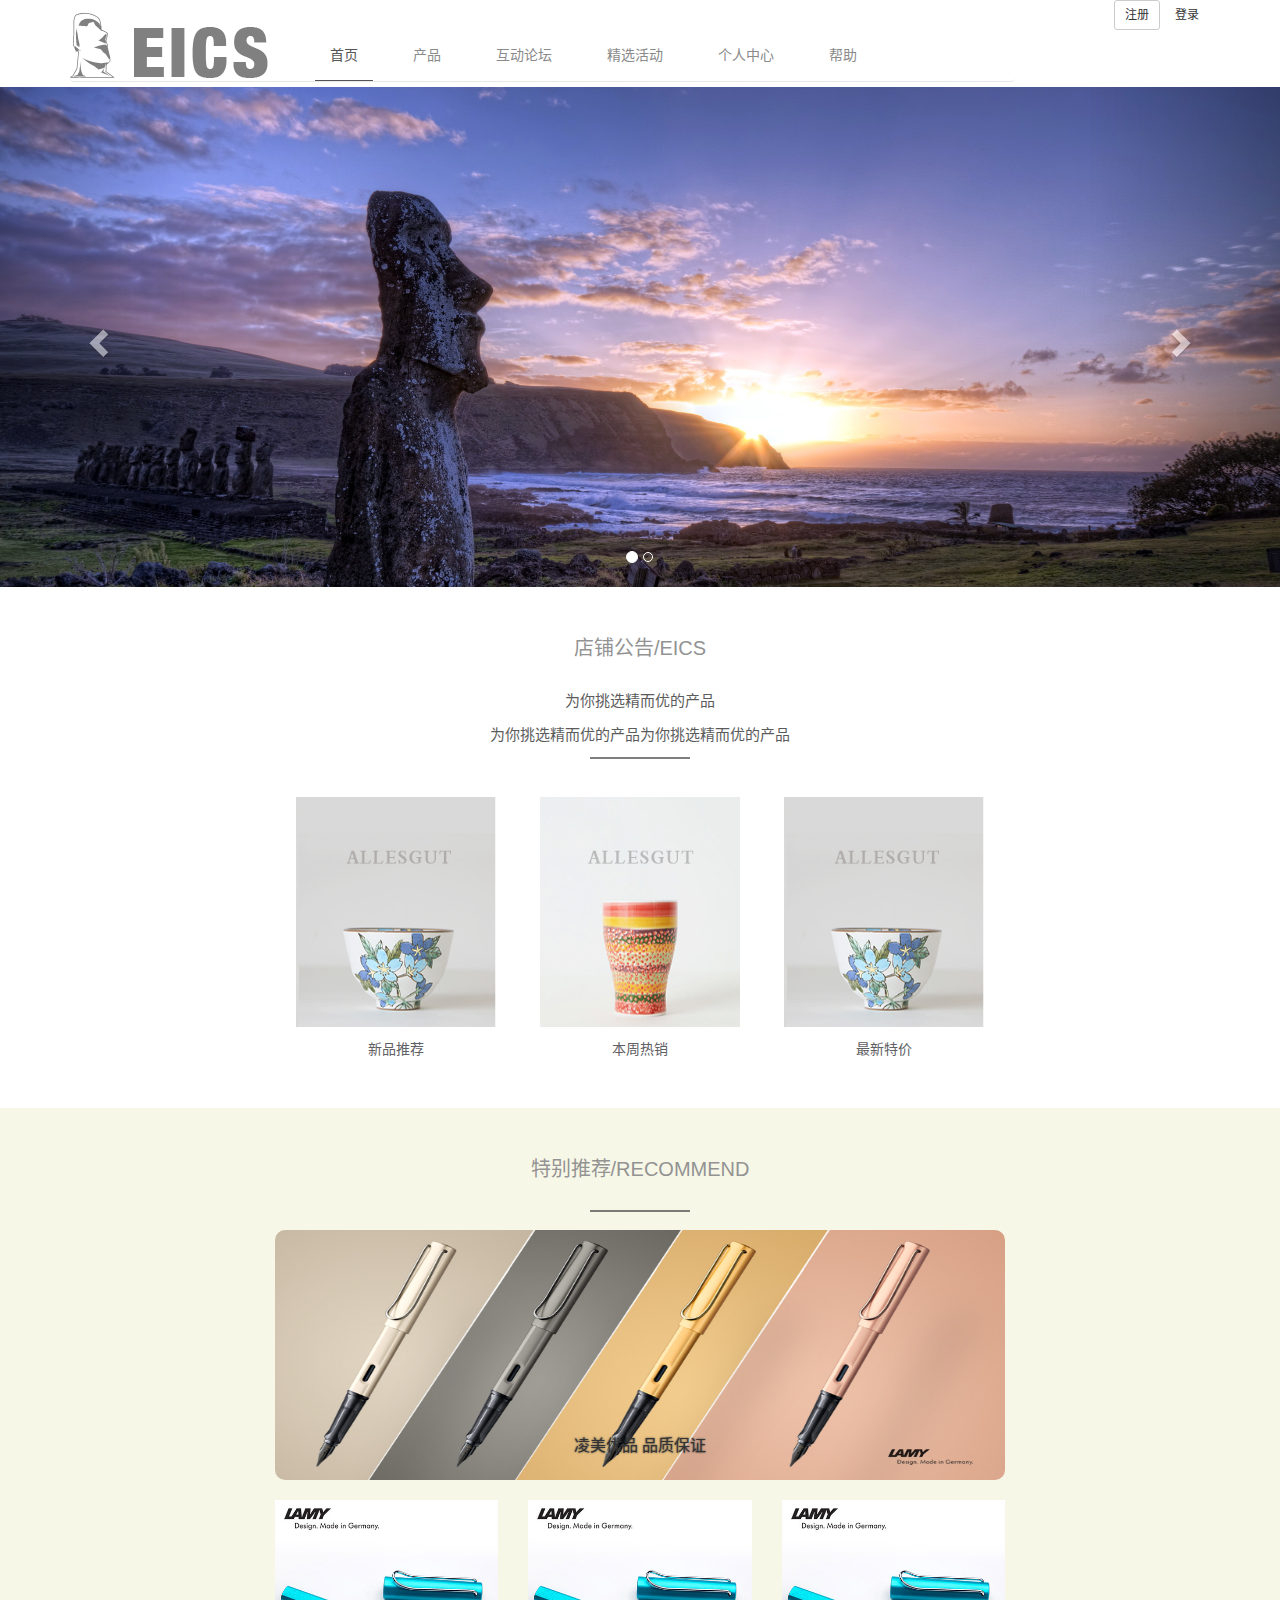
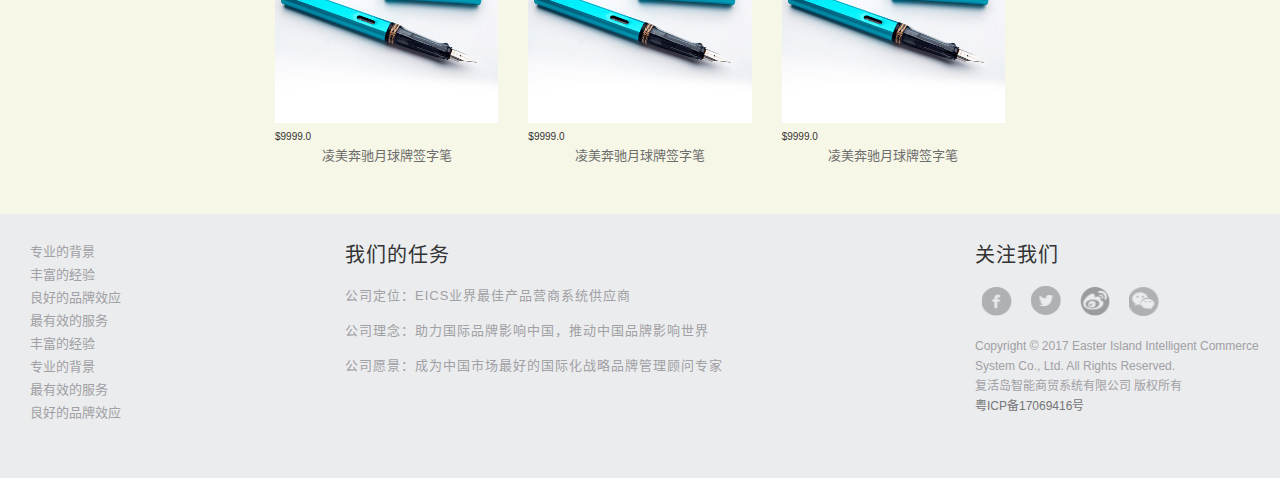
<file: demo2/index.html>
<!DOCTYPE html>
<html lang="zh-cn">
<head>
	<meta charset="UTF-8">
	<meta name="viewport" content="width=device-width, user-scalable=no, initial-scale=1.0, maximum-scale=1.0, minimum-scale=1.0">
	<title>Document</title>
	
	<link rel="stylesheet" href="lib/bootstrap/css/bootstrap.css" >
	<link rel="stylesheet" type="text/css" href="css/reset.css">
	<link rel="stylesheet" href="css/base.css">
	<link rel="stylesheet" href="css/main.css">

</head>
<body>
	<header>
		<div class="container">
			<div class="row">
			 	<div class="col-sm-10">

					<nav class="navbar navbar-itcase">
					  <div class="container">
					    <div class="navbar-header">
					    	<button type="button" class="navbar-toggle collapsed" data-toggle="collapse" data-target="#bs-example-navbar-collapse-1" aria-expanded="false">
						        <span class="sr-only">Toggle navigation</span>
						        <span class="icon-bar"></span>
						        <span class="icon-bar"></span>
						        <span class="icon-bar"></span>
					    	</button>
					    	<a href="" class="navbar-brand">
					    	</a>
				    	</div>
						
				    	<div class="collapse navbar-collapse" id="bs-example-navbar-collapse-1">
					    	<ul class="nav navbar-nav">
					    		<li class="active"><a href="">首页</a></li>
					    		<li><a href="">产品</a></li>
					    		<li><a href="">互动论坛</a></li>
					    		<li><a href="">精选活动</a></li>
					    		<li><a href="">个人中心</a></li>
					    		<li><a href="">帮助</a></li>
					    	</ul>
				    	</div>
					  </div>
					</nav>
			 
		  		</div>
 				<div class="col-sm-2 hidden-sm hidden-xs">
					<div class="user text-right">
						<button type="button" class="btn btn-default btn-sm">
							<a href="">注册</a>
						</button>
						<button type="button" class="btn btn-link btn-sm">
							<a href="">登录</a>
						</button>
					</div>
 				</div>
			</div>
		</div>
	
	</header>
	<section  id="main-ad" class="carousel slide" data-ride="carousel">
		<!-- 标记图标 -->
			<ol class="carousel-indicators">
				<li data-target="#main-ad" data-slide-to="0" class="active"></li>
				<li data-target="#main-ad" data-slide-to="1"></li>
			</ol>

			<!--滑块 -->
			<div class="carousel-inner" role="listbox">
				<div class="item active" style="background-image: url('img/286868-2560x1600.jpg');"></div>
				<div class="item" style="background-image: url('img/home_adagency_slider1 (1).jpg');"></div>
			</div>

			<!-- 左右控件 -->
			<a class="left carousel-control" href="#main-ad" role="button" data-slide="prev">
				<span class="glyphicon glyphicon-chevron-left" aria-hidden="true"></span>
				<span class="sr-only">Previous</span>
			</a>
			<a class="right carousel-control" href="#main-ad" role="button" data-slide="next">
				<span class="glyphicon glyphicon-chevron-right" aria-hidden="true"></span>
				<span class="sr-only">Next</span>
			</a>
		</div>
	</section>

	<article>
		<div class="pub">
			<div class="pubWrap">
				<div class="text-center _head"><h5>店铺公告/EICS</h5><p>为你挑选精而优的产品</p><p>为你挑选精而优的产品为你挑选精而优的产品</p></div>
				<div class="pubCon hidden-xs"  style="width: 750px; margin: 0 auto;">
					<ul>
						<li><figure><img src="img/pubImg1.png" width="200px" height="230px" /><figcaption>新品推荐</figcaption></figure><a href=""><span>逛一逛</span></a></li>
						<li><figure><img src="img/pubImg2.png" width="200px" height="230px" /><figcaption>本周热销</figcaption></figure><a href=""><span>逛一逛</span></a></li>
						<li><figure><img src="img/pubImg1.png" width="200px" height="230px" /><figcaption>最新特价</figcaption></figure><a href=""><span>逛一逛</span></a></li>
					</ul>
				</div>

				<div class="visible-xs-block">
					<div class="container">
						<div class="row">
							<div class="col-xs-4 text-center">
								<div style="background-image: url(img/pubImg1.png); background-size: cover; height: 100px; background-position: center center; padding: 50% 0;" >特别精选</div>
							</div>
							<div class="col-xs-4 text-center">
								<div style="background-image: url(img/pubImg2.png); background-size: cover; height: 100px; background-position: center center; padding: 50% 0" >本周热销</div>
							</div>
							<div class="col-xs-4 text-center">
								<div style="background-image: url(img/pubImg1.png); background-size: cover; height: 100px; background-position: center center; padding: 50% 0" >最新特价</div>
							</div>
						</div>
					</div>
				</div>
			</div>
		</div>
		
		<div class="recom" style="background: #f7f7e7; padding: 50px 0;">
			<div class="recomWrap">
				<div class="text-center _head">
					<h5>特别推荐/RECOMMEND</h5>
				</div>
				
				<div class="recomCon" style="padding: 0 10px;">
					<div class="recomHead">
						<h6>凌美优品  品质保证</h6>
					</div>
					<div class="lmCon">
						<div class="row text-center">
							<div class="col-xs-4">
								<figure>
									<img src="img/MJlpuFjSspjXXcT.jpg">
									<p class="text-left"><i style="font-size: 10px;">$9999.0</i></p>
									<figcaption style="font-size: 13px;"><a href="" style="color: #6c6c6c;">凌美奔驰月球牌签字笔</a></figcaption>
								</figure>
							</div>
							<div class="col-xs-4">
								<figure>
									<img src="img/MJlpuFjSspjXXcT.jpg" width="100%">
									<p class="text-left"><i style="font-size: 10px;">$9999.0</i></p>
									<figcaption style="font-size: 13px;"><a href="" style="color: #6c6c6c;">凌美奔驰月球牌签字笔</a></figcaption>
								</figure>
							</div>
							<div class="col-xs-4">
								<figure>
									<img src="img/MJlpuFjSspjXXcT.jpg" width="100%">
									<p class="text-left"><i style="font-size: 10px;">$9999.0</i></p>
									<figcaption style="font-size: 13px;"><a href="" style="color: #6c6c6c;">凌美奔驰月球牌签字笔</a></figcaption>
								</figure>
							</div>
						</div>
					</div>
				</div>		
			</div>
		
		</div>
		
	</article>

	<footer>

		<div class="container-full">
			<div class="row">
				<div class="col-sm-3">
					<div class="fLeft">
						<ul>
							<li><a href="">专业的背景</a></li>
							<li><a href="">丰富的经验</a></li>
							<li><a href="">良好的品牌效应</a></li>
							<li><a href="">最有效的服务</a></li>
							<li><a href="">丰富的经验</a></li>
							<li><a href="">专业的背景</a></li>
							<li><a href="">最有效的服务</a></li>
							<li><a href="">良好的品牌效应</a></li>
						</ul>
					</div>
				</div>
				<div class="col-sm-6">
					<div class="fCent">
						<h4>我们的任务</h4>
						<p>公司定位：EICS业界最佳产品营商系统供应商</p>
						<p>公司理念：助力国际品牌影响中国，推动中国品牌影响世界</p>
						<p>公司愿景：成为中国市场最好的国际化战略品牌管理顾问专家</p>
					</div>
				</div>
				<div class="col-sm-3">
					<div class="fRight">
						<h4>关注我们</h4>
						<ul class="share">
							<li><a href=""><img src="img/icon1.png" width="30px" height="30px" /></a></li>
							<li><a href=""><img src="img/icon2.png" width="30px" height="30px" /></a></li>
							<li><a href=""><img src="img/icon3.png" width="30px" height="30px" /></a></li>
							<li><a href=""><img src="img/icon4.png" width="30px" height="30px" /></a></li>
						</ul>
						<p>Copyright © 2017 Easter Island Intelligent Commerce System Co., Ltd. All Rights Reserved.</p> 
						<p>复活岛智能商贸系统有限公司 版权所有 </p>
						<p><a href="">粤ICP备17069416号</a></p>
					</div>
				</div>
			</div>
		</div>

	</footer>

	<script type="text/javascript" src="js/jquery-3.2.1.js"></script>
	<script type="text/javascript" src="lib/bootstrap/js/bootstrap.js"></script>
</body>
</html>
</file>
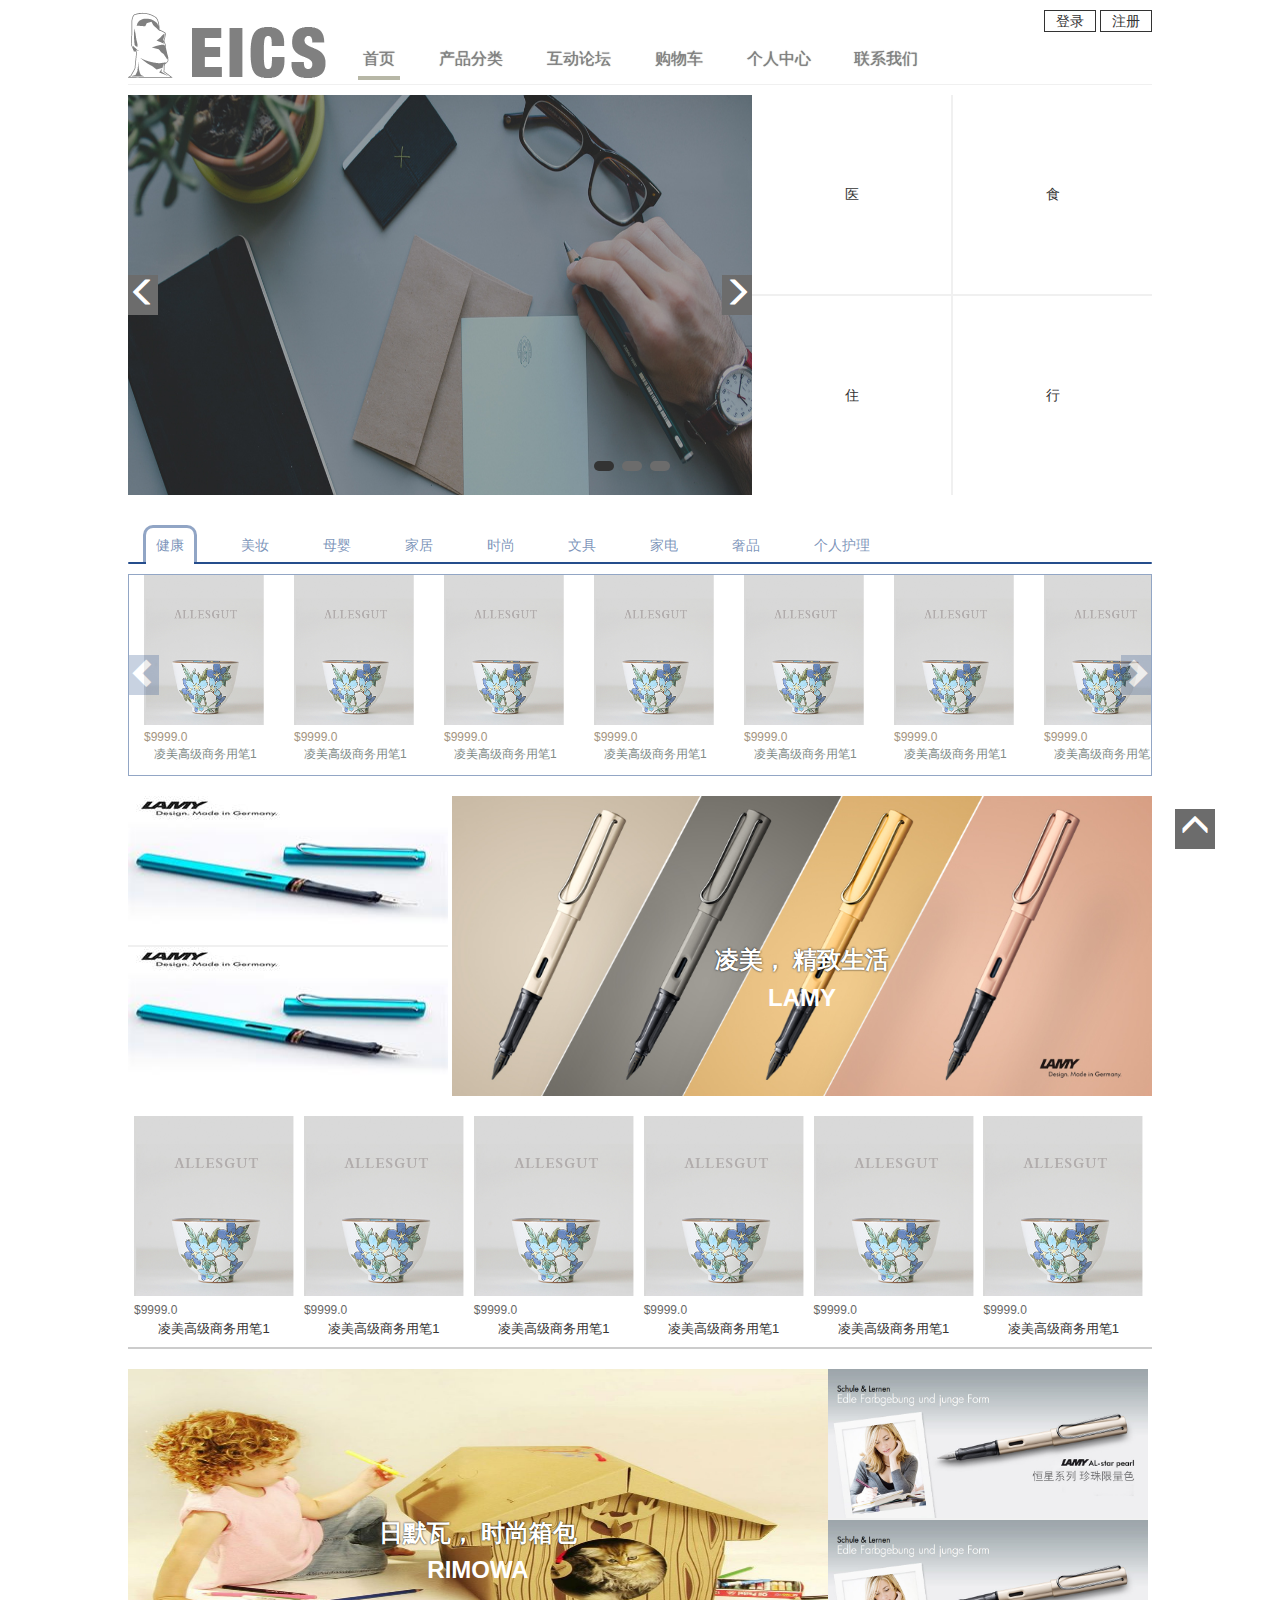
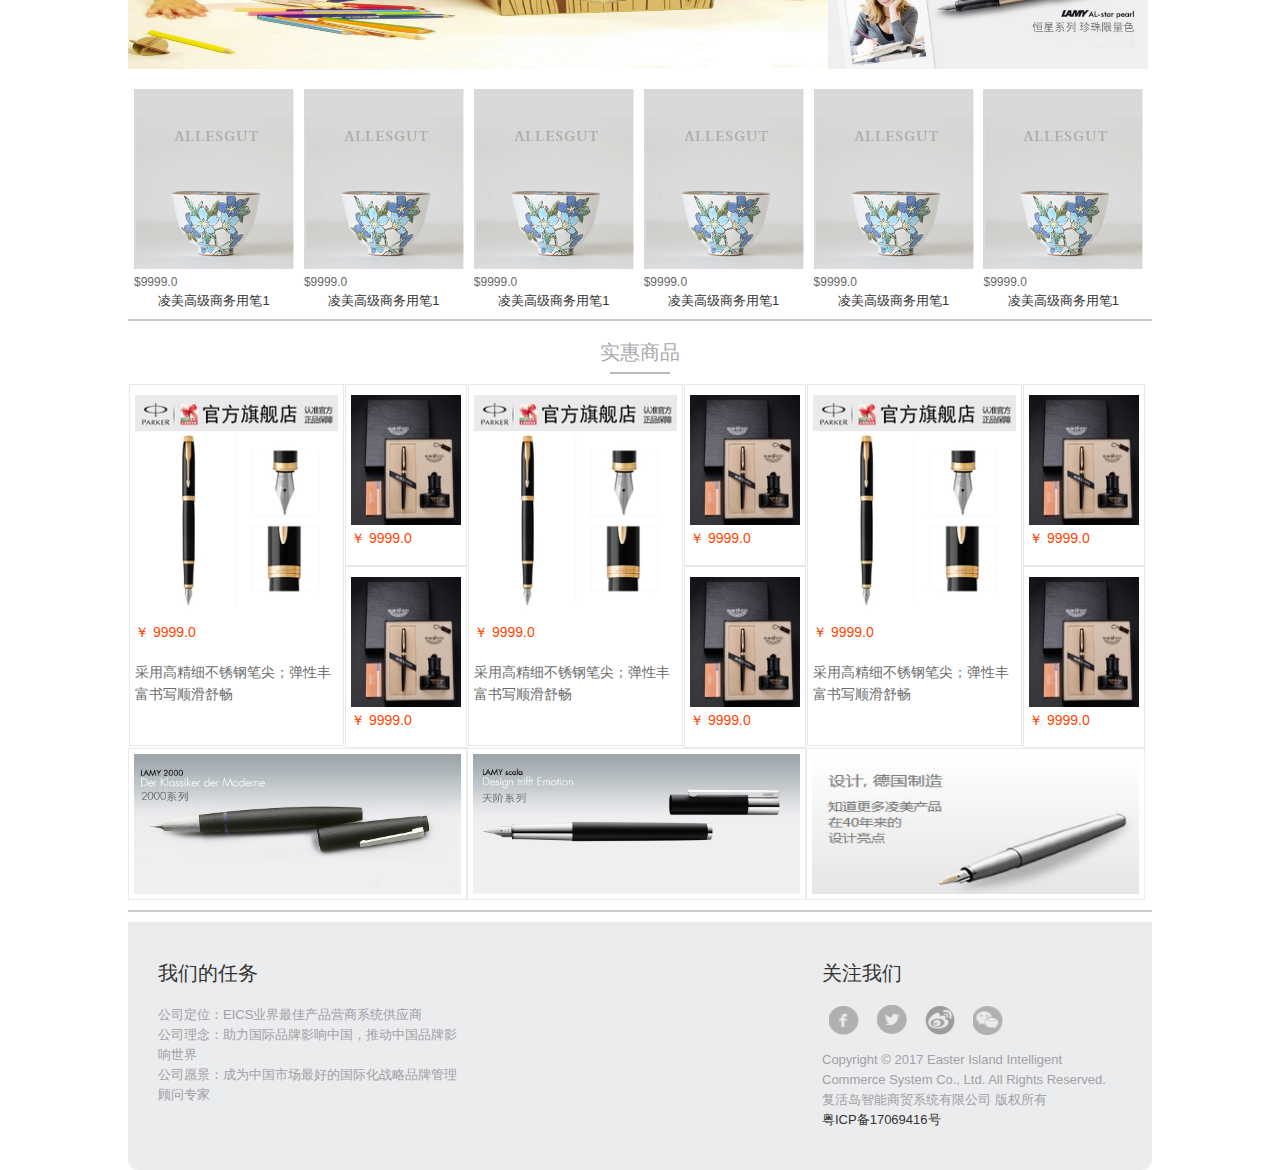
<file: Exam/index.html>
<!DOCTYPE html>
<html lang="en">
<head>
	<meta charset="UTF-8">
	
	<title>Document</title>
	<link rel="stylesheet" href="css/reset.css">
	<link rel="stylesheet" href="css/base.css">
	<link rel="stylesheet" href="css/index.css">
	
	<script type="text/javascript" src="lib/jquery-3.2.1.js"></script>
</head>
<body>
	<div class="wrap">
		<header>
			<div class="head">
				<h1>复活岛商贸系统</h1>
				<nav>
					<ul>
						<li class="current"><a href="">首页</a></li>
						<li><a href="">产品分类</a></li>
						<li><a href="">互动论坛</a></li>
						<li><a href="">购物车</a></li>
						<li><a href="">个人中心</a></li>
						<li><a href="">联系我们</a></li>
					</ul>
				</nav>
			</div>
			<div class="headUser">
				<span class="register"><a href="">登录</a></span>
				<span class="login"><a href="">注册</a></span>
			</div>
		</header>
		<section id="advert">
			<div class="banner">
				<div class="slider">
					<ul>
						<li><img src="img/home_adagency_slider1 (1).jpg" /></li>
						<li><img src="img/stack-960x750.png" /></li>
						<li><img src="img/home_adagency_slider2.jpg" /></li>
						<li><img src="img/home_adagency_slider1 (1).jpg" /></li>
					</ul>
				</div>
				<div class="sliCtrl">
					<ul>
						<li class="current"></li>
						<li></li>
						<li></li>
					</ul>
				</div>
				<div class="dirBtn">
					<span class="previous"></span>
					<span class="next"></span>
				</div>
			</div>
			<div class="seconAd">
				<ul>
					<li><a href="">医</a></li>
					<li><a href="">食</a></li>
					<li><a href="">住</a></li>
					<li><a href="">行</a></li>
				</ul>
			</div>
		</section>	
			
		<article>
			<div class="kind">
				<div class="kindTab">
					<ul>
						<li class="now"><a href="">健康</a></li>
						<li><a href="">美妆</a></li>
						<li><a href="">母婴</a></li>
						<li><a href="">家居</a></li>
						<li><a href="">时尚</a></li>
						<li><a href="">文具</a></li>
						<li><a href="">家电</a></li>
						<li><a href="">奢品</a></li>
						<li><a href="">个人护理</a></li>
					</ul>
				</div>

				<div class="kindCon">
					<ul>
						<li class="now">
							<ul>
								<li><a href=""><img src="img/pubImg1.png"><span>$9999.0</span><p>凌美高级商务用笔1</p></a></li>
								<li><a href=""><img src="img/pubImg1.png"><span>$9999.0</span><p>凌美高级商务用笔1</p></a></li>
								<li><a href=""><img src="img/pubImg1.png"><span>$9999.0</span><p>凌美高级商务用笔1</p></a></li>
								<li><a href=""><img src="img/pubImg1.png"><span>$9999.0</span><p>凌美高级商务用笔1</p></a></li>
								<li><a href=""><img src="img/pubImg1.png"><span>$9999.0</span><p>凌美高级商务用笔1</p></a></li>
								<li><a href=""><img src="img/pubImg1.png"><span>$9999.0</span><p>凌美高级商务用笔1</p></a></li>
								<li><a href=""><img src="img/pubImg1.png"><span>$9999.0</span><p>凌美高级商务用笔1</p></a></li>
								<li><a href=""><img src="img/pubImg1.png"><span>$9999.0</span><p>凌美高级商务用笔1</p></a></li>
								<li><a href=""><img src="img/pubImg1.png"><span>$9999.0</span><p>凌美高级商务用笔1</p></a></li>
								<li><a href=""><img src="img/pubImg1.png"><span>$9999.0</span><p>凌美高级商务用笔1</p></a></li>
							</ul>
						</li>
						<li>
							<ul>
								<li><a href=""><img src="img/pubImg2.png"><span>$9999.0</span><p>凌美高级商务用笔2</p></a></li>
								<li><a href=""><img src="img/pubImg2.png"><span>$9999.0</span><p>凌美高级商务用笔2</p></a></li>
								<li><a href=""><img src="img/pubImg2.png"><span>$9999.0</span><p>凌美高级商务用笔2</p></a></li>
								<li><a href=""><img src="img/pubImg2.png"><span>$9999.0</span><p>凌美高级商务用笔2</p></a></li>
								<li><a href=""><img src="img/pubImg2.png"><span>$9999.0</span><p>凌美高级商务用笔2</p></a></li>
								<li><a href=""><img src="img/pubImg2.png"><span>$9999.0</span><p>凌美高级商务用笔2</p></a></li>
								<li><a href=""><img src="img/pubImg2.png"><span>$9999.0</span><p>凌美高级商务用笔2</p></a></li>
								<li><a href=""><img src="img/pubImg2.png"><span>$9999.0</span><p>凌美高级商务用笔2</p></a></li>
							</ul>
						</li>
						<li>
							<ul>
								<li><a href=""><img src="img/pubImg1.png"><span>$9999.0</span><p>凌美高级商务用笔3</p></a></li>
								<li><a href=""><img src="img/pubImg1.png"><span>$9999.0</span><p>凌美高级商务用笔3</p></a></li>
								<li><a href=""><img src="img/pubImg1.png"><span>$9999.0</span><p>凌美高级商务用笔3</p></a></li>
								<li><a href=""><img src="img/pubImg1.png"><span>$9999.0</span><p>凌美高级商务用笔3</p></a></li>
								<li><a href=""><img src="img/pubImg1.png"><span>$9999.0</span><p>凌美高级商务用笔3</p></a></li>
							</ul>
						</li>
						<li>
							<ul>
								<li><a href=""><img src="img/pubImg2.png"><span>$9999.0</span><p>凌美高级商务用笔4</p></a></li>
								<li><a href=""><img src="img/pubImg2.png"><span>$9999.0</span><p>凌美高级商务用笔4</p></a></li>
								<li><a href=""><img src="img/pubImg2.png"><span>$9999.0</span><p>凌美高级商务用笔4</p></a></li>
								<li><a href=""><img src="img/pubImg2.png"><span>$9999.0</span><p>凌美高级商务用笔4</p></a></li>
								<li><a href=""><img src="img/pubImg2.png"><span>$9999.0</span><p>凌美高级商务用笔4</p></a></li>
								<li><a href=""><img src="img/pubImg2.png"><span>$9999.0</span><p>凌美高级商务用笔4</p></a></li>
								<li><a href=""><img src="img/pubImg2.png"><span>$9999.0</span><p>凌美高级商务用笔4</p></a></li>
								<li><a href=""><img src="img/pubImg2.png"><span>$9999.0</span><p>凌美高级商务用笔4</p></a></li>
								<li><a href=""><img src="img/pubImg2.png"><span>$9999.0</span><p>凌美高级商务用笔4</p></a></li>
								<li><a href=""><img src="img/pubImg2.png"><span>$9999.0</span><p>凌美高级商务用笔4</p></a></li>
								<li><a href=""><img src="img/pubImg2.png"><span>$9999.0</span><p>凌美高级商务用笔4</p></a></li>
								<li><a href=""><img src="img/pubImg2.png"><span>$9999.0</span><p>凌美高级商务用笔4</p></a></li>
								<li><a href=""><img src="img/pubImg2.png"><span>$9999.0</span><p>凌美高级商务用笔4</p></a></li>
								<li><a href=""><img src="img/pubImg2.png"><span>$9999.0</span><p>凌美高级商务用笔4</p></a></li>
							</ul>	
						</li>
						<li>
							<ul>
								<li><a href=""><img src="img/pubImg1.png"><span>$9999.0</span><p>凌美高级商务用笔5</p></a></li>
								<li><a href=""><img src="img/pubImg1.png"><span>$9999.0</span><p>凌美高级商务用笔5</p></a></li>
								<li><a href=""><img src="img/pubImg1.png"><span>$9999.0</span><p>凌美高级商务用笔5</p></a></li>
								<li><a href=""><img src="img/pubImg1.png"><span>$9999.0</span><p>凌美高级商务用笔5</p></a></li>
								<li><a href=""><img src="img/pubImg1.png"><span>$9999.0</span><p>凌美高级商务用笔5</p></a></li>
								<li><a href=""><img src="img/pubImg1.png"><span>$9999.0</span><p>凌美高级商务用笔5</p></a></li>
								<li><a href=""><img src="img/pubImg1.png"><span>$9999.0</span><p>凌美高级商务用笔5</p></a></li>
								<li><a href=""><img src="img/pubImg1.png"><span>$9999.0</span><p>凌美高级商务用笔5</p></a></li>
								<li><a href=""><img src="img/pubImg1.png"><span>$9999.0</span><p>凌美高级商务用笔5</p></a></li>
								<li><a href=""><img src="img/pubImg1.png"><span>$9999.0</span><p>凌美高级商务用笔5</p></a></li>
								<li><a href=""><img src="img/pubImg1.png"><span>$9999.0</span><p>凌美高级商务用笔5</p></a></li>
								<li><a href=""><img src="img/pubImg1.png"><span>$9999.0</span><p>凌美高级商务用笔5</p></a></li>
								<li><a href=""><img src="img/pubImg1.png"><span>$9999.0</span><p>凌美高级商务用笔5</p></a></li>
								<li><a href=""><img src="img/pubImg1.png"><span>$9999.0</span><p>凌美高级商务用笔5</p></a></li>
								<li><a href=""><img src="img/pubImg1.png"><span>$9999.0</span><p>凌美高级商务用笔5</p></a></li>
								<li><a href=""><img src="img/pubImg1.png"><span>$9999.0</span><p>凌美高级商务用笔5</p></a></li>
								<li><a href=""><img src="img/pubImg1.png"><span>$9999.0</span><p>凌美高级商务用笔5</p></a></li>
							</ul>
						</li>
						<li>
							<ul>
								<li><a href=""><img src="img/pubImg2.png"><span>$9999.0</span><p>凌美高级商务用笔6</p></a></li>
								<li><a href=""><img src="img/pubImg2.png"><span>$9999.0</span><p>凌美高级商务用笔6</p></a></li>
								<li><a href=""><img src="img/pubImg2.png"><span>$9999.0</span><p>凌美高级商务用笔6</p></a></li>
								<li><a href=""><img src="img/pubImg2.png"><span>$9999.0</span><p>凌美高级商务用笔6</p></a></li>
								<li><a href=""><img src="img/pubImg2.png"><span>$9999.0</span><p>凌美高级商务用笔6</p></a></li>
								<li><a href=""><img src="img/pubImg2.png"><span>$9999.0</span><p>凌美高级商务用笔6</p></a></li>
								<li><a href=""><img src="img/pubImg2.png"><span>$9999.0</span><p>凌美高级商务用笔6</p></a></li>
								<li><a href=""><img src="img/pubImg2.png"><span>$9999.0</span><p>凌美高级商务用笔6</p></a></li>
								<li><a href=""><img src="img/pubImg2.png"><span>$9999.0</span><p>凌美高级商务用笔6</p></a></li>
								<li><a href=""><img src="img/pubImg2.png"><span>$9999.0</span><p>凌美高级商务用笔6</p></a></li>
							</ul>
						</li>
						<li>
							<ul>
								<li><a href=""><img src="img/pubImg1.png"><span>$9999.0</span><p>凌美高级商务用笔7</p></a></li>
								<li><a href=""><img src="img/pubImg1.png"><span>$9999.0</span><p>凌美高级商务用笔7</p></a></li>
								<li><a href=""><img src="img/pubImg1.png"><span>$9999.0</span><p>凌美高级商务用笔7</p></a></li>
								<li><a href=""><img src="img/pubImg1.png"><span>$9999.0</span><p>凌美高级商务用笔7</p></a></li>
								<li><a href=""><img src="img/pubImg1.png"><span>$9999.0</span><p>凌美高级商务用笔7</p></a></li>
								<li><a href=""><img src="img/pubImg1.png"><span>$9999.0</span><p>凌美高级商务用笔7</p></a></li>
								<li><a href=""><img src="img/pubImg1.png"><span>$9999.0</span><p>凌美高级商务用笔7</p></a></li>
								
							</ul>
						</li>
						<li>
							<ul>
								<li><a href=""><img src="img/pubImg2.png"><span>$9999.0</span><p>凌美高级商务用笔8</p></a></li>
								<li><a href=""><img src="img/pubImg2.png"><span>$9999.0</span><p>凌美高级商务用笔8</p></a></li>
								<li><a href=""><img src="img/pubImg2.png"><span>$9999.0</span><p>凌美高级商务用笔8</p></a></li>
								<li><a href=""><img src="img/pubImg2.png"><span>$9999.0</span><p>凌美高级商务用笔8</p></a></li>
								<li><a href=""><img src="img/pubImg2.png"><span>$9999.0</span><p>凌美高级商务用笔8</p></a></li>
								
							</ul>
						</li>
						<li>
							<ul>
								<li><a href=""><img src="img/pubImg1.png"><span>$9999.0</span><p>凌美高级商务用笔9</p></a></li>
								<li><a href=""><img src="img/pubImg1.png"><span>$9999.0</span><p>凌美高级商务用笔9</p></a></li>
								<li><a href=""><img src="img/pubImg1.png"><span>$9999.0</span><p>凌美高级商务用笔9</p></a></li>
								<li><a href=""><img src="img/pubImg1.png"><span>$9999.0</span><p>凌美高级商务用笔9</p></a></li>
								<li><a href=""><img src="img/pubImg1.png"><span>$9999.0</span><p>凌美高级商务用笔9</p></a></li>
								<li><a href=""><img src="img/pubImg1.png"><span>$9999.0</span><p>凌美高级商务用笔9</p></a></li>
								<li><a href=""><img src="img/pubImg1.png"><span>$9999.0</span><p>凌美高级商务用笔9</p></a></li>
								<li><a href=""><img src="img/pubImg1.png"><span>$9999.0</span><p>凌美高级商务用笔9</p></a></li>
								<li><a href=""><img src="img/pubImg1.png"><span>$9999.0</span><p>凌美高级商务用笔9</p></a></li>
								<li><a href=""><img src="img/pubImg1.png"><span>$9999.0</span><p>凌美高级商务用笔9</p></a></li>
							</ul>
						</li>
					</ul>
					<span class="kindCtrl cLeft"></span>
					<span class="kindCtrl cRight"></span>
				</div>
			</div>
				
			<div class="brand brLm">
				<div class="brandHead">
					<h5>凌美， 精致生活</h5>
					<p>LAMY</p>
				</div>
				<div class="brandCon-sm">
					<ul>
						<li><a href=""><img src="img/MJlpuFjSspjXXcT.jpg" width="320px" height="149px" /></a></li>
						<li><a href=""><img src="img/MJlpuFjSspjXXcT.jpg" width="320px" height="149px" /></a></li>
					</ul>
				</div>
				
				<div class="brandCon-xs">
					<ul>
						<li><a href=""><img src="img/pubImg1.png"><span>$9999.0</span><p>凌美高级商务用笔1</p></a></li>
						<li><a href=""><img src="img/pubImg1.png"><span>$9999.0</span><p>凌美高级商务用笔1</p></a></li>
						<li><a href=""><img src="img/pubImg1.png"><span>$9999.0</span><p>凌美高级商务用笔1</p></a></li>
						<li><a href=""><img src="img/pubImg1.png"><span>$9999.0</span><p>凌美高级商务用笔1</p></a></li>
						<li><a href=""><img src="img/pubImg1.png"><span>$9999.0</span><p>凌美高级商务用笔1</p></a></li>
						<li><a href=""><img src="img/pubImg1.png"><span>$9999.0</span><p>凌美高级商务用笔1</p></a></li>
					</ul>
				</div>
			</div>

			<div class="brand brRmw">
				<div class="brandHead">
					<h5>日默瓦， 时尚箱包</h5>
					<p>RIMOWA</p>
				</div>
				<div class="brandCon-sm">
					<ul>
						<li><a href=""><img src="img/NZgBfvyeBu4q.jpg" width="320px" height="149px" /></a></li>
						<li><a href=""><img src="img/NZgBfvyeBu4q.jpg" width="320px" height="149px" /></a></li>
					</ul>
				</div>
				
				<div class="brandCon-xs">
					<ul>
						<li><a href=""><img src="img/pubImg1.png"><span>$9999.0</span><p>凌美高级商务用笔1</p></a></li>
						<li><a href=""><img src="img/pubImg1.png"><span>$9999.0</span><p>凌美高级商务用笔1</p></a></li>
						<li><a href=""><img src="img/pubImg1.png"><span>$9999.0</span><p>凌美高级商务用笔1</p></a></li>
						<li><a href=""><img src="img/pubImg1.png"><span>$9999.0</span><p>凌美高级商务用笔1</p></a></li>
						<li><a href=""><img src="img/pubImg1.png"><span>$9999.0</span><p>凌美高级商务用笔1</p></a></li>
						<li><a href=""><img src="img/pubImg1.png"><span>$9999.0</span><p>凌美高级商务用笔1</p></a></li>
					</ul>
				</div>
			</div>
			
			<div class="Affordable">
				<h5>实惠商品</h5>
				<ul>
					<li class="group group-1 big">
						<div class="item item-1">
							<div class="item-content">
								<a href="" class="image">
									<img src="img/TB2s_89tMxlpuFjSszb.jpg" width="203" height="214" />
								</a>
								<div class="line-1">
									<span>￥</span>
									<em>9999.0</em>
								</div>
								<div class="sub-title">
									<a href="">采用高精细不锈钢笔尖；弹性丰富书写顺滑舒畅</a>
								</div>
							</div>
						</div>
					</li>
					<li class="group group-2 small">
						<div class="item item-2">
							<div class="item-content">
								<a href="" class="image">
									<img src="img/TB27j5ReBaM.jpg" width="110" height="130" />
								</a>
								<div class="line-1">
									<span>￥</span>
									<em>9999.0</em>
								</div>
							</div>
						</div>
						<div class="item item-3">
							<div class="item-content">
								<a href="" class="image">
									<img src="img/TB27j5ReBaM.jpg" width="110" height="130" />
								</a>
								<div class="line-1">
									<span>￥</span>
									<em>9999.0</em>
								</div>
							</div>
						</div>
					</li>
					<li class="group group-3 big">
						<div class="item item-4">
							<div class="item-content">
								<a href="" class="image">
									<img src="img/TB2s_89tMxlpuFjSszb.jpg" width="203" height="214" />
								</a>
								<div class="line-1">
									<span>￥</span>
									<em>9999.0</em>
								</div>
								<div class="sub-title">
									<a href="">采用高精细不锈钢笔尖；弹性丰富书写顺滑舒畅</a>
								</div>
							</div>
						</div>
					</li>
					<li class="group group-4 small">
						<div class="item item-5">
							<div class="item-content">
								<a href="" class="image">
									<img src="img/TB27j5ReBaM.jpg" width="110" height="130" />
								</a>
								<div class="line-1">
									<span>￥</span>
									<em>9999.0</em>
								</div>
							</div>
						</div>
						<div class="item item-6">
							<div class="item-content">
								<a href="" class="image">
									<img src="img/TB27j5ReBaM.jpg" width="110" height="130" />
								</a>
								<div class="line-1">
									<span>￥</span>
									<em>9999.0</em>
								</div>
							</div>
						</div>
					</li>
					<li class="group group-5 big">
						<div class="item item-7">
							<div class="item-content">
								<a href="" class="image">
									<img src="img/TB2s_89tMxlpuFjSszb.jpg" width="203" height="214" />
								</a>
								<div class="line-1">
									<span>￥</span>
									<em>9999.0</em>
								</div>
								<div class="sub-title">
									<a href="">采用高精细不锈钢笔尖；弹性丰富书写顺滑舒畅</a>
								</div>
							</div>
						</div>
					</li>
					<li class="group group-6 small">
						<div class="item item-8">
							<div class="item-content">
								<a href="" class="image">
									<img src="img/TB27j5ReBaM.jpg" width="110" height="130" />
								</a>
								<div class="line-1">
									<span>￥</span>
									<em>9999.0</em>
								</div>
							</div>
						</div>
						<div class="item item-9">
							<div class="item-content">
								<a href="" class="image">
									<img src="img/TB27j5ReBaM.jpg" width="110" height="130" />
								</a>
								<div class="line-1">
									<span>￥</span>
									<em>9999.0</em>
								</div>
							</div>
						</div>
					</li>
				</ul>
				<ul class="slogan">
					<li>
						<a><img src="img/byjEcf6dj0x6.jpg" width="327px" height="140px"></a>
					</li>
					<li>
						<a><img src="img/VZv4NfXxd27A.jpg" width="327px" height="140px"></a>
					</li>
					<li>
						<a><img src="img/DxtyDKBaNeTY.jpg" width="327px" height="140px"></a>
					</li>
				</ul>
			</div>

		</article>
		
		<div class="top">
			<span></span>
		</div>

		<footer>
			<div class="footCon">
				<h4>我们的任务</h4>
				<p>公司定位：EICS业界最佳产品营商系统供应商</p>
				<p>公司理念：助力国际品牌影响中国，推动中国品牌影响世界</p>
				<p>公司愿景：成为中国市场最好的国际化战略品牌管理顾问专家</p>
			</div>
			<div class="footShare">
				<h4>关注我们</h4>
				<ul>
					<li><a href=""><img src="img/icon1.png" width="30px" height="30px" /></a></li>
					<li><a href=""><img src="img/icon2.png" width="30px" height="30px" /></a></li>
					<li><a href=""><img src="img/icon3.png" width="30px" height="30px" /></a></li>
					<li><a href=""><img src="img/icon4.png" width="30px" height="30px" /></a></li>
				</ul>
				<p>Copyright © 2017 Easter Island Intelligent Commerce System Co., Ltd. All Rights Reserved.</p> 
				<p>复活岛智能商贸系统有限公司 版权所有 </p>
				<p><a href="">粤ICP备17069416号</a></p>
			</div>

		</footer>
	</div>
	<script type="text/javascript" src="js/index.js"></script>
</body>
</html>
</file>
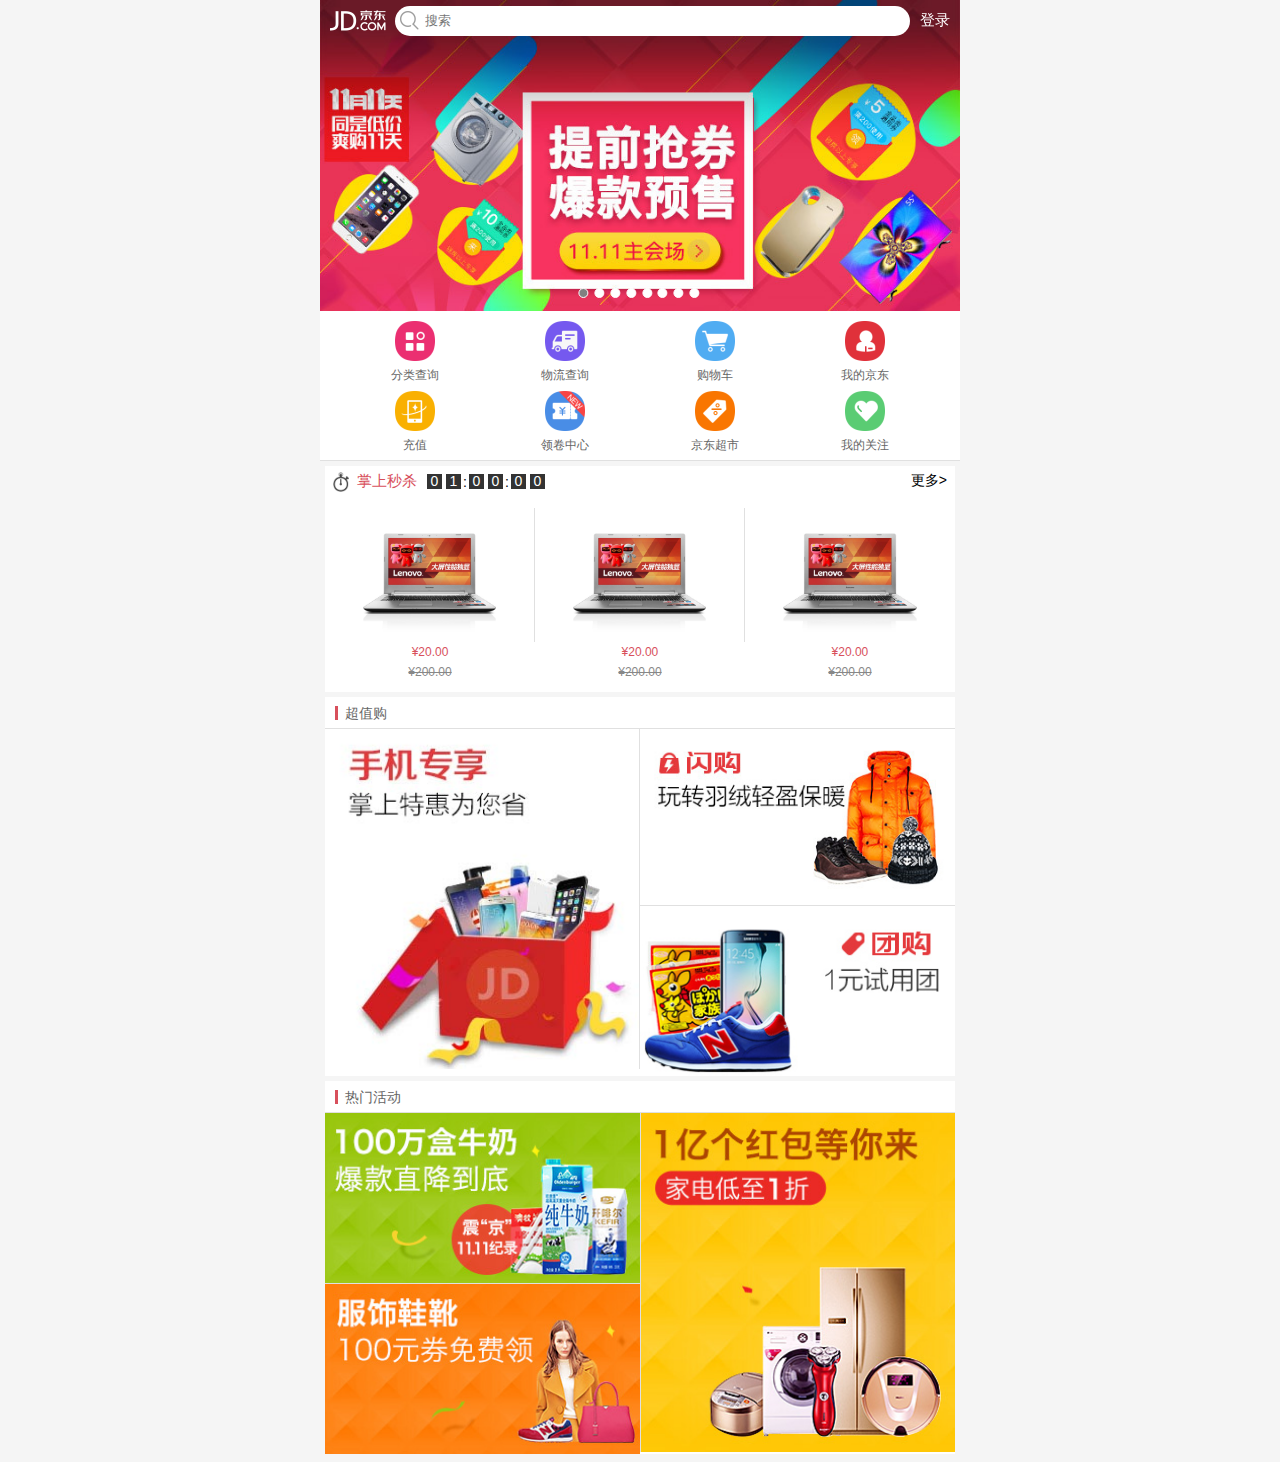
<file: jd-mobile/index.html>
<!DOCTYPE html>
<html lang="en">
<head>
	<meta charset="UTF-8">
	<meta name="viewport" content="width=device-width, user-scalable=no, initial-scale=1.0, maximum-scale=1.0, minimum-scale=1.0">

	<link rel="stylesheet" href="css/base.css">
	<link rel="stylesheet" href="css/index.css">
	<title>Document</title>

</head>
<body>	
	<div id="container">
		<header class="jd_header">
			<div class="jd_header_box">
				<a class="icon-logo" href=""></a>
				<form action="">
					<span class="icon-search"></span>
					<input type="search" placeholder="搜索"></input>
				</form>
				<a href="" class="login">登录</a>
			</div>
		</header>
		
		<section class="jd_banner">
			<div class="slider">
				<ul>
					<li><img src="img/l1.jpg" ></li>
					<li><img src="img/l2.jpg" ></li>
					<li><img src="img/l3.jpg" ></li>
					<li><img src="img/l4.jpg" ></li>
					<li><img src="img/l5.jpg" ></li>
					<li><img src="img/l6.jpg" ></li>
					<li><img src="img/l7.jpg" ></li>
					<li><img src="img/l8.jpg" ></li>
				</ul>
			</div>
			<ul class="sliCtrl">
				<li class="active"></li>
				<li></li>
				<li></li>
				<li></li>
				<li></li>
				<li></li>
				<li></li>
				<li></li>
			</ul>
		</section>
		
		<nav class="jd_nav">
			<ul>
				<li><a href="type.html"><img src="img/nav0.png" alt=""><p>分类查询</p></a></li>
				<li><a href=""><img src="img/nav1.png" alt=""><p>物流查询</p></a></li>
				<li><a href="buy.html"><img src="img/nav2.png" alt=""><p>购物车</p></a></li>
				<li><a href=""><img src="img/nav3.png" alt=""><p>我的京东</p></a></li>
				<li><a href=""><img src="img/nav4.png" alt=""><p>充值</p></a></li>
				<li><a href=""><img src="img/nav5.png" alt=""><p>领卷中心</p></a></li>
				<li><a href=""><img src="img/nav6.png" alt=""><p>京东超市</p></a></li>
				<li><a href=""><img src="img/nav7.png" alt=""><p>我的关注</p></a></li>
			</ul>
		</nav>

		<div class="jd_product">
			<section class="jd_product_box jd_secondkill">
				<div class="product_top no-bor">
					<div class="jd_secondkill_left">
						<span class="sk_icon"></span>
						<h4 class="sk_name">掌上秒杀</h4>
						<div class="sk_time">
							<span class="num hor">0</span>
							<span class="num hor">0</span>
							<span class="str">:</span>
							<span class="num min">0</span>
							<span class="num min">0</span>
							<span class="str">:</span>
							<span class="num sec">0</span>
							<span class="num sec">0</span>
						</div>
					</div>
					<div class="jd_secondkill_right">
						<a href="">更多></a>
					</div>
				</div>
				<div class="product_bot">
					<ul class="clearfix">
						<li>
							<a href="">
								<div class="img_box"><img src="img/detail02.jpg" alt=""></div>
								<p class="now_price">&yen;20.00</p>
								<p class="old_price">&yen;200.00</p>
							</a>
						</li>
						<li>
							<a href="">
								<div class="img_box"><img src="img/detail02.jpg" alt=""></div>
								<p class="now_price">&yen;20.00</p>
								<p class="old_price">&yen;200.00</p>
							</a>
						</li>
						<li>
							<a href="">
								<div class="img_box"><img src="img/detail02.jpg" alt=""></div>
								<p class="now_price">&yen;20.00</p>
								<p class="old_price">&yen;200.00</p>
							</a>
						</li>
					</ul>
				</div>
			</section>
			<section class="jd_product_box jd_pd">
				<div class="product_top">
					<h3>超值购</h3>
				</div>
				<div class="product_bot">
					<ul class="clearfix">
						<li class="p_left b_right">
							<a href=""><img src="img/cp1.jpg"></a>
						</li>
						<li class="p_right b_bottom">
							<a href=""><img src="img/cp2.jpg"></a>
						</li>
						<li class="p_right">
							<a href=""><img src="img/cp3.jpg"></a>
						</li>
					</ul>
				</div>
			</section>
			<section class="jd_product_box jd_pd">
				<div class="product_top">
					<h3>热门活动</h3>
				</div>
				<div class="product_bot">
					<ul class="clearfix">
						<li class="p_right b_left">
							<a href=""><img src="img/cp4.jpg" ></a>
						</li>
						<li class="p_left b_bottom">
							<a href=""><img src="img/cp5.jpg"></a>
						</li>
						<li class="p_left">
							<a href=""><img src="img/cp6.jpg"></a>
						</li>
					</ul>
				</div>
			</section>
		</div>
	</div>
	
	<script type="text/javascript" src="lib/jquery-3.2.1.js"></script>
	<script type="text/javascript" src="js/index.js"></script>
</body>
</html>
</file>
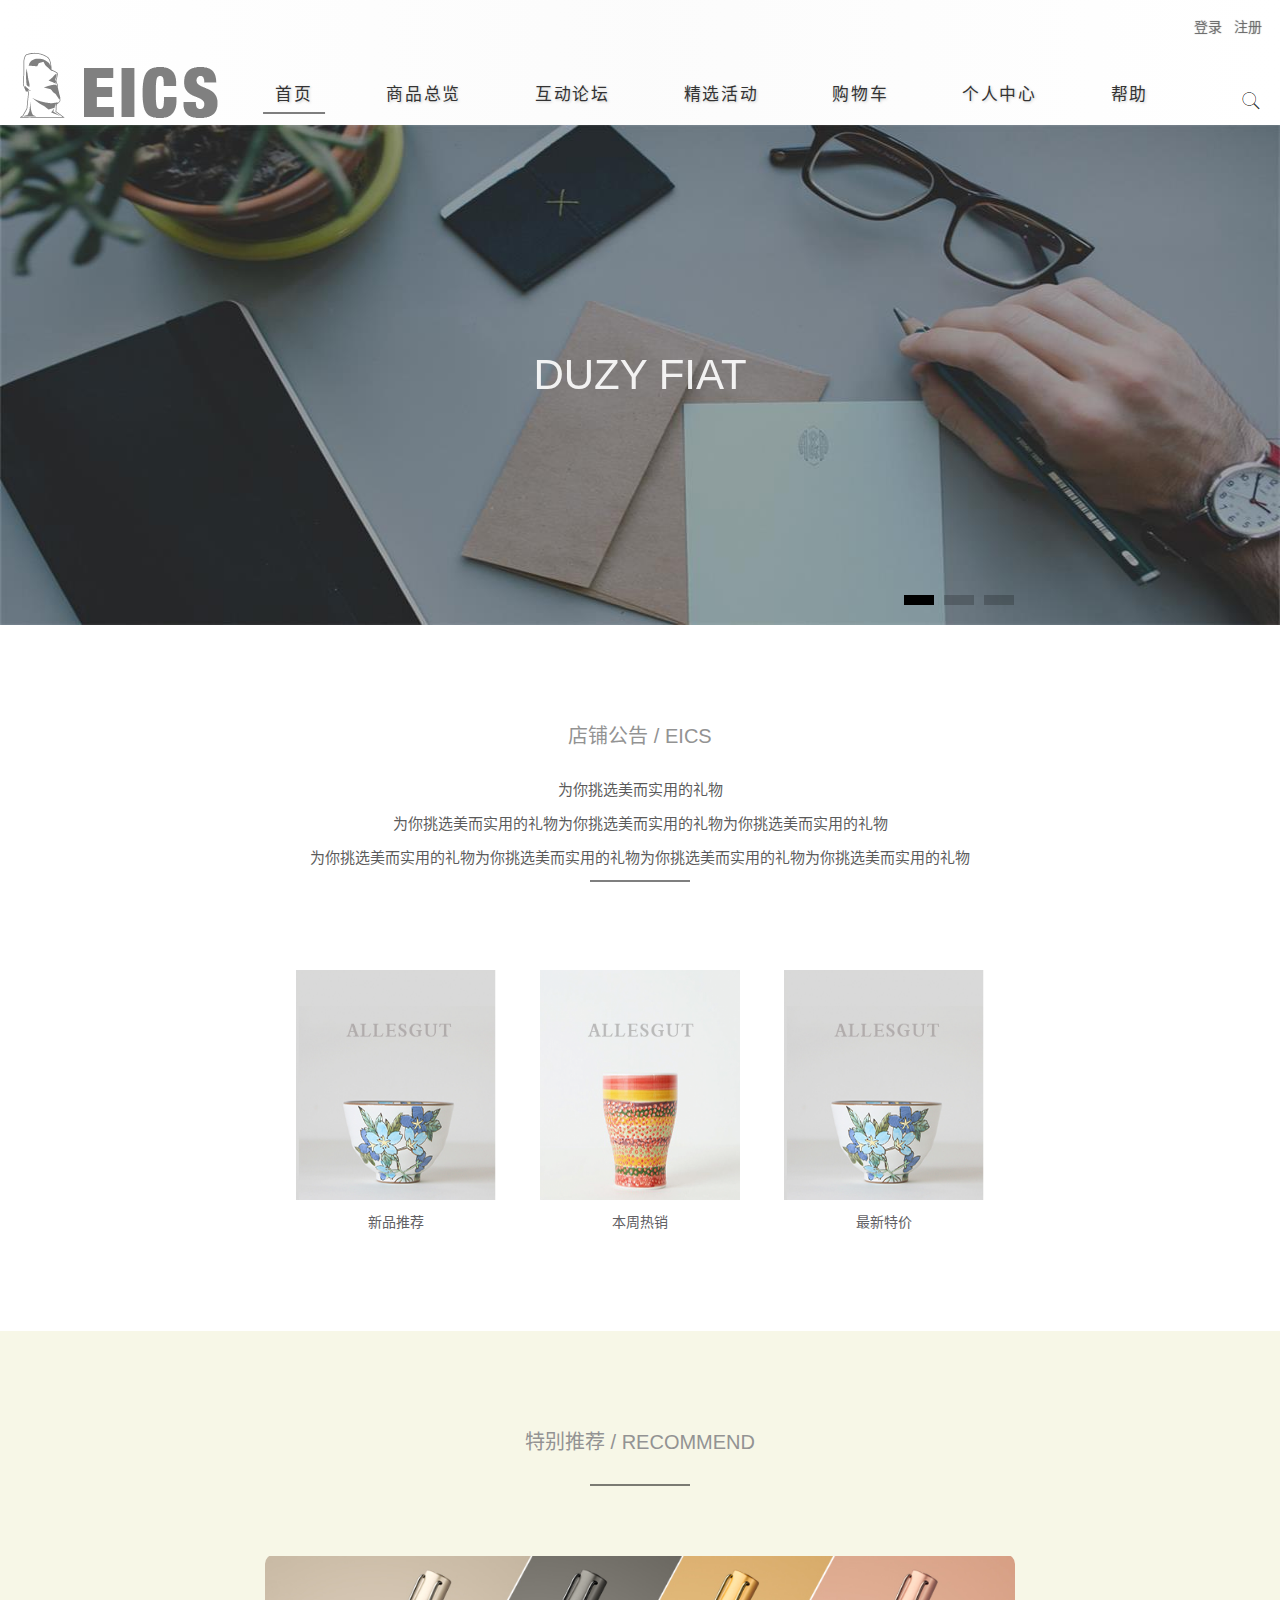
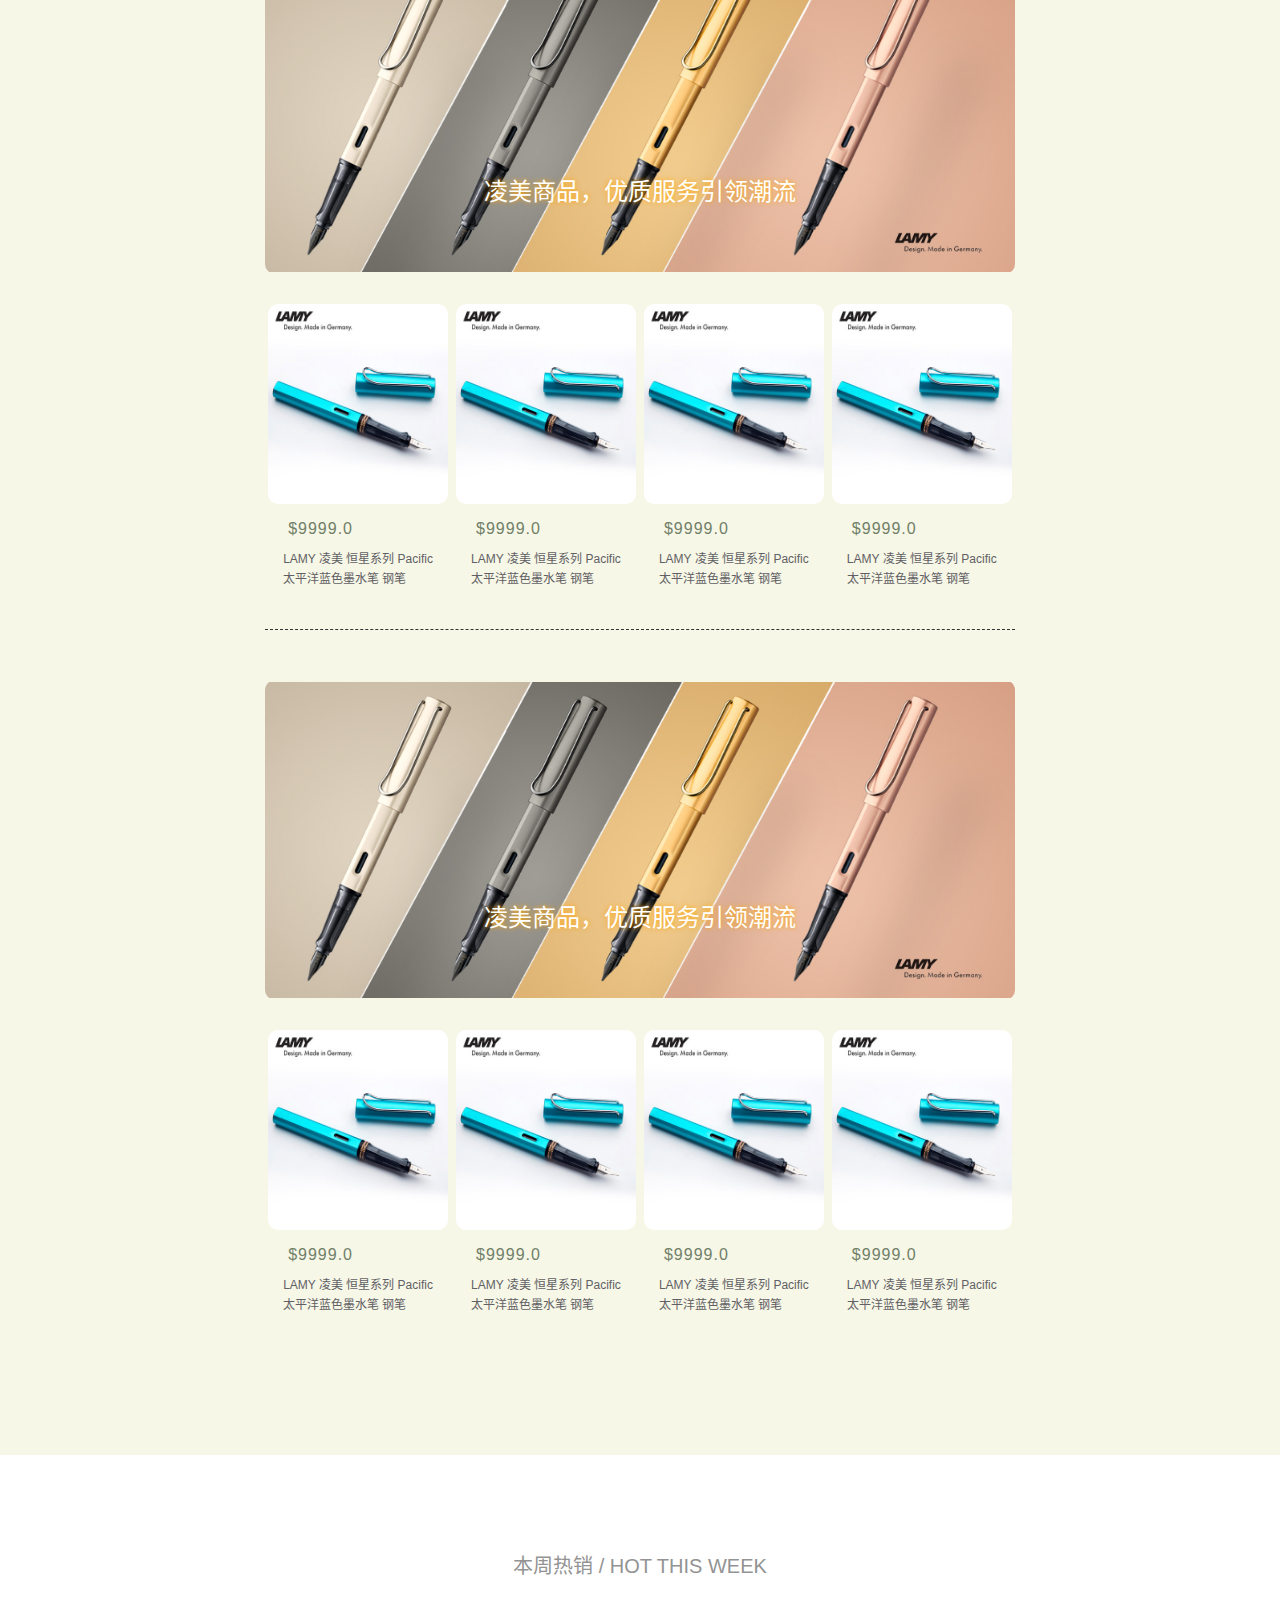
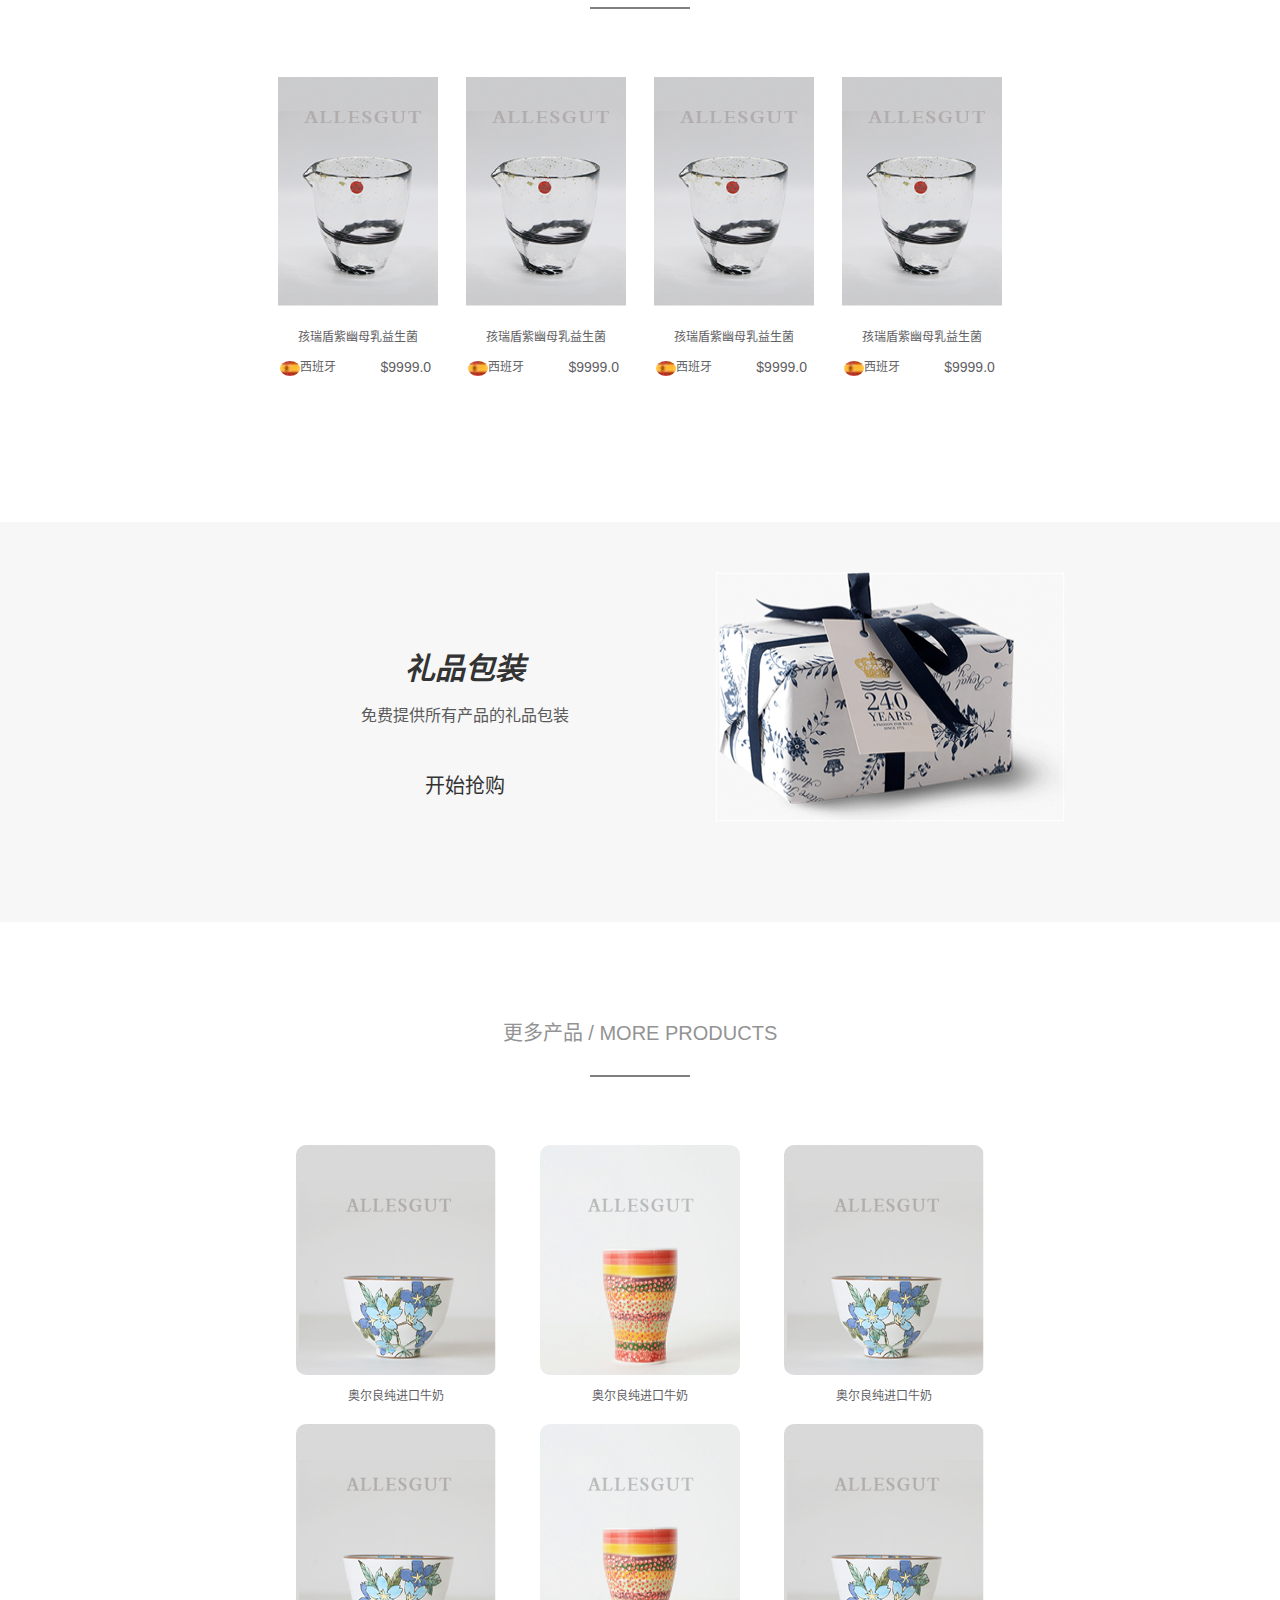
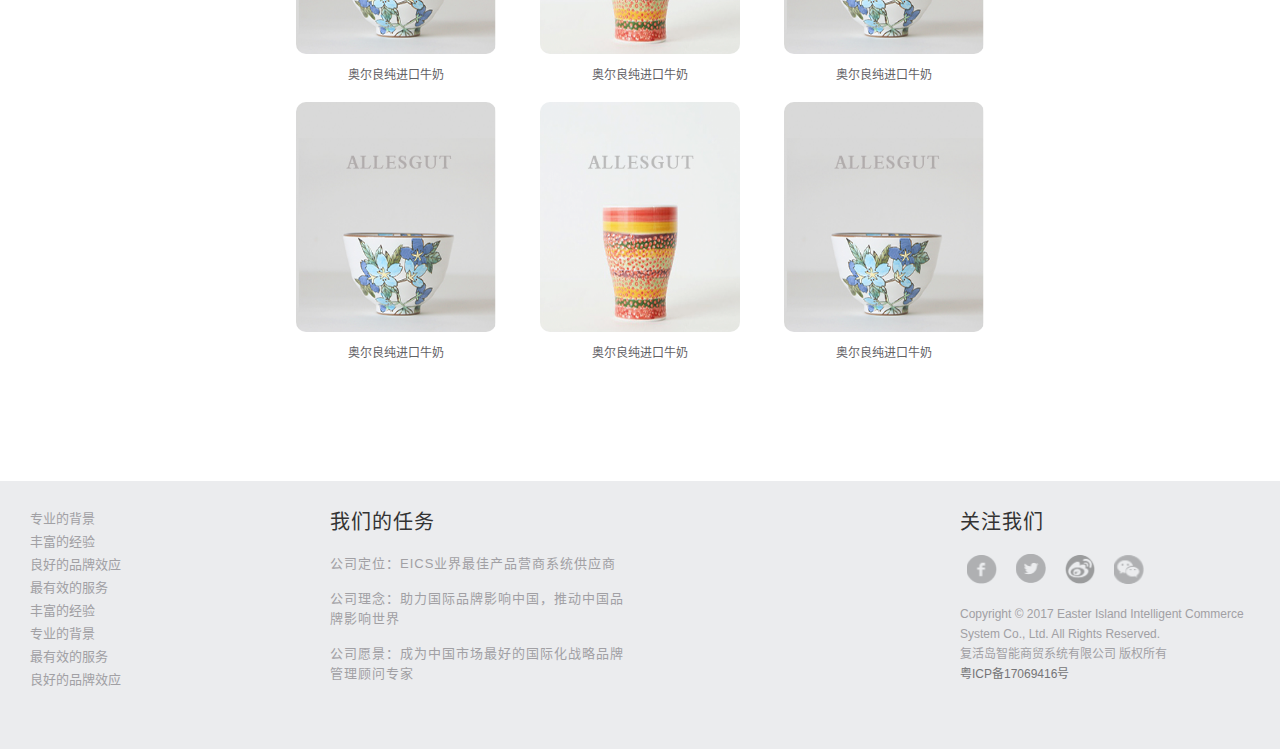
<file: Sample/index.html>
<!DOCTYPE html>
<html lang="zh-cn">
<head>
	<meta charset="UTF-8">
	<title>Document</title>

	<link rel="stylesheet" type="text/css" href="css/reset.css" />
	<link rel="stylesheet" type="text/css" href="css/base.css" />
	<link rel="stylesheet" type="text/css" href="css/index.css" />
	<link rel="stylesheet" href="css/style.css" type="text/css" />
	
	<script type="text/javascript" src="js/jquery.min.js"></script>
	<script type="text/javascript" src="js/banner.js"></script>

</head>
<body>
	<header>
		<div class="head headWrap">
			<h1><a href="">复活岛商贸系统</a></h1>
			<nav>
				<li class="home"><a href="index.html">首页</a></li>
				<li><a href="produce.html">商品总览</a></li>
				<li><a href="">互动论坛</a></li>
				<li><a href="">精选活动</a></li>
				<li><a href="">购物车</a></li>
				<li><a href="">个人中心</a></li>
				<li><a href="">帮助</a></li>
			</nav>
			<span class="reTop">
				↑
			</span>
		</div>
		<div class="headCtr">
			<div class="user">
				<span id="login"><a href="">登录</a></span>
				<span id="register"><a href="">注册</a></span></div>
			<div class="search">
				<span id="search"></span>
			</div>
		</div>
	</header>
	
	<section class="banner">
		<div class="container">
			<div class="slider">
				
				<div class="img img1 current">
					<div class="frag frag1"></div>
					<div class="frag frag2"></div>
					<div class="frag frag3"></div>
					<div class="frag frag4"></div>
					<div class="frag frag5"></div>
					<div class="frag frag6"></div>
				</div>
				<div class="img img2">
					<div class="frag frag1"></div>
					<div class="frag frag2"></div>
					<div class="frag frag3"></div>
					<div class="frag frag4"></div>
					<div class="frag frag5"></div>
					<div class="frag frag6"></div>
				</div>
				<div class="img img3">
					<div class="frag frag1"></div>
					<div class="frag frag2"></div>
					<div class="frag frag3"></div>
					<div class="frag frag4"></div>
					<div class="frag frag5"></div>
					<div class="frag frag6"></div>
				</div>
				
				<div class="captions">
					<div class="c1 current">duzy fiat</div>
					<div class="c2">syrenka</div>
					<div class="c3">wartburg</div>
				</div>

			</div> <!-- koniec slidera -->
			
			<ul class="controls">
				<li class="current"></li>
				<li></li>
				<li></li>
			</ul>
		</div>
	</section>

	<article class="content" >
		
		<div class=""></div>


		<div class="defaultCtro Ctro">
			<div class="pub insCtro">
				<div class="ctroHead ">
					<h4>店铺公告 / EICS</h4>
					<p>为你挑选美而实用的礼物</p>
					<p>为你挑选美而实用的礼物为你挑选美而实用的礼物为你挑选美而实用的礼物</p>
					<p>为你挑选美而实用的礼物为你挑选美而实用的礼物为你挑选美而实用的礼物为你挑选美而实用的礼物</p>
				</div>
				<div class="ctroCon">
					<ul>
						<li><figure><img src="img/pubImg1.png" width="200px" height="230px" /><figcaption>新品推荐</figcaption></figure><a href=""><span>逛一逛</span></a></li>
						<li><figure><img src="img/pubImg2.png" width="200px" height="230px" /><figcaption>本周热销</figcaption></figure><a href=""><span>逛一逛</span></a></li>
						<li><figure><img src="img/pubImg1.png" width="200px" height="230px" /><figcaption>最新特价</figcaption></figure><a href=""><span>逛一逛</span></a></li>
						
					</ul>
				</div>
			</div>		
		</div>

		<div class="Ctro hotCtro">
			<div class="hot insCtro ">
				<div class="ctroHead">
					<h4>特别推荐 / RECOMMEND</h4>
				</div>
				<div class="ctroCon">
					<h5>凌美优品，引领时尚脚步<span>凌美商品，优质服务引领潮流</span></h5>
					<ul class="recom">
						<li>
							<figure>
								<a href="">
									<img src="img/MJlpuFjSspjXXcT.jpg" width="180px" height="200px" />
									<figcaption>
										<i>$9999.0</i><span>LAMY 凌美 恒星系列 Pacific太平洋蓝色墨水笔 钢笔</span>
									</figcaption>
								</a>
							</figure>
						</li>
						<li><figure><a href=""><img src="img/MJlpuFjSspjXXcT.jpg" width="180px" height="200px" /><figcaption><i>$9999.0</i><span>LAMY 凌美 恒星系列 Pacific太平洋蓝色墨水笔 钢笔</span></figcaption></a></figure></li>
						<li><figure><a href=""><img src="img/MJlpuFjSspjXXcT.jpg" width="180px" height="200px" /><figcaption><i>$9999.0</i><span>LAMY 凌美 恒星系列 Pacific太平洋蓝色墨水笔 钢笔</span></figcaption></a></figure></li>
						<li><figure><a href=""><img src="img/MJlpuFjSspjXXcT.jpg" width="180px" height="200px" /><figcaption><i>$9999.0</i><span>LAMY 凌美 恒星系列 Pacific太平洋蓝色墨水笔 钢笔</span></figcaption></a></figure></li>
					</ul>
				</div>

				<div class="ctroCon">
					<h5>凌美优品，引领时尚脚步<span>凌美商品，优质服务引领潮流</span></h5>
					<ul class="recom">
						<li>
							<figure>
								<a href="">
									<img src="img/MJlpuFjSspjXXcT.jpg" width="180px" height="200px" />
									<figcaption>
										<i>$9999.0</i><span>LAMY 凌美 恒星系列 Pacific太平洋蓝色墨水笔 钢笔</span>
									</figcaption>
								</a>
							</figure>
						</li>
						<li><figure><a href=""><img src="img/MJlpuFjSspjXXcT.jpg" width="180px" height="200px" /><figcaption><i>$9999.0</i><span>LAMY 凌美 恒星系列 Pacific太平洋蓝色墨水笔 钢笔</span></figcaption></a></figure></li>
						<li><figure><a href=""><img src="img/MJlpuFjSspjXXcT.jpg" width="180px" height="200px" /><figcaption><i>$9999.0</i><span>LAMY 凌美 恒星系列 Pacific太平洋蓝色墨水笔 钢笔</span></figcaption></a></figure></li>
						<li><figure><a href=""><img src="img/MJlpuFjSspjXXcT.jpg" width="180px" height="200px" /><figcaption><i>$9999.0</i><span>LAMY 凌美 恒星系列 Pacific太平洋蓝色墨水笔 钢笔</span></figcaption></a></figure></li>
					</ul>
				</div>
			</div>		
		</div>

		<div class="defaultCtro Ctro">	
			<div class="hot insCtro">
				<div class="ctroHead">
					<h4>本周热销 / HOT THIS WEEK</h4>
				</div>
				<div class="ctroCon">
					<ul class="hotWeek">
						<li><figure><a><img src="img/hotWeek_07.png" width="160px" height="230px" /><figcaption>孩瑞盾紫幽母乳益生菌<p><span><img src="img/countryX.jpg" width="20px" height="15px" /></span>西班牙<i>$9999.0</i></p></figcaption></a></figure></li>
						<li><figure><a><img src="img/hotWeek_07.png" width="160px" height="230px" /><figcaption>孩瑞盾紫幽母乳益生菌<p><span><img src="img/countryX.jpg" width="20px" height="15px" /></span>西班牙<i>$9999.0</i></p></figcaption></a></figure></li>
						<li><figure><a><img src="img/hotWeek_07.png" width="160px" height="230px" /><figcaption>孩瑞盾紫幽母乳益生菌<p><span><img src="img/countryX.jpg" width="20px" height="15px" /></span>西班牙<i>$9999.0</i></p></figcaption></a></figure></li>
						<li><figure><a><img src="img/hotWeek_07.png" width="160px" height="230px" /><figcaption>孩瑞盾紫幽母乳益生菌<p><span><img src="img/countryX.jpg" width="20px" height="15px" /></span>西班牙<i>$9999.0</i></p></figcaption></a></figure></li>
					</ul>
				</div>
			</div>
		</div>

		<div class="slogan">
			<dl>
				<dt><img src="img/ban_11.png" width="350px" height="250px" /></dt>
				<dd>
					<h5>礼品包装</h5>
					<p>免费提供所有产品的礼品包装</p><span class="toBuy"><a href="">开始抢购</a></span>
				</dd>
			</dl>
		</div>

		<div class="morePro">
			<div class="defaultCtro Ctro">
				<div class="more insCtro">
					<div class="ctroHead ">
						<h4>更多产品 / MORE PRODUCTS</h4>
					</div>
					<div class="ctroCon">
						<ul>
							<li><figure><img src="img/pubImg1.png" width="200px" height="230px" /><figcaption>奥尔良纯进口牛奶</figcaption></figure></li>
							<li><figure><img src="img/pubImg2.png" width="200px" height="230px" /><figcaption>奥尔良纯进口牛奶</figcaption></figure></li>
							<li><figure><img src="img/pubImg1.png" width="200px" height="230px" /><figcaption>奥尔良纯进口牛奶</figcaption></figure></li>	
							<li><figure><img src="img/pubImg1.png" width="200px" height="230px" /><figcaption>奥尔良纯进口牛奶</figcaption></figure></li>
							<li><figure><img src="img/pubImg2.png" width="200px" height="230px" /><figcaption>奥尔良纯进口牛奶</figcaption></figure></li>
							<li><figure><img src="img/pubImg1.png" width="200px" height="230px" /><figcaption>奥尔良纯进口牛奶</figcaption></figure></li>
							<li><figure><img src="img/pubImg1.png" width="200px" height="230px" /><figcaption>奥尔良纯进口牛奶</figcaption></figure></li>
							<li><figure><img src="img/pubImg2.png" width="200px" height="230px" /><figcaption>奥尔良纯进口牛奶</figcaption></figure></li>
							<li><figure><img src="img/pubImg1.png" width="200px" height="230px" /><figcaption>奥尔良纯进口牛奶</figcaption></figure></li>					
						</ul>
					</div>
				</div>		
			</div>
		</div>

	</article>
	
	<footer>
		<div class="fLeft">
			<ul>
				<li><a href="">专业的背景</a></li>
				<li><a href="">丰富的经验</a></li>
				<li><a href="">良好的品牌效应</a></li>
				<li><a href="">最有效的服务</a></li>
				<li><a href="">丰富的经验</a></li>
				<li><a href="">专业的背景</a></li>
				<li><a href="">最有效的服务</a></li>
				<li><a href="">良好的品牌效应</a></li>
			</ul>
		</div>
		<div class="fCent">
			<h4>我们的任务</h4>
			<p>公司定位：EICS业界最佳产品营商系统供应商</p>
			<p>公司理念：助力国际品牌影响中国，推动中国品牌影响世界</p>
			<p>公司愿景：成为中国市场最好的国际化战略品牌管理顾问专家</p>
		</div>
		<div class="fRight">
			<h4>关注我们</h4>
			<ul class="share">
				<li><a href=""><img src="img/icon1.png" width="30px" height="30px" /></a></li>
				<li><a href=""><img src="img/icon2.png" width="30px" height="30px" /></a></li>
				<li><a href=""><img src="img/icon3.png" width="30px" height="30px" /></a></li>
				<li><a href=""><img src="img/icon4.png" width="30px" height="30px" /></a></li>
			</ul>
			<p>Copyright © 2017 Easter Island Intelligent Commerce System Co., Ltd. All Rights Reserved.</p> 
			<p>复活岛智能商贸系统有限公司 版权所有 </p>
			<p><a href="">粤ICP备17069416号</a></p>
		</div>
	</footer>
</body>
</html>
</file>
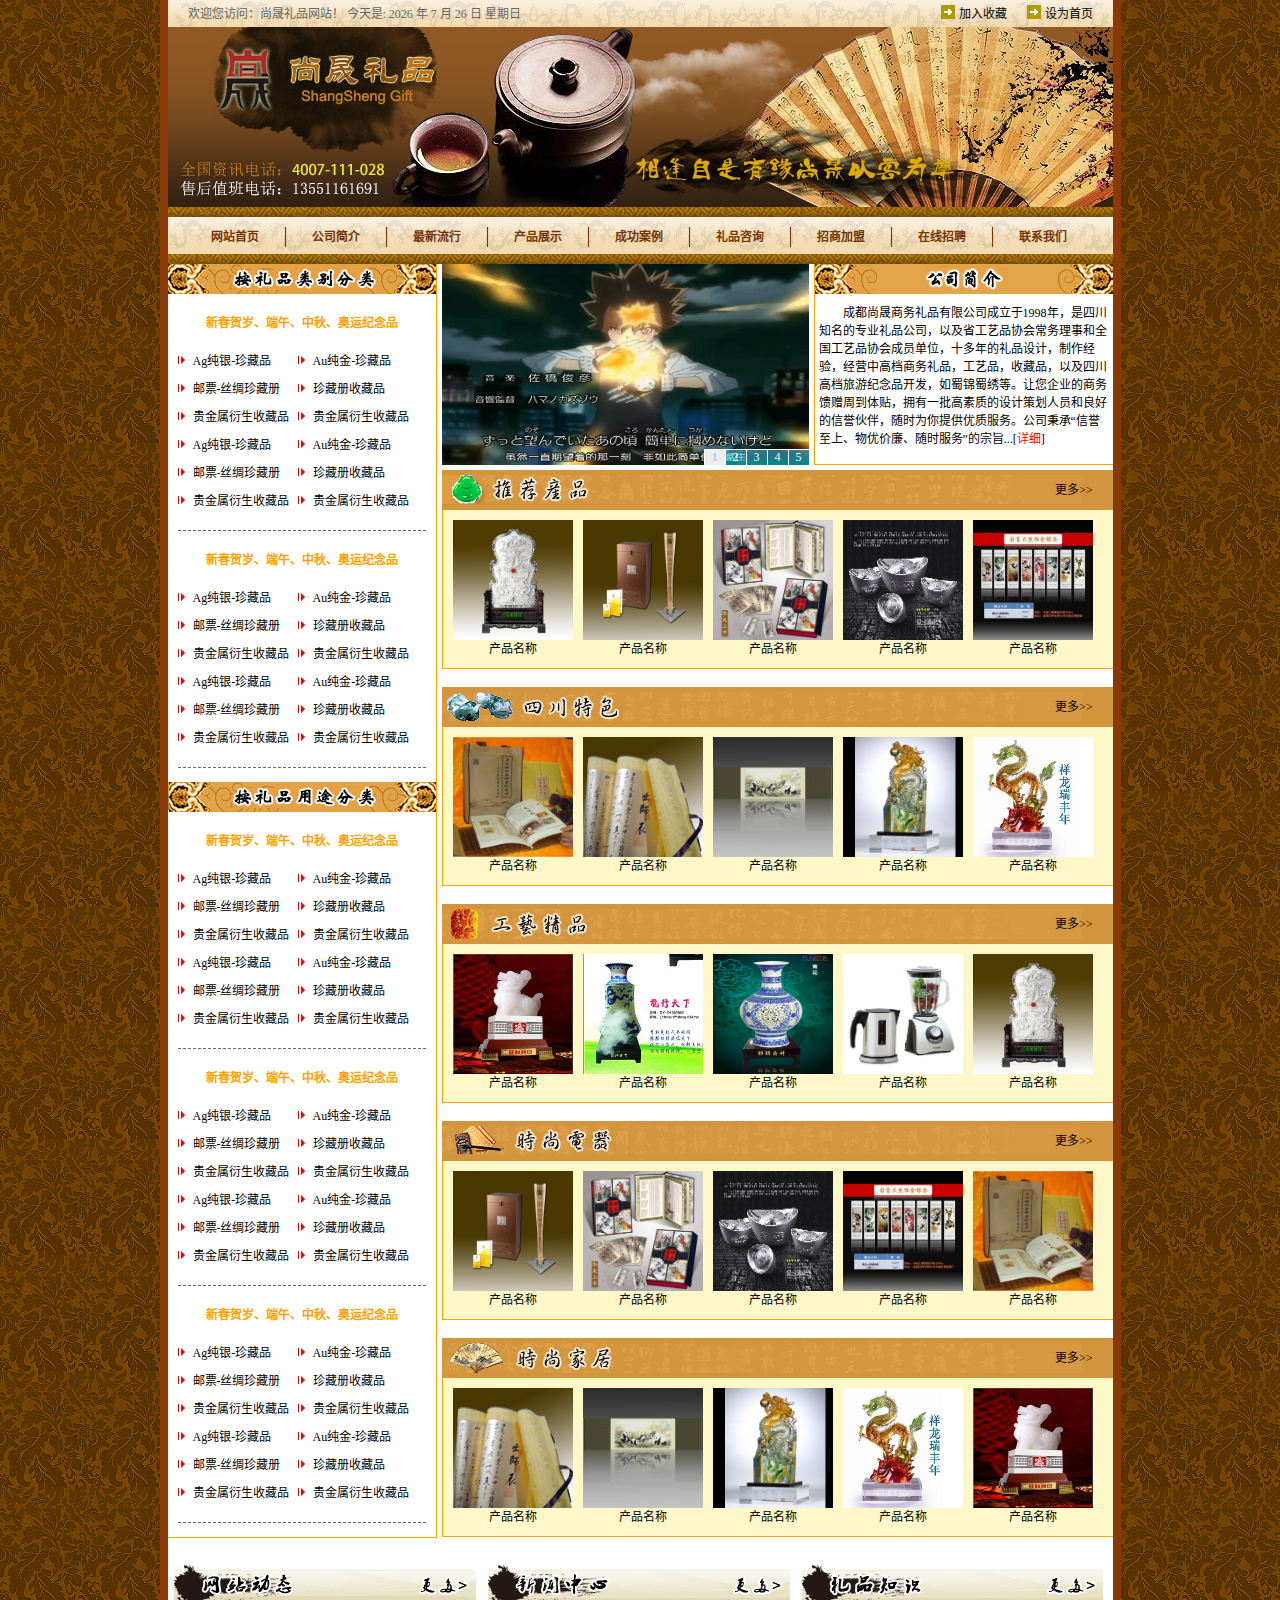
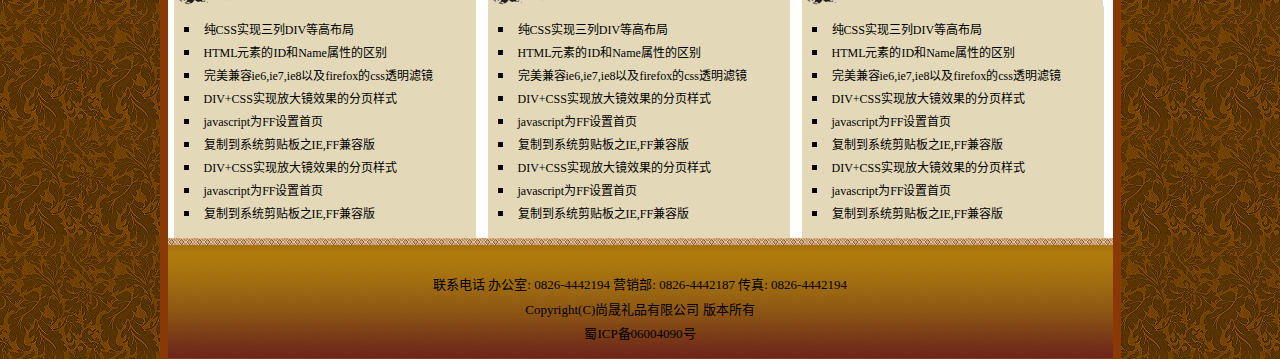
<file: test2/index.html>
<!DOCTYPE HTML>
<html lang="zh-cn">
<head>
	<meta charset="utf-8">
	<title>仿企业网站</title>
	<script type="text/javascript" src="js/jquery.min.js"></script> 
	<script type="text/javascript" src="js/index.js" defer="defer"></script>
	<link rel="stylesheet" href="css/index.css" type="text/css" />
</head>
<body>
	<article class="page">
		<header>
			<div class="top">
					欢迎您访问：尚晟礼品网站！ 今天是:<span id="timer"></span>
				<div class="top_right">
					<span><a href="">加入收藏</a></span>
					<span><a href="">设为首页</a></span>
				</div>
			</div>
			<div class="banner"></div>
		</header>
		
		<nav>
			<ul>
				<li><a href="" target="_blank">网站首页</a></li>
				<li><a href="" target="_blank">公司简介</a></li>
				<li><a href="" target="_blank">最新流行</a></li>
				<li><a href="" target="_blank">产品展示</a></li>
				<li><a href="" target="_blank">成功案例</a></li>
				<li><a href="" target="_blank">礼品咨询</a></li>
				<li><a href="" target="_blank">招商加盟</a></li>
				<li><a href="" target="_blank">在线招聘</a></li>
				<li><a href="" target="_blank">联系我们</a></li>
			</ul>
		</nav>
		
		<aside>
			<section class="type">
				<ul>
					<li class="con">
						<h4>新春贺岁、端午、中秋、奥运纪念品</h4>
						<ul>
							<li><a href="" target="_blank">Ag纯银-珍藏品</a></li>
							<li><a href="" target="_blank">Au纯金-珍藏品</a></li>
							<li><a href="" target="_blank">邮票-丝绸珍藏册</a></li>
							<li><a href="" target="_blank">珍藏册收藏品</a></li>
							<li><a href="" target="_blank">贵金属衍生收藏品</a></li>
							<li><a href="" target="_blank">贵金属衍生收藏品</a></li>
							<li><a href="" target="_blank">Ag纯银-珍藏品</a></li>
							<li><a href="" target="_blank">Au纯金-珍藏品</a></li>
							<li><a href="" target="_blank">邮票-丝绸珍藏册</a></li>
							<li><a href="" target="_blank">珍藏册收藏品</a></li>
							<li><a href="" target="_blank">贵金属衍生收藏品</a></li>
							<li><a href="" target="_blank">贵金属衍生收藏品</a></li>
						</ul>
					</li>
					<li class="con">
						<h4>新春贺岁、端午、中秋、奥运纪念品</h4>
						<ul>
							<li><a href="" target="_blank">Ag纯银-珍藏品</a></li>
							<li><a href="" target="_blank">Au纯金-珍藏品</a></li>
							<li><a href="" target="_blank">邮票-丝绸珍藏册</a></li>
							<li><a href="" target="_blank">珍藏册收藏品</a></li>
							<li><a href="" target="_blank">贵金属衍生收藏品</a></li>
							<li><a href="" target="_blank">贵金属衍生收藏品</a></li>
							<li><a href="" target="_blank">Ag纯银-珍藏品</a></li>
							<li><a href="" target="_blank">Au纯金-珍藏品</a></li>
							<li><a href="" target="_blank">邮票-丝绸珍藏册</a></li>
							<li><a href="" target="_blank">珍藏册收藏品</a></li>
							<li><a href="" target="_blank">贵金属衍生收藏品</a></li>
							<li><a href="" target="_blank">贵金属衍生收藏品</a></li>
						</ul>
					</li>
				</ul>
			</section>
			<section class="use">
				<ul>
					<li class="con">
						<h4>新春贺岁、端午、中秋、奥运纪念品</h4>
						<ul>
							<li><a href="" target="_blank">Ag纯银-珍藏品</a></li>
							<li><a href="" target="_blank">Au纯金-珍藏品</a></li>
							<li><a href="" target="_blank">邮票-丝绸珍藏册</a></li>
							<li><a href="" target="_blank">珍藏册收藏品</a></li>
							<li><a href="" target="_blank">贵金属衍生收藏品</a></li>
							<li><a href="" target="_blank">贵金属衍生收藏品</a></li>
							<li><a href="" target="_blank">Ag纯银-珍藏品</a></li>
							<li><a href="" target="_blank">Au纯金-珍藏品</a></li>
							<li><a href="" target="_blank">邮票-丝绸珍藏册</a></li>
							<li><a href="" target="_blank">珍藏册收藏品</a></li>
							<li><a href="" target="_blank">贵金属衍生收藏品</a></li>
							<li><a href="" target="_blank">贵金属衍生收藏品</a></li>
						</ul>
					</li>
					<li class="con">
						<h4>新春贺岁、端午、中秋、奥运纪念品</h4>
						<ul>
							<li><a href="" target="_blank">Ag纯银-珍藏品</a></li>
							<li><a href="" target="_blank">Au纯金-珍藏品</a></li>
							<li><a href="" target="_blank">邮票-丝绸珍藏册</a></li>
							<li><a href="" target="_blank">珍藏册收藏品</a></li>
							<li><a href="" target="_blank">贵金属衍生收藏品</a></li>
							<li><a href="" target="_blank">贵金属衍生收藏品</a></li>
							<li><a href="" target="_blank">Ag纯银-珍藏品</a></li>
							<li><a href="" target="_blank">Au纯金-珍藏品</a></li>
							<li><a href="" target="_blank">邮票-丝绸珍藏册</a></li>
							<li><a href="" target="_blank">珍藏册收藏品</a></li>
							<li><a href="" target="_blank">贵金属衍生收藏品</a></li>
							<li><a href="" target="_blank">贵金属衍生收藏品</a></li>
						</ul>
					</li>
					<li class="con">
						<h4>新春贺岁、端午、中秋、奥运纪念品</h4>
						<ul>
							<li><a href="" target="_blank">Ag纯银-珍藏品</a></li>
							<li><a href="" target="_blank">Au纯金-珍藏品</a></li>
							<li><a href="" target="_blank">邮票-丝绸珍藏册</a></li>
							<li><a href="" target="_blank">珍藏册收藏品</a></li>
							<li><a href="" target="_blank">贵金属衍生收藏品</a></li>
							<li><a href="" target="_blank">贵金属衍生收藏品</a></li>
							<li><a href="" target="_blank">Ag纯银-珍藏品</a></li>
							<li><a href="" target="_blank">Au纯金-珍藏品</a></li>
							<li><a href="" target="_blank">邮票-丝绸珍藏册</a></li>
							<li><a href="" target="_blank">珍藏册收藏品</a></li>
							<li><a href="" target="_blank">贵金属衍生收藏品</a></li>
							<li><a href="" target="_blank">贵金属衍生收藏品</a></li>
						</ul>
					</li>
				</ul>
			</section>
		</aside>
		<article class="content">
			<div class="xuanchuan">
				<div class="xc_ban">
					<div id="ban_con" class="ban_con">
						<div><a href=""><img src="images/banner1.gif" width="367" height="201" alt="" /></a></div>
						<div><a href=""><img src="images/banner2.jpg" width="367" height="201" alt="" /></a></div>
						<div><a href=""><img src="images/banner3.png" width="367" height="201" alt="" /></a></div>
						<div><a href=""><img src="images/banner4.png" width="367" height="201" alt="" /></a></div>
						<div><a href=""><img src="images/banner5.png" width="367" height="201" alt="" /></a></div>
						<div><a href=""><img src="images/banner1.gif" width="367" height="201" alt="" /></a></div>
					</div>
					<ul id="ban_btn" class="ban_btn">
						<li class=" current">1</li>
						<li>2</li>
						<li>3</li>
						<li>4</li>
						<li>5</li>
					</ul>
				</div>
				<div class="xc_jianjie">
					<h4>公司简介</h4>
					<p>成都尚晟商务礼品有限公司成立于1998年，是四川知名的专业礼品公司，以及省工艺品协会常务理事和全国工艺品协会成员单位，十多年的礼品设计，制作经验，经营中高档商务礼品，工艺品，收藏品，以及四川高档旅游纪念品开发，如蜀锦蜀绣等。让您企业的商务馈赠周到体贴，拥有一批高素质的设计策划人员和良好的信誉伙伴，随时为你提供优质服务。公司秉承“信誉至上、物优价廉、随时服务”的宗旨...[<a href="" target="_blank">详细</a>]</p>
				</div>
			</div>
			
			<div class="list list_1">
				<h4><a class="more">更多&gt;&gt;</a></h4>
				<ul class="list_con">
					<li>
						<a href=""><img src="images/pic1.jpg" width="120" height="120" alt="" /><p>产品名称</p></a>
					</li>         
					<li>          
						<a href=""><img src="images/pic2.jpg" width="120" height="120" alt="" /><p>产品名称</p></a>
					</li>         
					<li>          
						<a href=""><img src="images/pic3.jpg" width="120" height="120" alt="" /><p>产品名称</p></a>
					</li>         
					<li>          
						<a href=""><img src="images/pic4.jpg" width="120" height="120" alt="" /><p>产品名称</p></a>
					</li>         
					<li>          
						<a href=""><img src="images/pic5.jpg" width="120" height="120" alt="" /><p>产品名称</p></a>
					</li>
				</ul>
			</div>
			<div class="list list_2">
				<h4><a class="more">更多&gt;&gt;</a></h4>
				<ul class="list_con">
					<li>
						<a href=""><img src="images/pic6.jpg" width="120" height="120" alt="" /><p>产品名称</p></a>
					</li>         
					<li>          
						<a href=""><img src="images/pic7.jpg" width="120" height="120" alt="" /><p>产品名称</p></a>
					</li>         
					<li>          
						<a href=""><img src="images/pic8.jpg" width="120" height="120" alt="" /><p>产品名称</p></a>
					</li>         
					<li>          
						<a href=""><img src="images/pic9.jpg" width="120" height="120" alt="" /><p>产品名称</p></a>
					</li>         
					<li>          
						<a href=""><img src="images/pic10.jpg" width="120" height="120" alt="" /><p>产品名称</p></a>
					</li>
				</ul>
			</div>
			<div class="list list_3">
				<h4><a class="more">更多&gt;&gt;</a></h4>
				<ul class="list_con">
					<li>
						<a href=""><img src="images/pic11.jpg" width="120" height="120" alt="" /><p>产品名称</p></a>
					</li>         
					<li>          
						<a href=""><img src="images/pic12.jpg" width="120" height="120" alt="" /><p>产品名称</p></a>
					</li>         
					<li>          
						<a href=""><img src="images/pic13.jpg" width="120" height="120" alt="" /><p>产品名称</p></a>
					</li>         
					<li>          
						<a href=""><img src="images/pic14.jpg" width="120" height="120" alt="" /><p>产品名称</p></a>
					</li>         
					<li>          
						<a href=""><img src="images/pic1.jpg" width="120" height="120" alt="" /><p>产品名称</p></a>
					</li>
				</ul>
			</div>
			<div class="list list_4">
				<h4><a class="more">更多&gt;&gt;</a></h4>
				<ul class="list_con">
					<li>
						<a href=""><img src="images/pic2.jpg" width="120" height="120" alt="" /><p>产品名称</p></a>
					</li>         
					<li>          
						<a href=""><img src="images/pic3.jpg" width="120" height="120" alt="" /><p>产品名称</p></a>
					</li>         
					<li>          
						<a href=""><img src="images/pic4.jpg" width="120" height="120" alt="" /><p>产品名称</p></a>
					</li>         
					<li>          
						<a href=""><img src="images/pic5.jpg" width="120" height="120" alt="" /><p>产品名称</p></a>
					</li>         
					<li>          
						<a href=""><img src="images/pic6.jpg" width="120" height="120" alt="" /><p>产品名称</p></a>
					</li>
				</ul>
			</div>
			<div class="list list_5">
				<h4><a class="more">更多&gt;&gt;</a></h4>
				<ul class="list_con">
					<li>
						<a href=""><img src="images/pic7.jpg" width="120" height="120" alt="" /><p>产品名称</p></a>
					</li>         
					<li>          
						<a href=""><img src="images/pic8.jpg" width="120" height="120" alt="" /><p>产品名称</p></a>
					</li>         
					<li>          
						<a href=""><img src="images/pic9.jpg" width="120" height="120" alt="" /><p>产品名称</p></a>
					</li>         
					<li>          
						<a href=""><img src="images/pic10.jpg" width="120" height="120" alt="" /><p>产品名称</p></a>
					</li>         
					<li>          
						<a href=""><img src="images/pic11.jpg" width="120" height="120" alt="" /><p>产品名称</p></a>
					</li>
				</ul>
			</div>
		</article>
				
		<section class="new">
			<div class="new_left new_">
				<h4></h4>
				<ul>
					<li><a href="" target="_blank">纯CSS实现三列DIV等高布局</a></li>
					<li><a href="" target="_blank">HTML元素的ID和Name属性的区别</a></li>
					<li><a href="" target="_blank">完美兼容ie6,ie7,ie8以及firefox的css透明滤镜</a></li>
					<li><a href="" target="_blank">DIV+CSS实现放大镜效果的分页样式</a></li>
					<li><a href="" target="_blank">javascript为FF设置首页</a></li>
					<li><a href="" target="_blank">复制到系统剪贴板之IE,FF兼容版</a></li>
					<li><a href="" target="_blank">DIV+CSS实现放大镜效果的分页样式</a></li>
					<li><a href="" target="_blank">javascript为FF设置首页</a></li>
					<li><a href="" target="_blank">复制到系统剪贴板之IE,FF兼容版</a></li>
				</ul>
			</div>
			<div class="new_middle new_">
				<h4></h4>
				<ul>
					<li><a href="" target="_blank">纯CSS实现三列DIV等高布局</a></li>
					<li><a href="" target="_blank">HTML元素的ID和Name属性的区别</a></li>
					<li><a href="" target="_blank">完美兼容ie6,ie7,ie8以及firefox的css透明滤镜</a></li>
					<li><a href="" target="_blank">DIV+CSS实现放大镜效果的分页样式</a></li>
					<li><a href="" target="_blank">javascript为FF设置首页</a></li>
					<li><a href="" target="_blank">复制到系统剪贴板之IE,FF兼容版</a></li>
					<li><a href="" target="_blank">DIV+CSS实现放大镜效果的分页样式</a></li>
					<li><a href="" target="_blank">javascript为FF设置首页</a></li>
					<li><a href="" target="_blank">复制到系统剪贴板之IE,FF兼容版</a></li>
				</ul>
			</div>
			<div class="new_right new_">
				<h4></h4>
				<ul>
					<li><a href="" target="_blank">纯CSS实现三列DIV等高布局</a></li>
					<li><a href="" target="_blank">HTML元素的ID和Name属性的区别</a></li>
					<li><a href="" target="_blank">完美兼容ie6,ie7,ie8以及firefox的css透明滤镜</a></li>
					<li><a href="" target="_blank">DIV+CSS实现放大镜效果的分页样式</a></li>
					<li><a href="" target="_blank">javascript为FF设置首页</a></li>
					<li><a href="" target="_blank">复制到系统剪贴板之IE,FF兼容版</a></li>
					<li><a href="" target="_blank">DIV+CSS实现放大镜效果的分页样式</a></li>
					<li><a href="" target="_blank">javascript为FF设置首页</a></li>
					<li><a href="" target="_blank">复制到系统剪贴板之IE,FF兼容版</a></li>
				</ul>
			</div>
		</section>
		<div class="blank"></div>
		<footer>
			<p>联系电话 办公室: 0826-4442194 营销部: 0826-4442187 传真: 0826-4442194</p>
			<p>Copyright(C)尚晟礼品有限公司 版本所有</p>
			<p>蜀ICP备06004090号</p>
		</footer>
	</article>
</body>
</html>
</file>
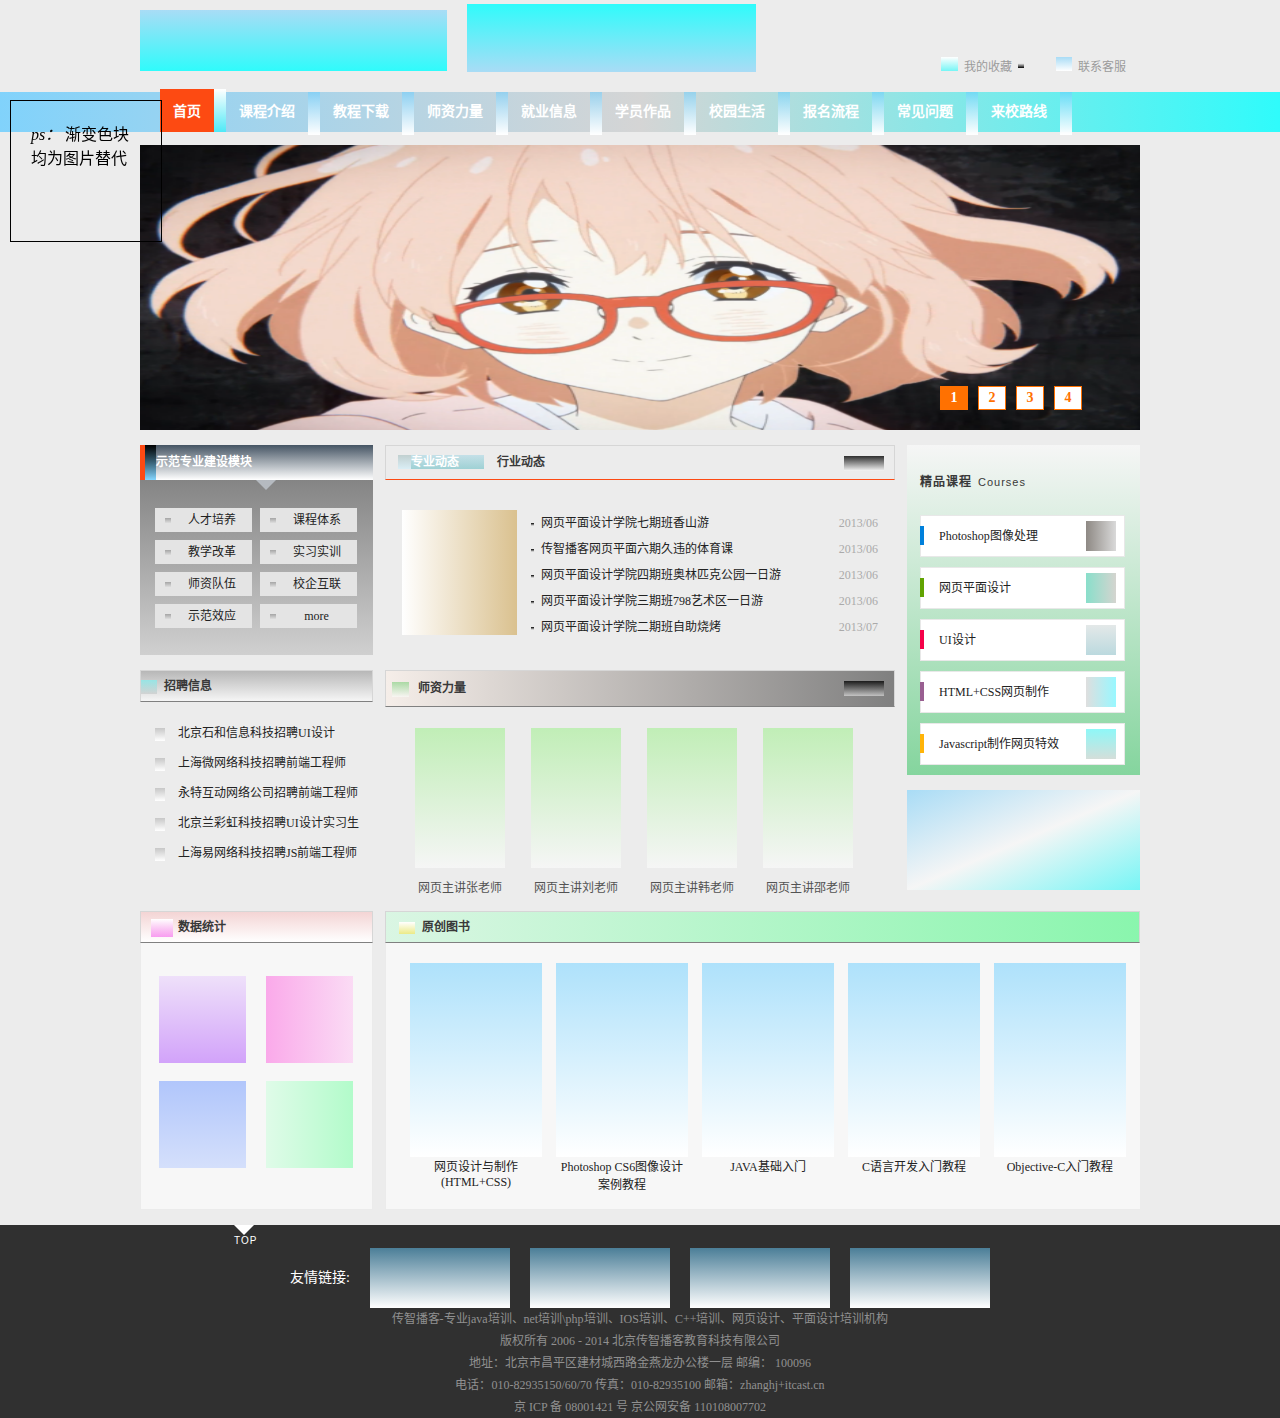
<file: test3/index.html>
<!DOCTYPE HTML>
<html lang="zh-cn">
<head>
	<meta charset="utf-8">
	<link rel="stylesheet" type="text/css" href="css/index.css" />
	<script type="text/javascript" src="js/index.js" ></script>
</head>
<body>
	<div class="top">
		<div class="log"></div>
		<div class="pic01"></div>
		<div class="options">
			<div id="test" class="home">
				<span></span>
				<a href="">我的收藏</a>
				<em></em>
				<div id="list">
					<a href="">收藏的图书</a>
					<a href="">收藏的视频</a>
				</div>
			</div>
			<div id="lx" class="fav">
				<span></span>
				<a href="">联系客服</a>
			</div>
		</div>
	</div>
	
	<div class="nav">
		<ul>
			<li class="cur"><a href="">首页</a><span></span></li>
			<li><a href="">课程介绍</a><span></span></li>
			<li><a href="">教程下载</a><span></span></li>
			<li><a href="">师资力量</a><span></span></li>
			<li><a href="">就业信息</a><span></span></li>
			<li><a href="">学员作品</a><span></span></li>
			<li><a href="">校园生活</a><span></span></li>
			<li><a href="">报名流程</a><span></span></li>
			<li><a href="">常见问题</a><span></span></li>
			<li><a href="">来校路线</a><span></span></li>
		</ul>
	</div>
	
	<div class="banner">
		<div id="banner_pic">
			<div class="current"><img src="image/wl1.png" alt="" width="1000px" height="285px" /></div>
			<div class="pic"><img src="image/wl2.png" alt="" width="1000px" height="285px" /></div>
			<div class="pic"><img src="image/wl3.png" alt="" width="1000px" height="285px" /></div>
			<div class="pic"><img src="image/wl4.png" alt="" width="1000px" height="285px" /></div>
		</div>
		
		<ul id="button">
			<li class="current">1</li>
			<li class="but">2</li>
			<li class="but">3</li>
			<li class="but">4</li>
		</ul>
	</div>
	
	<div class="content">
		<div class="line1">
			<div class="left">
				<div class="module">
					<div class="module_title">
						<span></span><h4>示范专业建设模块</h4>
					</div>
					<div class="module_con">
						<ul>
							<li><span></span><a href="">人才培养</a></li>
							<li><span></span><a href="">课程体系</a></li>
							<li><span></span><a href="">教学改革</a></li>
							<li><span></span><a href="">实习实训</a></li>
							<li><span></span><a href="">师资队伍</a></li>
							<li><span></span><a href="">校企互联</a></li>
							<li><span></span><a href="">示范效应</a></li>
							<li><span></span><a href="">more</a></li>
						</ul>
					</div>
				</div>
				<div class="job">
					<div class="job_title"><span></span>招聘信息</div>
					<div class="job_con">
						<ul>
							<li><span></span><a href="">北京石和信息科技招聘UI设计</a></li>
							<li><span></span><a href="">上海微网络科技招聘前端工程师</a></li>
							<li><span></span><a href="">永特互动网络公司招聘前端工程师</a></li>
							<li><span></span><a href="">北京兰彩虹科技招聘UI设计实习生</a></li>
							<li><span></span><a href="">上海易网络科技招聘JS前端工程师</a></li>
						</ul>
					</div>
				</div>
			</div>
			<div class="center">
				<div class="message">
					<div class="message_title">
						<ul id="m_essage">
							<li class="current"><a href=""><span>专业动态</span></a></li>
							<li><a href=""><span>行业动态</span></a></li>
						</ul>
						<div class="more">
							<a href=""></a>
						</div>
					</div>
					<div id="message_con">
						<dl class="current">
							<dt class="message_left"></dt>
							<dd class="message_right">
								<ul class="left_ul">
									<li><span></span><a href="">网页平面设计学院七期班香山游</a></li>
									<li><span></span><a href="">传智播客网页平面六期久违的体育课</a></li>
									<li><span></span><a href="">网页平面设计学院四期班奥林匹克公园一日游</a></li>
									<li><span></span><a href="">网页平面设计学院三期班798艺术区一日游</a></li>
									<li><span></span><a href="">网页平面设计学院二期班自助烧烤</a></li>
								</ul>
								<ul class="right_ul">
									<li><a href="">2013/06</a></li>
									<li><a href="">2013/06</a></li>
									<li><a href="">2013/06</a></li>
									<li><a href="">2013/06</a></li>
									<li><a href="">2013/07</a></li>
								</ul>
							</dd>
						</dl>
						<dl>
							<dt class="message_left1"></dt>
							<dd class="message_right">
								<ul class="left_ul">
									<li><span></span><a href="">学网络营销拿项目实践奖金，学习赚钱两不误！</a></li>
									<li><span></span><a href="">第一季“中国好毕设，找传智播客”活动盛大启动</a></li>
									<li><span></span><a href="">政府扶持良心教育企业，郑州校区学费再减1000元</a></li>
									<li><span></span><a href="">PHP学院落户上海滩，让你一年多赚10万元</a></li>
									<li><span></span><a href="">游戏开发学院震撼开启，基础班全免费！</a></li>
								</ul>
								<ul class="right_ul">
									<li><a href="">2013/07</a></li>
									<li><a href="">2013/07</a></li>
									<li><a href="">2013/06</a></li>
									<li><a href="">2013/07</a></li>
									<li><a href="">2013/06</a></li>
								</ul>
							</dd>
						</dl>
					</div>
				</div>
				<div class="teacher">
					<div class="teacher_title">
						<span></span>师资力量<a href=""></a>
					</div>
					<div class="teacher_con">
						<ul>
							<li>
								<div class="img"><a href=""></a></div>
								<div class="name"><a href="">网页主讲张老师</a></div>
							</li>
							<li>
								<div class="img"><a href=""></a></div>
								<div class="name"><a href="">网页主讲刘老师</a></div>
							</li>
							<li>
								<div class="img"><a href=""></a></div>
								<div class="name"><a href="">网页主讲韩老师</a></div>
							</li>
							<li>
								<div class="img"><a href=""></a></div>
								<div class="name"><a href="">网页主讲邵老师</a></div>
							</li>
						</ul>
					</div>
				</div>
			</div>
			<div class="right">
				<div class="courses">
					<h3>精品课程<span>Courses</span></h3>
					<ul>
						<li><span></span><a href="">Photoshop图像处理</a></li>
						<li class="course_2"><span></span><a href="">网页平面设计</a></li>
						<li class="course_3"><span></span><a href="">UI设计</a></li>
						<li class="course_4"><span></span><a href="">HTML+CSS网页制作</a></li>
						<li class="course_5"><span></span><a href="">Javascript制作网页特效</a></li>
					</ul>
				</div>
				<div class="questions">
				</div>
			</div>
		</div>
		<div class="line2">
			<div class="data">
				<div class="data_title"><span></span>数据统计</div>
				<div class="data_con">
					<div class="con_border">
						<a href=""></a>
						<a href=""></a>
						<a href=""></a>
						<a href=""></a>
					</div>
				</div>
			</div>
			<div class="book">
				<h4><span></span>原创图书</h4>
				<ul class="book_con">
					<li><a href=""></a><p><a href="">网页设计与制作<br />(HTML+CSS)</a></p></li>
					<li><a href=""></a><p><a href="">Photoshop CS6图像设计<br />案例教程</a></p></li>
					<li><a href=""></a><p><a href="">JAVA基础入门</a></p></li>
					<li><a href=""></a><p><a href="">C语言开发入门教程</a></p></li>
					<li><a href=""></a><p><a href="">Objective-C入门教程</a></p></li>
				</ul>
			</div>
		</div>
	</div>
	
	<div class="footer">
		<div class="btn">
			<a href="">TOP</a>
		</div>
		<div class="footer_con">
			<ul class="pic">
				<li class="pic_con">友情链接:</li>
				<li><a href=""></a></li>
				<li><a href=""></a></li>
				<li><a href=""></a></li>
				<li><a href=""></a></li>
			</ul>
			
			<p>传智播客-专业java培训、net培训\php培训、IOS培训、C++培训、网页设计、平面设计培训机构</p>
			<p>版权所有 2006 - 2014 北京传智播客教育科技有限公司</p>
			<p>地址：北京市昌平区建材城西路金燕龙办公楼一层 邮编： 100096</p>
			<p>电话：010-82935150/60/70 传真：010-82935100 邮箱：zhanghj+itcast.cn</p>
			<p>京 ICP 备 08001421 号 京公网安备 110108007702</p>
		</div>
	</div>
	
	<div class="aside" style="width: 110px; padding: 20px; height: 100px; border: 1px solid black; position: fixed; left: 10px; top: 100px; z-index: 100; font-size: 16px;">
		<p><em>ps：</em> 渐变色块均为图片替代</p>
	</div>
	
</body>
</html>
</file>
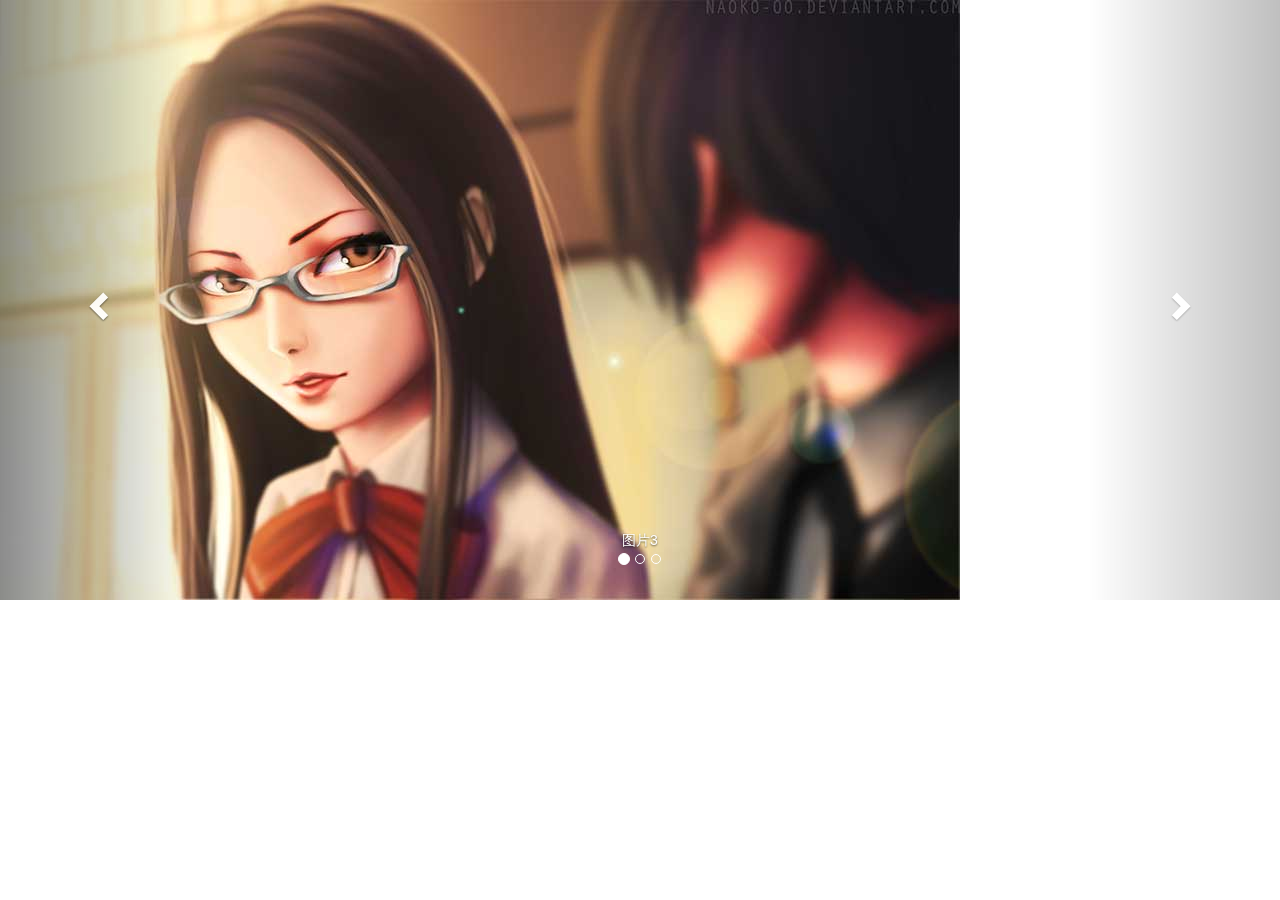
<file: 手机端 左右滑动组件/index.html>
<!DOCTYPE html>
<html lang="en">
<head>
	<meta charset="UTF-8">
	<meta name="viewport" content="width=device-width, user-scalable=no, initial-scale=1.0, maximum-scale=1.0, minimum-scale=1.0">

	<title></title>
	
	<link rel="stylesheet" href="lib/bootstrap/css/bootstrap.min.css">

</head>
<body>
<div id="carousel-example-generic" class="carousel slide" data-ride="carousel">
  <!-- Indicators -->
	<ol class="carousel-indicators">
		<li data-target="#carousel-example-generic" data-slide-to="0" class="active"></li>
		<li data-target="#carousel-example-generic" data-slide-to="1"></li>
		<li data-target="#carousel-example-generic" data-slide-to="2"></li>
	</ol>
	
	<style type="text/css">

	</style>

	  <!-- Wrapper for slides -->
	<div class="carousel-inner" role="listbox">
	    <div class="item">
		    <img src="img/1.jpg" alt="..." >
		    <div class="carousel-caption">
		        图片1
		  	</div>
	    </div>
	    <div class="item">
		    <img src="img/2.jpg" alt="...">
		    <div class="carousel-caption">
		        图片2
		    </div>
	    </div>
	    <div class="item active">
	    	<img src="img/3.jpg" alt="">
	    	<div class="carousel-caption">
	    		图片3	
	    	</div>
	    </div>
	</div>

	  <!-- Controls -->
	<a class="left carousel-control" href="#carousel-example-generic" role="button" data-slide="prev">
		<span class="glyphicon glyphicon-chevron-left" aria-hidden="true"></span>
		<span class="sr-only">Previous</span>
	</a>
	<a class="right carousel-control" href="#carousel-example-generic" role="button" data-slide="next">
		<span class="glyphicon glyphicon-chevron-right" aria-hidden="true"></span>
		<span class="sr-only">Next</span>
	</a>
</div>
	
	<script type="text/javascript" src="lib/jquery-3.2.1.js"></script>
	<script type="text/javascript" src="lib/bootstrap/js/bootstrap.min.js"></script>

	<script type="text/javascript">
	
		jQuery(document).ready(function($) {
			
			var modelTouch = (function() {

				var model = $(".carousel");
				var startX = 0;
				var endX = 0;
				var direction = false;
				var threshold = 50;
				
				return function() {
					

					model.bind({"touchstart": function(e) {
						console.log()
			// console.log(e);
						startX = e.originalEvent.changedTouches[0].clientX;
						endX = e.originalEvent.changedTouches[0].clientX;
			// console.log(startX);

					}, "touchmove": function(e) {

						endX = e.originalEvent.changedTouches[0].clientX;

			// console.log(endX);

					}, "touchend": function(e) {

						direction = startX - endX > 0 ? false : true;

			// console.log(direction);
					// console.log(startX + "\t\t\t"+ endX);
						
						if(Math.abs(startX - endX) >= threshold) {
							
							if(direction) {
								console.log("→");
								model.carousel('prev');
							}else {
								console.log("←");
								model.carousel('next');
							}

						};			

					}})


				}
			})();

			modelTouch();
		})
	</script>

</body>
</html>
</file>
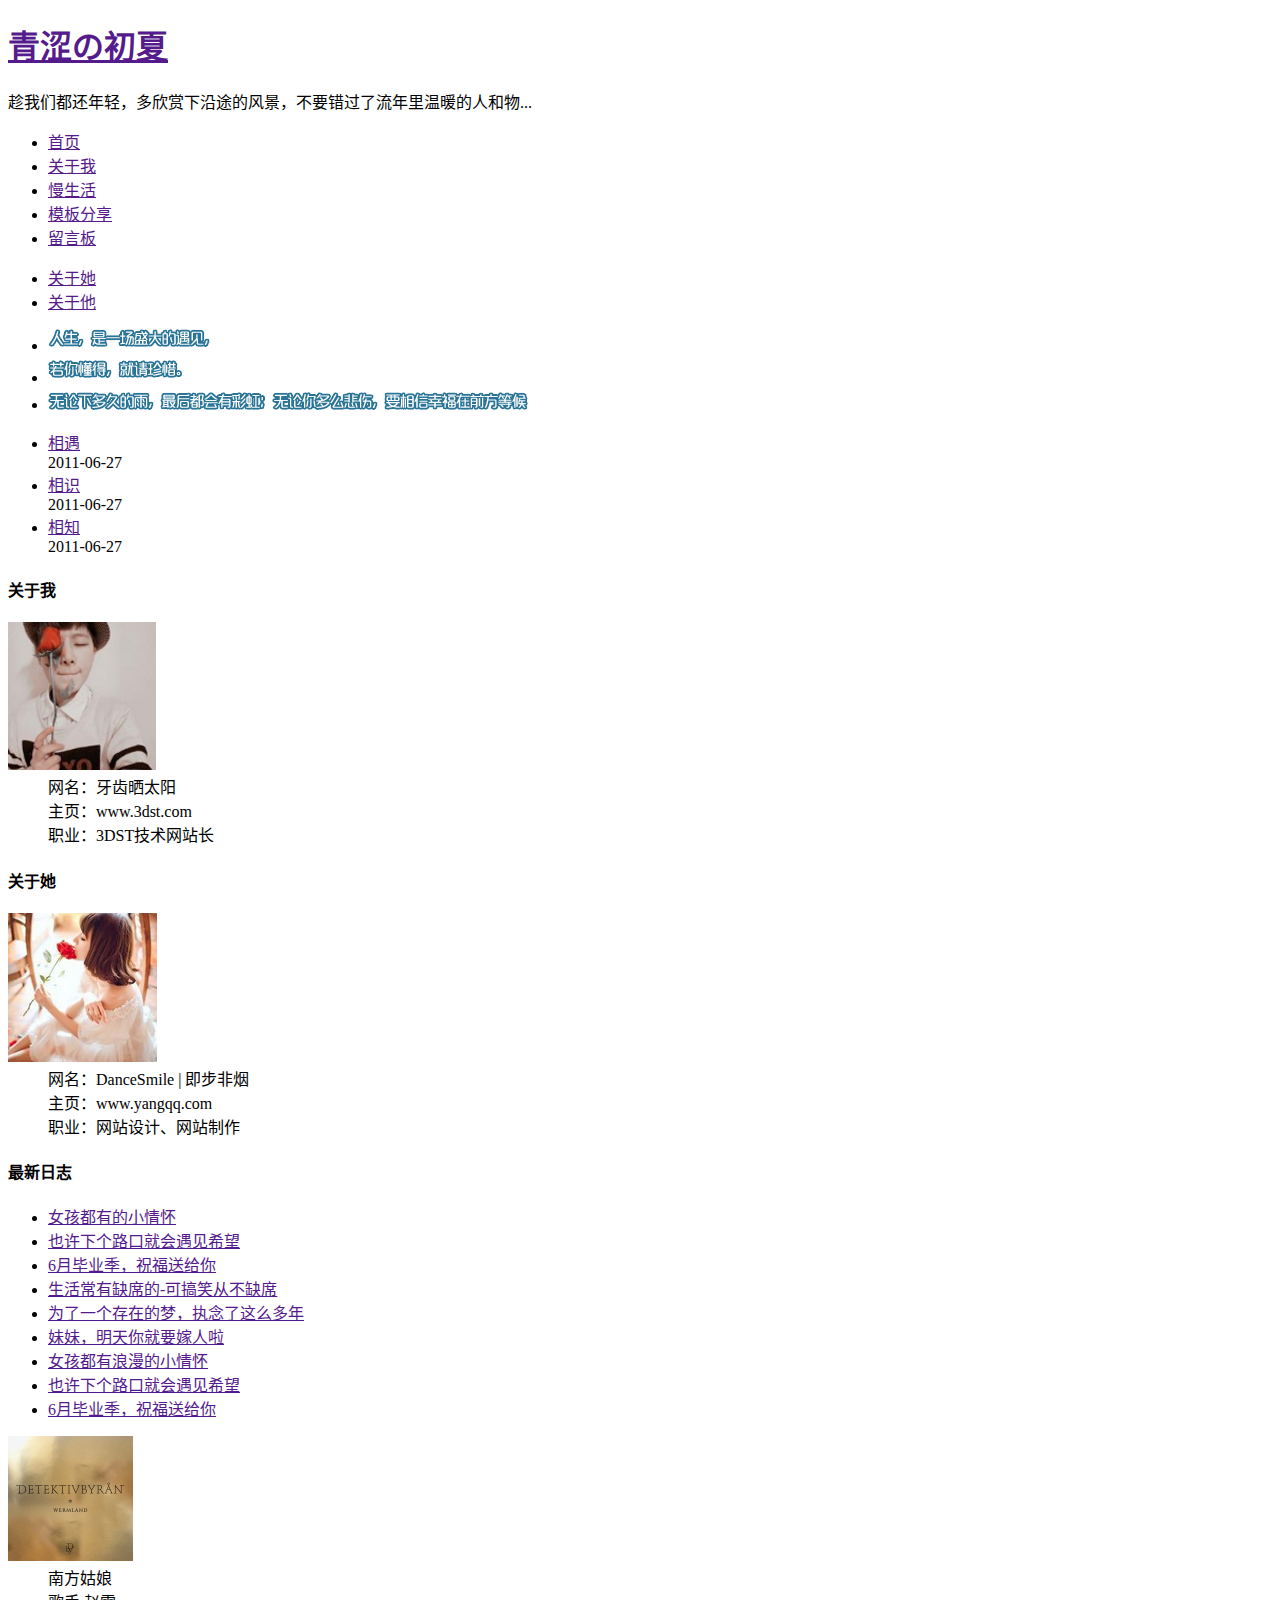
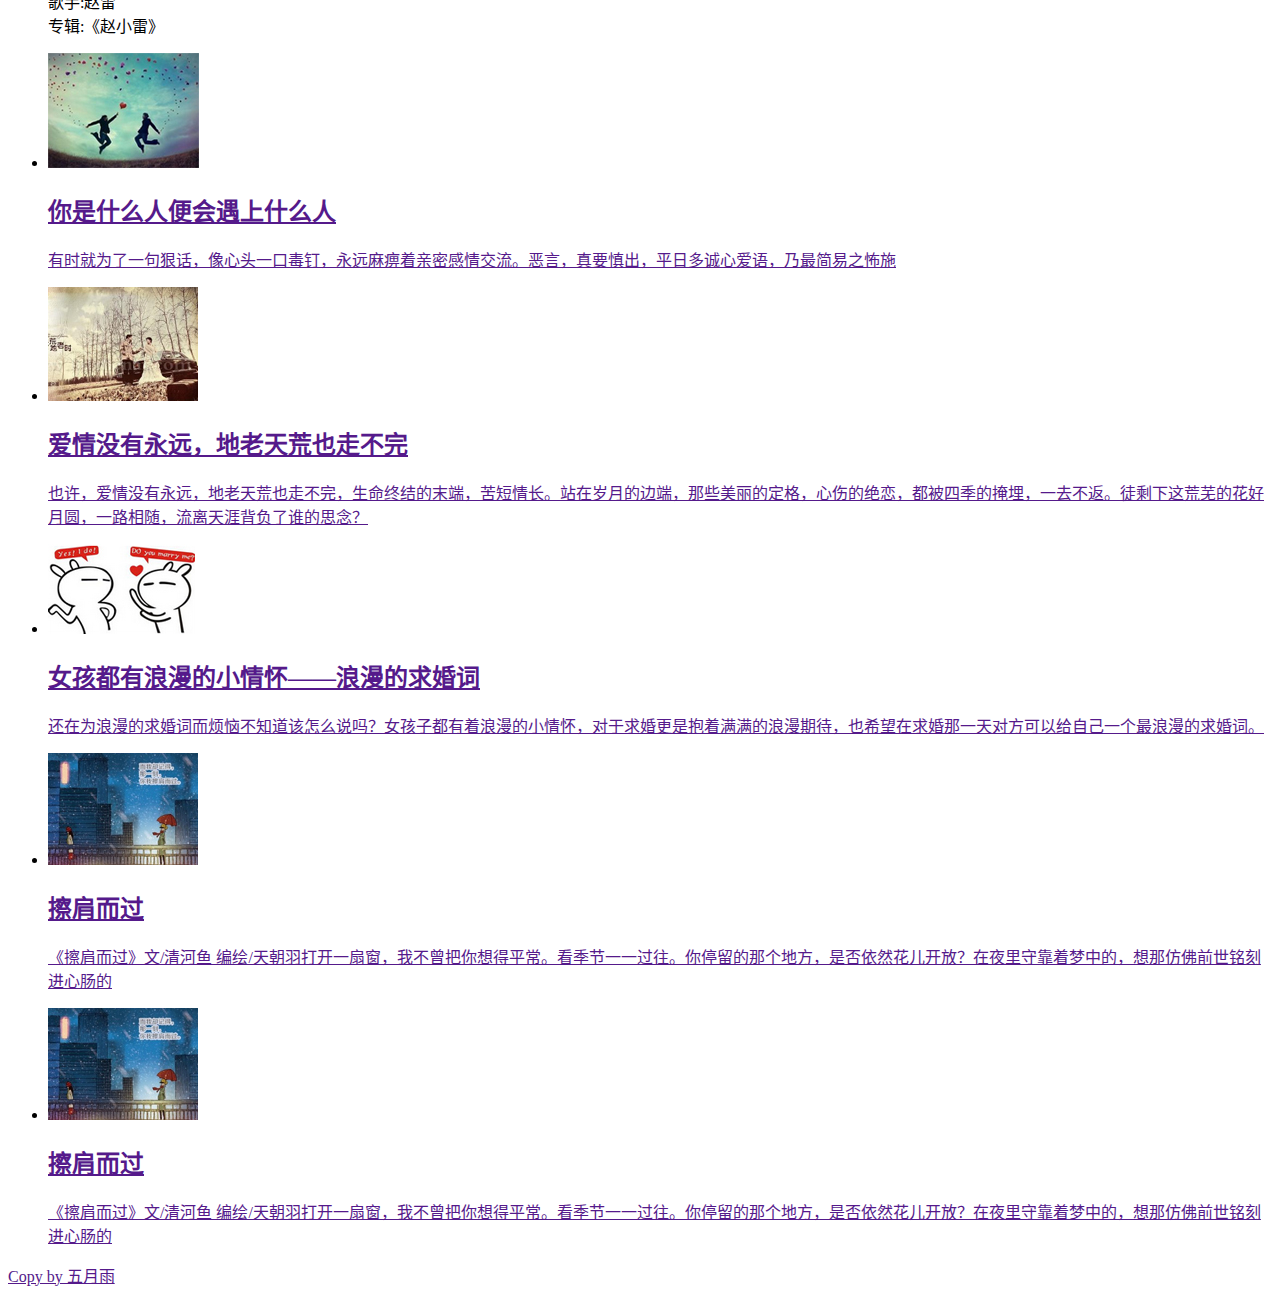
<file: css3应用静态网页/demo1/index.html>
<!DOCTYPE HTML>
<html lang="zh-cn">
<head>
	<meta charset="utf-8">
	<title>copy</title>
	<link href="css/.css" rel="stylesheet" type="text/css" />
</head>
<body>
	<header>
		<h1><a href="">青涩の初夏</a></h1>
		<p>趁我们都还年轻，多欣赏下沿途的风景，不要错过了流年里温暖的人和物...</p>
		<nav>
			<ul>
				<li><a href="">首页</a></li>
				<li><a href="">关于我</a></li>
				<li><a href="">慢生活</a></li>
				<li><a href="">模板分享</a></li>
				<li><a href="">留言板</a></li>
			</ul>
		</nav>
	</header>
	<div class="banner">
		<ul class="boy_girl">
			<li class="girl"><a href=""><span>关于她</span></a></li>
			<li class="boy"><a href=""><span>关于他</span></a></li>
		</ul>
		<ul class="texts">
			<li><img src="images/t-1.png" alt="人生，是一场盛大的遇见" /></li>
			<li><img src="images/t-2.png" alt="若你懂得，请珍惜" /></li>
			<li><img src="images/t-3.png" alt="无论下多久的雨，最后终会有彩虹" /></li>
		</ul>
	</div>
	<div class="memorial_day">
		<div class="time_axis"></div>
		<ul>
			<li class="n1"><a href="">相遇</a>
			<div class="dateview">2011-06-27</div>
			</li>
			<li class="n2"><a href="">相识</a>
			<div class="dateview">2011-06-27</div>
			</li>
			<li class="n3"><a href="">相知</a>
			<div class="dateview">2011-06-27</div>
			</li>
		</ul>
		
	</div>

	<article>
		<aside>
			<div class="about">
				<h4>关于我</h4>
				<dl>
					<dt><img src="images/boy.jpg" /></dt>
					<dd>网名：牙齿晒太阳</dd>
					<dd>主页：www.3dst.com</dd>
					<dd>职业：3DST技术网站长</dd>
				</dl>
			</div>
			<div class="about">
				<h4>关于她</h4>
				<dl>
					<dt><img src="images/girl.jpg" /></dt>
					<dd>网名：DanceSmile | 即步非烟</dd>
					<dd>主页：www.yangqq.com</dd>
					<dd>职业：网站设计、网站制作</dd>
				</dl>
			</div>
			<div class="new">
				<h4>最新日志</h4>
				<ul>
					<li><a href="">女孩都有的小情怀</a></li>
					<li><a href="">也许下个路口就会遇见希望</a></li>
					<li><a href="">6月毕业季，祝福送给你</a></li>
					<li><a href="">生活常有缺席的-可搞笑从不缺席</a></li>
					<li><a href="">为了一个存在的梦，执念了这么多年</a></li>
					<li><a href="">妹妹，明天你就要嫁人啦</a></li>
					<li><a href="">女孩都有浪漫的小情怀</a></li>
					<li><a href="">也许下个路口就会遇见希望</a></li>
					<li><a href="">6月毕业季，祝福送给你</a></li>
				</ul>
			</div>
			<div class="music">
				<dl>
					<dt><img src="images/artwork.png"  /></dt>
					<dd><span></span>南方姑娘</dd>
					<dd><span></span>歌手:赵雷</dd>
					<dd><span></span>专辑:《赵小雷》</dd>
				</dl>
			</div>
		</aside>
		
		<section>
			<ul>
				<li>
					<a href=""><img src="images/01.jpg" /></a>
					<h2><a href="">你是什么人便会遇上什么人</h2>
					<p>有时就为了一句狠话，像心头一口毒钉，永远麻痹着亲密感情交流。恶言，真要慎出，平日多诚心爱语，乃最简易之怖施</p>
				</li>
				<li><a href=""><img src="images/02.jpg" /></a>
					<h2><a href="">爱情没有永远，地老天荒也走不完</h2>
					<p>也许，爱情没有永远，地老天荒也走不完，生命终结的末端，苦短情长。站在岁月的边端，那些美丽的定格，心伤的绝恋，都被四季的掩埋，一去不返。徒剩下这荒芜的花好月圆，一路相随，流离天涯背负了谁的思念？</p></li>
				<li><a href=""><img src="images/03.jpg" /></a>
					<h2><a href="">女孩都有浪漫的小情怀——浪漫的求婚词</h2>
					<p>还在为浪漫的求婚词而烦恼不知道该怎么说吗？女孩子都有着浪漫的小情怀，对于求婚更是抱着满满的浪漫期待，也希望在求婚那一天对方可以给自己一个最浪漫的求婚词。</p></li>
				<li><a href=""><img src="images/04.jpg" /></a>
					<h2><a href="">擦肩而过</h2>
					<p>《擦肩而过》文/清河鱼 编绘/天朝羽打开一扇窗，我不曾把你想得平常。看季节一一过往。你停留的那个地方，是否依然花儿开放？在夜里守靠着梦中的，想那仿佛前世铭刻进心肠的</p></li>
				<li><a href=""><img src="images/04.jpg" /></a>
					<h2><a href="">擦肩而过</h2>
					<p>《擦肩而过》文/清河鱼 编绘/天朝羽打开一扇窗，我不曾把你想得平常。看季节一一过往。你停留的那个地方，是否依然花儿开放？在夜里守靠着梦中的，想那仿佛前世铭刻进心肠的</p></li>
			</ul>
		</section>
	</article>
	<footer>
		<p>Copy by 五月雨</p>
	</footer>
</body>
</html>
</file>
<file: demo2/css/main.css>
@charset "utf-8";

/*滑块*/

#main-ad {

}
#main-ad > .carousel-inner > .item {
	height: 500px;
	background-position: center center;
	background-repeat: no-repeat;
	background-size: cover;
}
@media (max-width: 767px) {
	#main-ad > .carousel-inner > .item {
		height: 200px;
	}	
}
/*正文公告*/

article .pub {
	padding: 50px 0;
	background: white;
}
article ._head {
	margin-bottom: 50px;
}
article ._head h5 {
	font-size: 20px;
	margin-bottom: 30px;
	color: #939393;
}
.pub ._head p {
	font-size: 15px;
	line-height: 24px;
	margin-bottom: 10px;
	opacity: 0.8;
	font-family: '宋体';   //带改正
}
article ._head::after {
	content: "";
	height: 2px;
	width: 100px;
	background: black;
	display: block;
	opacity: 0.5;
	position: absolute;
	left: 50%;
	transform: translateX(-50%);
}

.pubCon ul {
	text-align: center;
}
.pubCon li {
	display: inline-block;
	margin: 0 20px;
	position: relative;
}
.pubCon li figcaption {
	margin-top: 15px;
	font-size: 14px;
	color: #616064;
}
.pub .pubCon li span {
	display: none;
	width: 80px;
	height: 80px;
	line-height: 80px;
	border-radius: 50%;
	background: #666;
	position: absolute;
	left: 50%;
	top: 50%;
	transform: translate(-50%, -50%);
}
.pub .pubCon li:hover figure img {
	opacity: 0.7;
}
.pub .pubCon li:hover a {
	color: white;
}
.pub .pubCon li:hover span {
	display: block;
}

/*正文推荐*/
@media (min-width: 768px) {
	.recomCon {
		width: 750px;
		margin: auto;
	}
	.recomCon .recomHead {
		padding: 0;
		height: 250px;	
	}
}
.recomCon .recomHead {
	background-image: url(../img/tqt1v8EjawuS.jpg);
	background-repeat: no-repeat;
	background-position: center;
	background-size: 100% 100%;
	margin-bottom: 20px;
	border-radius: 10px;
	position: relative;
	padding: 80px 0;
}
.recomHead h6 {
	position: absolute;
	left: 50%; 
	bottom: 10%; 
	transform: translateX(-50%); 
	font-size: 16px; 
	text-shadow: 0 0 2px;
}
.lmCon figure img {
	width: 100%;
}
.lmCon figure p {
	margin: 5px 0;
}



/*脚注*/
footer {
	background: #ebecee;
	overflow: hidden;
	padding: 30px 20px 50px 30px;
}

.fLeft ul li {
	margin-bottom: 7px;
}
.fLeft li a {
	color: #a1a0a4;
	font-size: 13px;
}
.fLeft li a:hover {
	text-decoration: underline;
	color: #757577;
}

.fCent, .fRight {
	letter-spacing: 1px;
}
.fCent h4, .fRight h4 {
	font-weight: 500;
	font-size: 20px;
	font-family: '方体';
	margin-bottom: 20px;
}
.fCent p {
	font-size: 13px;
	line-height: 20px;
	margin-bottom: 15px;
	color: #a1a0a4;
}

.fRight .share {
	margin-bottom: 20px;
}
.fRight .share li {
	display: inline-block;
	margin: 0 7px;
}
.share li a img {
	vertical-align: middle;
	opacity: 0.5;
}
.share li a img:hover {
	opacity: 1;
}

.fRight p {
	color: #a1a0a4;
	font-size: 12px;
	letter-spacing: 0px;
	line-height: 20px;
}
.fRight p a {
	color: #757577;
	letter-spacing: 0px;
}
</file>
<file: Exam/css/base.css>
@charset "utf-8";
.wrap {
	width: 1024px;
	margin: 0 auto;
}

/*
	字体声明
*/
@font-face {
  font-family: 'copyType cj';
  src: url('../fonts/glyphicons-halflings-regular.eot') format('embedded-opentype'),
       url('../fonts/glyphicons-halflings-regular.woff2') format('woff2'),
       url('../fonts/glyphicons-halflings-regular.woff') format('woff'),
       url('../fonts/glyphicons-halflings-regular.ttf') format('truetype'),
       url('../fonts/glyphicons-halflings-regular.svg') format('svg');
}
.kindCtrl, .dirBtn > span, .top > span {
	font-family: 'copyType cj';
	font-size: 30px;
	color: white;
	cursor: pointer;
}
.cLeft::before {
	content: '\e079';
}
.cRight::before {
	content: "\e080";
}
.dirBtn > .previous::before {
	content: "\e257";
}
.dirBtn > .next::before {
	content: "\e258";
}
.top > span::before {
	content: "\e260";
}
/*
	header
*/
header {
	overflow: hidden;
	padding-top: 10px;
	border-bottom: 1px solid #f0f0f0;
}
header > .head {
	float: left;
}
.head > h1 {
	height: 70px;
	background: url(../img/logo.png) no-repeat center left;
	padding: 0 100px;
	text-indent: -9999px;
	float: left;
}
.head > nav {
	float: left
}
.head > nav > ul {
	margin-top: 40px;
}
.head > nav > ul > li {
	display: inline-block;
	margin-left: 30px;
}
.head > nav > ul > li::after {
	content: "";
	height: 0;
	background:  rgba(183,183,166,1);
	display: inline-block;
	width: 100%;
	transition: all 1s;
}
.head nav > ul > li.current::after, .head > nav > ul > li:hover::after {
	height: 4px;
}
.head > nav > ul > li > a {
	display: inline-block;
	padding: 0 5px;
	font-size: 16px;
	color: #808080;
	text-shadow: 0 0 1px rgba(102,102,102,0.9);
}

header > .headUser {
	float: right;
}
.headUser > span {
	border: 1px solid;
	display: inline-block;
	width: 50px;
	height: 20px;
	line-height: 20px;
	text-align: center;
	background-image: linear-gradient(to top, rgba(,204,255,0.5), rgba(0,255,255,0.5));
}

/*
	footer
*/

footer {
	padding: 40px 30px;
	overflow: hidden;
	background: #ebecee;
	border-radius: 0 0 10px 10px;
	clear: both;
}
footer .footCon {
	float: left;
}
footer .footShare {
	float: right;
}
.footCon, .footShare {
	width: 300px;
}
footer > div > h4 {
	font-weight: 500;
	font-size: 20px;
	font-family: '方体';
	margin-bottom: 20px;
}
footer > div > p {
	font-size: 13px;
	line-height: 20px;
	color: #a1a0a4;
}
.footShare > ul {
	margin-bottom: 15px;
}
.footShare > ul > li {
	display: inline-block;
	margin: 0 7px;
}
.footShare > ul > li img {
	opacity: 0.5;
	vertical-align: middle;
}
.footShare > ul > li img:hover {
	opacity: 1;
}


/*
	返回顶层
*/

div.top > span {
	display: block;
	width: 40px;
	height: 40px;
	position: fixed;
	border: 1px solid;
	right: 5%;
	bottom: 50px;
	text-align: center;
	background: #6c6c6c;	
}
</file>
<file: Exam/css/index.css>
@charset "utf-8";

/*
	advert 宣传横幅栏
*/
#advert {
	margin: 10px 0;
	overflow: hidden;
}
#advert > .banner {
	width: 624px;
	height: 400px;
	background: blue;
	float: left;
	overflow: hidden;
	position: relative;
}
#advert > .seconAd {
	width: 400px;
	height: 400px;
	float: left;
}

.banner > .slider > ul {
	width: 400%;
// 	transition: all 2s;
}
/*.slider > ul:hover {
	transform: translateX(-25%);
}*/

.slider > ul > li {
	float: left;
	padding: 0;
}
.slider > ul > li > img {
	width: 624px;
	height: 400px;
}

.banner > .sliCtrl {
	position: absolute;
	bottom: 20px;
	right: 80px;
}
.sliCtrl > ul > li {
	display: inline-block;
	width: 20px;
	height: 10px;
	background: #6c6c6c;
	margin: 0 2px;
	border-radius: 5px;
}
.sliCtrl > ul > li.current {
	background: #333;
}

.banner > .dirBtn > span {
	width: 30px;
	height: 40px;
	display: block;
	position: absolute;
	background: #6c6c6c;
	transform: translateY(-50%);
}
.dirBtn > .previous {
	left: 0;
	top: 50%;
}
.dirBtn > .next {
	right: 0;
	top: 50%;
}


.seconAd > ul {overflow: hidden;}
.seconAd > ul > li {
	float: left;
	border: 1px solid #f0f0f0;
}
.seconAd > ul > li:nth-of-type(1) {
	border-left: 0;
	border-top: 0;
}
.seconAd > ul > li:nth-of-type(2) {
	border-right: 0;
	border-top: 0;
}
.seconAd > ul > li:nth-of-type(3) {
	border-left: 0;
	border-bottom: 0;
}
.seconAd > ul > li:nth-of-type(4) {
	border-right: 0;
	border-bottom: 0;
}

.seconAd > ul > li > a {
	display: inline-block;
	float: left;
	width: 199px;
	height: 199px;
	text-align: center;
	line-height: 199px;
}

/*
	article 正文

		kind 商品种类
*/


.kindTab > ul { 
	padding: 20px 0 10px;
	position: relative;
}
.kindTab > ul:after {
	content: "";
	height: 2px;
	width: 100%;
	border-radius: 2px;
	background: rgba(37,77,140,1);
	position: absolute;
	left: 0;
	bottom: 0;
	transform: translateY(-10px);
}
.kindTab > ul > li {
	display: inline-block;
	margin: 0 15px;
	/*cursor: pointer;*/
	padding: 10px;
}
.kindTab > ul > li > a {
	color: rgba(37,77,140,0.6);
}
.kindTab > ul > li.now {
	border-width: 3px 3px 0 3px;
	border-radius: 10px 10px 0 0;
	border-style: solid;
	border-color: rgba(37,77,140,0.5);
	position: relative;
}
.kindTab > ul > li.now::after {
	content: "";
	height: 3px;
	width: 100%;
	background: white;
	display: block;
	position: absolute;
	left: 50%;
	transform: translateX(-50%);
	bottom: 0;
	z-index: 11;
}

.kindCon {
//	background-image: linear-gradient(to bottom, rgba(102,204,255,0.5), rgba(0,255,255,0.5));
	border:1px solid rgba(37,77,140,0.5);
	position: relative;
}
.kindCon > ul > li {
	height: 200px;
	overflow: hidden;
	display: none;
}
.kindCon > ul > li.now {
	display: block;
}
.kindCon > ul > li > ul {
	width: 300%;
	transition: all 1s;
}
.kindCon > ul > li li {
	float: left;
	width: 120px;
	height: 200px;
	padding: 0 15px;
	font-size: 12px;
}
.kindCon > ul > li li img {
	width: 100%;
	height: 150px;
} 
.kindCon > ul > li li span {
	color: #a39480;
	display: inline-block;
	margin: 2px 0 4px 0;
}
.kindCon > ul > li li p {
	padding-left: 10px;
	color: #808a87;
}

.kindCon > .kindCtrl {
	width: 30px;
	height: 40px;
	background: rgba(37,77,140,0.5);
	position: absolute;
	display: block;
	transition: all 1s;
	cursor: pointer;
	opacity: 0.5;
}
.kindCon:hover > .kindCtrl {
	opacity: 1;
	background: rgba(37,77,140,1);
}
.kindCon
.kindCon > .cHidden { 

 }
.kindCon > .cLeft {
	left: 0;
	top: 50%;
	transform: translateY(-50%);
}
.kindCon > .cRight {
	right: 0;
	top: 50%;
	transform: translateY(-50%);
}

/*
	品牌推广栏
*/

article > .brand {
	margin: 20px 0;
	padding-bottom: 10px;
	border-bottom: 2px solid #ccc;
}
.brand > .brandHead {
	height: 300px;
	width: 700px;
	background-size: 700px 300px;
	background-repeat: no-repeat;
}
.brLm > .brandHead {
	background-image: url(../img/tqt1v8EjawuS.jpg);
	float: right;
	
}
.brRmw > .brandHead {
	background-image: url(../img/20023_cathouselife-child-960x750.jpg);
	float: left;
}
.brandHead > h5 ,.brandHead > p {
	text-align: center;
	color: white;
	font-weight: bold;
	font-size: 24px;
}
.brandHead > h5 {
	margin: 150px 0 10px 0;
	text-shadow: 0 0 2px black;
}

.brandCon-sm {
	float: left;
	width: 320px;
	height: 300px;
	background: red;
}
.brandCon-sm > ul > li {
	border-bottom: 2px solid #f0f0f0;
	height: 149px;
}
.brandCon-sm > ul > li:last-child {
	border: 0;
}

.brandCon-xs {
	clear: both;
	padding-top: 20px;
}
.brandCon-xs > ul > li {
	display: inline-block;
	width: 160px;
	font-size: 13px;
	margin-left: 6px;
	text-align: center;
}
.brandCon-xs > ul > li img {
	width: 100%;
	height: 180px;
}
.brandCon-xs > ul > li span {
	font-size: 12px;
	color: #666;
	margin: 4px 0;
	display: block;
	text-align: left;
}

/*article > .Affordable {
	height: 300px;
}*/
.Affordable {
	overflow: hidden;
	padding-bottom: 10px;
	border-bottom: 2px solid #ccc;
	margin-bottom: 10px;
}
.Affordable > h5 {
	font-size: 20px;
	color: #aaa;
	text-align: center;
	position: relative;
	padding-bottom: 20px;
}
.Affordable > h5::after {
	content: "";
	width: 60px;
	height: 2px;
	background: #bbb;
	display: block;
	position: absolute;
	bottom: 10px;
	left: 50%;
	transform: translateX(-50%);	
}
.Affordable > ul > li.group {
	float: left;
	margin-left: 1px;
}
.group > .item {
	float: left;
//	position: relative;
	padding: 10px 5px;
	border: 1px solid #e8e8e8;
//	margin: -1px 0 0 0;
	overflow: hidden;
}
.group > .item:hover {
	border: 1px solid #f40;
}
.group > .item > .item-content {
//	position: relative;
	overflow: hidden;
}
.group .line-1 {
	height: 18px;
	line-height: 18px;
	color: #f40;
}
.group .sub-title {
	overflow: hidden;
	margin-top: 20px;
	line-height: 22px;
}
.group .sub-title a {
	color: #6c6c6c;
}
.big .item-content {
	width: 203px;
	height: 340px;
}
.big .image {
	width: 203px;
	height: 214px;
	display: block;
}
.big .line-1 {
	margin: 14px 0 3px 0;
	font-size: 14px;
}
.small {
	width: 122px;
}
.small .item-content {
	width: 110px;
	height: 160px;
}

.Affordable > .slogan {clear: both;}
.Affordable > .slogan > li {
	width: 327px;
	height: 140px;
	padding: 5px;
	border: 1px solid #ececec;
	float: left;
}
.slogan > li:hover {
	border: 1px solid #f40;
}
</file>
<file: jd-mobile/css/base.css>
@charset "utf-8";

*,
::before,
::after {
	margin: 0;
	padding: 0;

	-webkit-top-highlight-color: transparent;
	
	box-sizing: border-box;

	// 清除默认的高亮效果
}

html {
	font-size: 10px;
}
body {
	font-family: "Microsoft YaHei",sans-serif;
	font-size: 1.4rem;
	color: #000;
	background: #e0e0e0;
}

a{
	text-decoration: none;
	color: #000;
}
ul {
	list-style: none;
}

input, textarea {
	border: none;
	resize: none;
	outline: none;
}

img {
	vertical-align: middle;
}

.clearfix::before,
.clearfix::after {
	content: ".";
	height: 0;
	line-height: 0;
	display: block;
	visibility: hidden;
	clear: both;
}

[class^="icon-"] {
	background-image: url("../img/sprites.png");
	background-size: 200px 200px;
}
</file>
<file: jd-mobile/css/index.css>
@charset "utf-8";

body {
	background: #f5f5f5;
}
#container {
	min-width: 300px;
	max-width: 640px;
	margin: 0 auto;
	position: relative;
}

.jd_header {
	width: 100%;
	height: 40px;
	z-index: 999;
	top: 0;
	left: 0;
	position: fixed;
}
.jd_header > .jd_header_box {
	min-width: 300px;
	max-width: 640px;
	margin: 0 auto;
	background: transparent;
	line-height: 40px;
	height: 40px;
	position: relative;
}
.jd_header > .jd_head_move {
	background: rgba(201,21,35,0.85);
}
.jd_header > .jd_header_box > .icon-logo {
	background-position: 0 -103px;
	height: 36px;
	width: 60px;
	display: block;

	position: absolute;
	left: 10px;
	top: 4px;
	// float: left;
}
.jd_header > .jd_header_box > form {
	width: 100%;
	height: 40px;
	line-height: 40px;
	padding-left: 75px;
	padding-right: 50px;

	position: relative;
}
.jd_header_box > form > .icon-search {
	position: absolute;
	left: 80px;
	top: 10px;

	background-position: -60px -109px;
	width: 20px;
	height: 20px;
	display: block;
}
.jd_header_box > form > input {
	width: 100%;
	padding-left: 30px;
	
	height: 30px;
	border-radius: 15px;
	margin-top: 5px;
}
.jd_header_box > .login {
	width: 50px;
	height: 40px;
	display: block;
	position: absolute;
	right: 0;
	top: 0;
	font-size: 15px;
	line-height: 40px;color: #fff;
	text-align: center;
}

/* banner */

.jd_banner {
	width: 100%;
	position: relative;
	overflow: hidden;
}
.jd_banner > .slider > ul {
	width: 800%;
}
.jd_banner > .slider > ul > li {
	float: left;
	width: 12.5%;
}
.jd_banner > .slider > ul > li > img {
	width: 100%;
	display: block;
} 

/* banner 点控件 */

.jd_banner > .sliCtrl {
	position: absolute;
	bottom: 10px;
	left: 50%;
	transform: translateX(-50%);
}
.sliCtrl > li {
	width: 10px;
	height: 10px;
	display: inline-block;
	border: 1px solid #fff;
	border-radius: 50%;
	background: white;
	margin-right: 2px;
}
.sliCtrl > li.active {
	background: gray;
}

/* nav 导航 */

.jd_nav {
	background: white;
	padding: 10px 3.125% 0;
	height: 150px;
	border-bottom: 1px solid #e0e0e0;
}
.jd_nav > ul {
	width: 100%;
}
.jd_nav > ul > li {
	float: left;
	width: 25%;
}
.jd_nav > ul > li > a {
	width: 100%;
	text-align: center;
	display: block;
}
.jd_nav > ul > li > a > img {
	 width: 40px;
	 height: 40px;
}
.jd_nav > ul > li > a > p {
	font-size: 12px;
	margin: 6px 0 7px;
	color: #666;
}

/* 商品区块 */

.jd_product {
	margin: 0 5px;
}
.jd_product > .jd_product_box {
	background: white;
	margin-top: 5px;
	width: 100%;
}
.jd_product_box > .product_top {
	height: 32px;
	border-bottom: 1px solid #e0e0e0;
}
.jd_product_box > .product_top.no-bor {
	border-bottom: none;
}
.jd_product_box > .product_top > h3 {
	position: relative;
	padding-left: 20px;
	line-height: 32px;
	font-weight: normal;
	color: #666;
	font-size: 14px;
}
.jd_product_box > .product_top > h3::after {
	content: "";
	width: 3px;
	height: 14px;
	position: absolute;
	left: 10px;
	top: 9px;
	display: block;
	background: #d8505c;
}
/* 秒杀 */

.jd_secondkill {}
.jd_secondkill_left {
	float: left;
}
.jd_secondkill_left > .sk_icon {
	display: block;
	background: url(../img/seckill-icon.png) no-repeat;
	background-size: 16px 20px;
	width: 16px;
	height: 20px;
	float: left;
	margin: 6px 0 0 8px;
}
.jd_secondkill_left > .sk_name {
	font-size: 15px;
	color: #d8505c;
	float: left;
	font-weight: inherit;
	margin: 6px 0 0 8px;
}
.jd_secondkill_left > .sk_time {
	float: left;
	margin: 6px 0 0 8px;
}
.jd_secondkill_left > .sk_time > span {
	float: left;
	margin-top: 2px;
	line-height: 16px;
	text-align: center;
}
.jd_secondkill_left > .sk_time > .num {
	width: 15px;
	height: 15px;
	line-height: 15px;
	margin-left: 2px;
	margin-right: 2px;
	color: #fff;
	background: #333;
}
.jd_secondkill_left > .sk_time > .str {
	width: 4px;
}
.jd_secondkill_right {
	float: right;
	margin: 6px 8px 0 0;
}
.jd_secondkill_right > a {
	font-size: 14px;
}

/* 三个产品 */

.jd_secondkill > .product_bot {
	width: 100%;
}
.jd_secondkill > .product_bot > ul {
	width: 100%;
	padding: 10px 0;
}
.jd_secondkill > .product_bot > ul > li {
	width: 33.33%;
	float: left;
	overflow: hidden;
}
.jd_secondkill > .product_bot > ul > li > a {
	width: 100%;
	text-align: center;
}
.jd_secondkill > .product_bot > ul > li > a > .img_box {
	border-right: 1px solid #e0e0e0;
}
.jd_secondkill > .product_bot > ul > li:last-child > a > .img_box {
	border-right: none;
}
.jd_secondkill > .product_bot > ul > li > a > .img_box > img {
	width: 64%;
}
.jd_secondkill > .product_bot > ul > li > a > p {
	font-size: 12px;
	line-height: 20px;	
}
.jd_secondkill > .product_bot > ul > li > a > .now_price {
	color: #d8505c;
}
.jd_secondkill > .product_bot > ul > li > a > .old_price {
	color: #888;
	text-decoration: line-through;
}

/* 京东产品 */

.jd_product > .jd_pd {
}
.jd_pd > .product_bot > ul {
	width: 100%;
}
.jd_pd > .product_bot > ul > .p_left {
	float: left;
}
.jd_pd > .product_bot > ul > .p_right {
	float: right;
}
.jd_pd > .product_bot > ul > .b_left {
	border-left: 1px solid #e0e0e0;
}
.jd_pd > .product_bot > ul > .b_right {
	border-right: 1px solid #e0e0e0;
}
.jd_pd > .product_bot > ul > .b_bottom {
	border-bottom: 1px solid #e0e0e0;
}
.jd_pd > .product_bot > ul > li {
	width: 50%;
}
.jd_pd > .product_bot > ul > li img {
	width: 100%;
}
</file>
<file: Sample/css/base.css>
@charset "utf-8";
body {
	background-image: linear-gradient(to right, rgba(255,255,255,1), rgba(221,221,221,0.1), rgba(255,255,255,1));
}
header {
	widows: 100%;
	height: 100px;
	position: relative;
	padding: 0 10px;
	padding-top: 20px;
	margin-bottom: 5px;
}

header .headWrap {
	position: absolute;
	bottom: 0;
	left: 0;
	margin-left: 20px;
}
header .headMove {
	position: fixed;
	top: 0;
	left: 0;
	padding-left: 20px;
	background: rgba(0,0,0,0.7);
	overflow: hidden;
	z-index: 101;
	width: 100%;
}
.headMove nav li a {
	color: white;
}
.headMove span.reTop {display: block;}
.head h1 {float: left;}
.head h1 a {	
	text-indent: -9999px;
	display: block;
	width: 200px;
	height: 70px;
	background: url(../img/logo.png) no-repeat left center;
}
.head nav {
	margin-left: 20px;
	float: left;
//	width: 940px;
}
.head nav li {
	display: inline-block;
	padding: 0 20px;
	padding-top: 20px;
	position: relative;
	margin: 0 15px;
}
.head nav li::after {
	content: "";
	height: 2px;
	background: #000;
	position: absolute;
	left: 50%;
	top: 90%;
	transform: translate(-50%, -50%);
	z-index: 10;
	width: 80%;
	display: none;
	opacity: 0.1;
	transition: all 5s;
}
.head nav li.home::after {
	display: block;
	opacity: 0.5;
}
.head nav li:hover::after {
	display: block;
	opacity: 0.5;
}
.head li a {
	display: inline-block;
	height: 50px;
	line-height: 50px;
	font-size: 1.2em;
	text-shadow: 1px 1px 3px #ccc;
	letter-spacing: 0.1em;
}
.head .reTop {
	display: none;
	width: 30px;
	height: 30px;
	float: left;
	margin-top: 30px;
	line-height: 30px;
	text-align: center;
	cursor: pointer;
	background: rgba(247,247,247,0.8);
	border-radius: 5px;
}


header .headCtr {
	float: right;
	height: 100%;
	position: relative;
}

.user span {
	display: inline-block;
	vertical-align: middle;
	margin-right: 8px;
}
.user span a {
	font-size: 14px;
	color: rgba(51,51,51,0.5);
	text-shadow: 0px 0px 1px;
}
.headCtr .search {
	position: absolute;
	bottom: 0;
	right: 0;

}
.search span {
	display: block;
	width: 40px;
	height: 40px;
	background: url(../img/search.png) no-repeat center;
}


footer {
	background: #ebecee;
	overflow: hidden;
	padding: 30px 20px 50px 30px;
}
footer .fLeft, .fCent {
	float: left;
}
footer .fRight {
	float: right;
}
.fLeft {
	width: 300px;
}
.fLeft ul li {
	margin-bottom: 7px;
}
.fLeft li a {
	color: #a1a0a4;
	font-size: 13px;
}
.fLeft li a:hover {
	text-decoration: underline;
	color: #757577;
}

.fCent, .fRight {
	width: 300px;
	letter-spacing: 1px;
}
.fCent h4, .fRight h4 {
	font-weight: 500;
	font-size: 20px;
	font-family: '方体';
	margin-bottom: 20px;
}
.fCent p {
	font-size: 13px;
	line-height: 20px;
	margin-bottom: 15px;
	color: #a1a0a4;
}

.fRight .share {
	margin-bottom: 20px;
}
.fRight .share li {
	display: inline-block;
	margin: 0 7px;
}
.share li a img {
	vertical-align: middle;
	opacity: 0.5;
}
.share li a img:hover {
	opacity: 1;
}

.fRight p {
	color: #a1a0a4;
	font-size: 12px;
	letter-spacing: 0px;
	line-height: 20px;
}
.fRight p a {
	color: #757577;
	letter-spacing: 0px;
}
</file>
<file: Sample/css/index.css>
@charset "utf-8";
section.banner {
	width: 100%;
	height: 500px;
	background: linear-gradient(to right, rgba(102,204,255,0.5), rgba(0,255,255,0.5));
}

article div.Ctro {
	padding: 100px 0;
}
.defaultCtro {background: white;}
.Ctro .insCtro {
	width: 750px;
	margin: 0 auto;
}
.insCtro .ctroHead {
	text-align: center;
	position: relative;
	margin-bottom: 100px;
}
.ctroHead h4 {
	font-size: 20px;
	margin-bottom: 30px;
	color: #939393;
}
.ctroHead p {
	font-size: 15px;
	line-height: 24px;
	margin-bottom: 10px;
	opacity: 0.8;
	font-family: '宋体';   //带改正
}
.ctroHead::after {
	content: "";
	height: 2px;
	width: 100px;
	background: black;
	display: block;
	opacity: 0.5;
	position: absolute;
	left: 50%;
	transform: translateX(-50%);
}

.ctroCon ul {
	text-align: center;
}
.ctroCon li {
	display: inline-block;
	margin: 0 20px;
	position: relative;
}
.ctroCon li figcaption {
	margin-top: 15px;
	font-size: 14px;
	color: #616064;
}
.pub .ctroCon li span {
	display: none;
	width: 80px;
	height: 80px;
	line-height: 80px;
	border-radius: 50%;
	background: #666;
	position: absolute;
	left: 50%;
	top: 50%;
	transform: translate(-50%, -50%);
}
.pub .ctroCon li:hover figure img {
	opacity: 0.7;
}
.pub .ctroCon li:hover a {
	color: white;
}
.pub .ctroCon li:hover span {
	display: block;
}


.hotCtro {background: #f7f7e7;}
.hot .ctroCon {
	border-bottom: 1px dashed;
	margin-bottom: 50px;
}
.hot .ctroCon:last-child {
	margin-bottom: 0;
	border-bottom: 0;
}
.hot .ctroCon h5 {
	border-radius: 10px;
	height: 320px;
	width: 100%;
	background: url(../img/tqt1v8EjawuS.jpg) no-repeat center;
	background-size: 750px 316px;
	text-indent: -9999px;
	position: relative;
}
.hot .ctroCon h5 span {
	position: absolute;
	left: 50%;
	top: 70%;
	transform: translateX(-50%);
	display: block;
	text-indent: 0;
	font-size: 24px;
	color: white;
	text-shadow: 0 0 5px orange;
}
.hot .recom {
	margin-top: 30px;
}
.recom li {
	margin: 0 2px 40px;
	width: 180px;
}
.recom figure img {
	border-radius: 10px;
}
.recom figcaption {
	text-align: left;
	line-height: 20px;
}
.recom figcaption i {
	color: #708069;
	font-size: 16px;
	text-indent: 20px;
	display: block;
	margin-bottom: 10px;
	letter-spacing: 1px;
}
.recom figcaption span {
	font-size: 12px;
	padding: 0 15px;
	display: inline-block;
}
.recom a:hover span {
	text-decoration: underline;
	text-shadow: 1px 1px 1px rgba(0,255,255,0.2);
	color: #599;
}


.hotWeek li {
	width: 160px;
	margin: 0 12px 40px;
}
.hotWeek figure:hover figcaption {
	text-decoration: underline;
}
.hotWeek figure figcaption {
	padding: 0px 2px;
	font-size: 12px;
	line-height: 30px;
}
.hotWeek figcaption p {
	text-align: left;
}
.hotWeek figcaption span img {
	border-radius: 50%;
}
.hotWeek figcaption p i {
	float: right;
	margin-right: 5px;
	font-size: 14px;
}


.slogan {
	width: 100%;
	height: 350px;
	padding-top: 50px;
	background: #f7f7f7;
}
.slogan dl {
	width: 850px;
	margin: 0 auto;
}
.slogan dt {
	float: right;
}
.slogan dd {
	padding-top: 80px;
	text-align: center;
}
.slogan dd h5 {
	text-align: center;
	font-weight: bold;
	font-size: 30px;
	font-style: italic;
	margin-bottom: 20px;
}
.slogan dd p {
	font-size: 16px;
	color: #5A5A5A;
}
.slogan .toBuy {
	display: inline-block;
	margin-top: 50px;
	font-size: 20px;
	position: relative;
}
.toBuy a::after, .toBuy a::before {
	content: "";
	width: 150px;
	height: 3px;
	display: block;
	background: black;
	position: absolute;
	left: 50%;
	transition: all 2s;
	opacity: 0;
}
.toBuy a::after {
	bottom: -50%;
	transform: translateX(0);
}
.toBuy a::before {
	top: -50%;
	transform: translateX(-100%);
}
.slogan dl:hover a::after, .slogan dl:hover a::before {
	transform: translateX(-50%);
	opacity: 1;
} 

.more .ctroCon li {
	margin-bottom: 20px;
}
.more .ctroCon figure img {
	border-radius: 10px;
}
.more .ctroCon figcaption {
	font-size: 12px;
}

article.content .extends {
	width: 100%;
}
</file>
<file: Sample/css/style.css>
.container{
	position: relative;
	width: 100%;
	height: 500px;
	font: 1em 'Rationale',sans-serif;
}
.slider, .img {
	width: inherit;
	height: inherit;
}
.slider {
	position: relative;
	overflow: hidden;
	background-color: #f7f7f7;
}
.img {
	position: absolute;
}

/*.img1 .frag {
	background: url(images/auto.jpg);
  background-size: cover;
  background-repeat: no-repeat;
}*/

.img1 .frag {background-image: url(../img/home_adagency_slider1.jpg)}
.img2 .frag {background-image: url(../img/home_adagency_slider2.jpg) }
.img3 .frag {background-image: url(../img/stack-960x750.png) }

.frag {
//	width: 224px;
	height: inherit;
	float: left;
	opacity: 0;
	z-index: 0;
	transform-origin: center right;
	transform: rotateY(90deg) translateZ(100px) scale(1.5);
	transition: transform .6s, opacity .6s;
//	-webkit-filter: saturate(0) blur(10px) brightness(.6) contrast(4);
}	
.img .frag2  {
//	background-position: -224px 0;
	transition-delay: .2s;
}
.img .frag3  {
//	background-position: -448px 0;
	transition-delay: .4s;
}
.img .frag4  {
//	background-position: -672px 0;
	transition-delay: .6s;
}
.img .frag5  {
//	background-position: -896px 0;
	transition-delay: .8s;
}
.img .frag6  {
//	background-position: -1120px 0;
	transition-delay: 1s;
}
.slider .current .frag {
	transform: rotateY(0) translateZ(0) scale(1);
//	-webkit-filter: saturate(1) blur(0) brightness(1) contrast(1);
	opacity: 1;
	z-index: 1;
}
.controls {
	position: absolute;
	bottom: 20px;
	right: 20%; 
	z-index: 100;
}
.controls li {
	display: block;
	height: 10px;
	width: 30px;
	float: left;
	background-color: #000;
	margin-right: 10px;
	cursor: pointer;
	opacity: .2;
	transition:opacity .5s;
}
.controls li:hover, .controls li.current
 {
	opacity: 1;
}

.slider {
	background-color: #ddd;
}

/*.slider {
	display: none;
}*/
.captions > div {
	position: absolute;
	left: 50%;
	top: 50%;
	transform: translate(-50%, -50%);
	color: transparent;
	text-shadow: 0 0 60px transparent;
	font-size: 3em;
	z-index: 1;
	opacity: 0;
	text-transform: uppercase;
	transition: text-shadow 2s;
}
.slider .captions .current {
	text-shadow: 0 0 0 rgba(255,255,255,.9);
	opacity: 1;
}
</file>
<file: test2/css/index.css>
@charset "UTF-8"; 
* {
	margin: 0;
	padding: 0;
}
body {
	background: url(../images/background.jpg) repeat;
	font: 12px/1.5 Verdana;
}
a {
	text-decoration: none;
	color: black;
}
a:hover {
	color: red;
}
ul {
	list-style:none;
}
img {
	vertical-align: top;
	border: 0;
}
article.page {
	width: 945px;
	margin: 0 auto;
	background: white;
	border-width: 0 8px 0;
	border-style: solid;
	border-color: #893906;
}
article.page::after {
	content: "";
	height: 0;
	display: block;
	clear: both;
}


/* 标题开始 */

header div.top {
	background: url(../images/setpage.jpg) repeat;
	padding: 5px 0;
	height: 17px;
	color: #666;
	padding-left: 20px;
}
div.top_right {
	float: right;
}
div.top_right span {
	display: block;
	float: left;
	margin-right: 20px;
	padding-left: 18px;
	background: url(../images/hicon.jpg) no-repeat;
}

header div.banner {
	height: 180px;
	width: 100%;
	background: url(../images/banner.jpg) no-repeat;
}

nav {
		background: url(../images/navbg.jpg) repeat;
}
nav ul {
	height: 57px;
	width: 910px;
	margin: 0 auto;

}
nav ul::after {
	content: "";
	height: 0;
	display: block;
	clear: both;
}
nav ul li {
	float: left;
	line-height: 20px;
	margin-top: 20px;
	height: 20px;
	border-right: 1px solid #783503;
	text-align: center;
	width: 100px;
}
nav ul li:last-child {
	border: none;
}
nav ul li a{
	color: #783503;
	font-weight: bold;
	width: 100%;
}


aside {
	width: 268px;
	border-width: 0 1px 1px 0;
	border-style: solid;
	border-color: orange;
	float: left;
}
aside a:hover {
	text-decoration: underline;
}
aside section.type {
	background: url(../images/sideleft.jpg) no-repeat;
	padding-top: 30px;
}
aside section.use {
	margin: 14px 0;
	background: url(../images/yongtu.jpg) no-repeat;
	padding-top: 30px;
}
aside section li.con {
	margin: 0 10px;
	padding-bottom: 10px;
	border-bottom: 1px dashed #666;
}
li.con h4 {
	margin: 20px 0;
	text-align:center;
	color: #ffa200;
}
li.con ul {
	overflow: hidden;
}
li.con ul li {
	float: left;
	margin-bottom: 10px;
	width: 105px;
	padding-left: 15px;
	background: url(../images/si.gif) no-repeat 0 4px;
}

article.content {
	float: right;
	margin-left: 5px;
	overflow: hidden;
}
div.xuanchuan::after {
	content: "";
	height: 0;
	display: block;
	clear: both;
	margin-bottom: 5px;
}
div.xuanchuan div.xc_ban {
	float: left;
	width: 367px;
	height: 201px;
	position: relative;
	background: blue;
	overflow: hidden;
}
div.ban_con {
	width: 2202px;
	height: 201px;
	position: absolute;
}
div.ban_con div {
	width: 367px;
	height: 201px;
	float: left;
}
ul.ban_btn {
	position: absolute;
	right: 0;
	bottom: 0;
	overflow: hidden;
}
ul.ban_btn li {
	width: 20px;
	cursor: pointer;
	height: 15px;
	text-align: center;
	font: 12px/15px "微软雅黑";
	float: left;
	color: white;
	border-width: 1px 0 0 1px;
	border-style: solid;
	border-color: white;
	background-image: linear-gradient(to bottom,rgba(102,204,255,0.5),rgba(0,255,255,0.5));
}
ul.ban_btn li.current {
	background: #ededed;
	color: rgba(102,204,255,1);
}

div.xuanchuan div.xc_jianjie {
	float: right;
	margin-left: 5px;
	width: 298px;
	height: 200px;
	border-width: 0 0 1px 1px;
	border-style: solid;
	border-color: orange;
}
div.xc_jianjie h4 {
	text-indent: -9999px;
	height: 30px;
	background: url(../images/about.jpg) no-repeat;
}
div.xc_jianjie p {
	text-indent: 2em;
	color: #000;
	font: 12px/1.5 "宋体";
	margin: 10px 4px;
}
div.xc_jianjie p a {
	color: red;
	vertical-align: top;
	font-family: "宋体";
}
div.xc_jianjie p a:hover {
	text-decoration: underline;
}


div.list {
	margin-bottom: 18px;
}
div.list h4 {
	height: 40px;
	line-height: 40px;
	text-align: right;
	padding-right: 20px;
}
div.list_1 h4 {
	background: #d2953d url(../images/biaotid_001.gif) no-repeat 0 5px;
}
div.list_2 h4 {
	background: #d2953d url(../images/sichuantese.gif) no-repeat 0 5px;
}
div.list_3 h4 {
	background: #d2953d url(../images/jingpin.gif) no-repeat 0 5px;
}
div.list_4 h4 {
	background: #d2953d url(../images/shishang.gif) no-repeat 0 5px;
}
div.list_5 h4 {
	background: #d2953d url(../images/jiaju.gif) no-repeat 0 5px;
}
div.list h4 a {
	font-weight: normal;
	cursor: pointer;
}
div.list h4 a:hover {
	color: black;
	text-shadow: 1px 1px 2px white;
}
div.list ul.list_con {
	overflow: hidden;
	padding: 10px 5px;
	border-width: 0 0 1px 1px;
	border-style: solid;
	border-color: orange;
	background: #fef7c7;
}
div.list ul li {
	float: left;
	margin: 0 5px;
	text-align: center;
}
section.new {
	clear: both;
}
section.new::after {
	content: "";
	height: 0;
	display: block;
	clear: both;
}
section.new div.new_ {
	float: left;
	margin: 10px 6px 0;
	width: 302px;
}
div.new_left h4 {
	background: url(../images/dongtai.gif) no-repeat;
}
div.new_middle h4 {
	background: url(../images/xinwen.gif) no-repeat;
}
div.new_right h4 {
	background: url(../images/liping.gif) no-repeat;
}
div.new_ h4 {
	height: 41px;
	text-indent: -9999px;
}
div.new_ ul {
	background: #e3d9b9;
	padding: 15px 10px 10px;
}
div.new_ ul li {
	padding-left: 20px;
	margin-bottom: 5px;
	background: url(../images/newi.gif) no-repeat 0 6px;
}

div.blank {
	width: 100%;
	height: 7px;
	background: url(../images/fline.gif) repeat-x;
}

footer {
	height: 84px;
	padding-top: 30px;
	background: url(../images/tlogo.gif) repeat-x;
	text-align: center;
}
footer p {
	font-size: 13px;
	margin-bottom: 5px;
}
</file>
<file: test3/css/index.css>
*{margin: 0;padding: 0;border: 0;}
body{
	font-family: "宋体";
	font-size: 12px;
	background: #ececec;
}
ul{list-style:none;}
a:link,a:visited{
	text-decoration: none;
	color: #222;
}
a:hover{
	color: #FD4913;
}

/*全局样式*/
.top{
	width: 1000px;
	margin: 0 auto;
	height: 83px;
}
.log{
	float: left;
	width: 307px;
	height: 61px;
	margin-top: 10px;
	background-image: linear-gradient(to bottom,rgba(102,204,255,0.5),rgba(0,255,255,0.8));
}
.pic01{
	width: 289px;
	height: 68px;
	float: left;
	margin: 4px 0 0 20px;
	background-image: linear-gradient(to top,rgba(102,204,255,0.5),rgba(0,255,255,0.8));
}
.options{
	margin-top: 48px;
	float: right;
}
.home{
	width: 95px;
	height: 33px;
	float: left;
	margin: 0 10px;
	position: relative;
}
.fav{
	float: left;
	width: 80px;
	height: 35px;
	margin: 0 10px;
}
.home span{
	width: 17px;
	height: 14px;
	float: left;
	display: block;
	margin: 9px 6px;
	background-image:linear-gradient(to bottom,rgba(255,255,255,1),rgba(0,255,255,0.5));
}
.home .span2{
	background-image: linear-gradient(to top,rgba(255,255,255,1),rgba(0,255,255,0.5));
}
.home em{
	width: 6px;
	height: 5px;
	background-image: linear-gradient(to bottom,rgba(255,255,255,1),rgba(0,0,0,1));
	display: block;
	float: left;
	margin: 15px 0 0 6px;
}
.home #list{
	width: 95px;
	height: 50px;
	border: 1px solid #e5e5e5;
	position: absolute;
	left: -1px;
	top: 33px;
	display: none;
}
.home #list a{
	text-align: center;
	background: orange;
	display: block;
	height: 25px;
	line-height: 25px;
}
.home #list a:hover{background: #e5e5e5;}

.fav span{
	width: 16px;
	height: 14px;
	background-image: linear-gradient(to top,rgba(255,255,255,1),rgba(102,204,255,0.5));
	display: block;
	float: left;
	margin: 9px 6px 0 6px;
}
.fav .span3{background-image: linear-gradient(to bottom,rgba(255,255,255,1),rgba(0,255,255,0.5));}
.fav > a,.home > a{
	float: left;
	color: #9b9b9b;
	margin-top: 9px;
}

/* top */

.nav{
	width: 100%;
	background-image: linear-gradient(to right,rgba(102,204,255,0.8),rgba(190,190,190,0.5),rgba(0,255,255,0.8));
	height: 40px;
	margin-top: 9px;
	line-height: 40px;
}
.nav ul{
	width: 980px;
	margin: 0 auto;
	padding-left: 20px;
}
.nav ul li{
	float: left;
	text-align: center;
}
.nav ul li a{
	color: #fff;
	padding: 0 13px;
	float: left;
	font-size: 14px;
	font-weight: bold;
}
.nav li span{
	width: 12px;
	height: 43px;
	float: left;
	background-image: linear-gradient(to bottom,rgba(102,204,255,0.5),rgba(255,255,255,1));
}
.nav ul li:hover a,.nav ul .cur a{
	background: #FD4A12;
	margin: -3px 0 0 0;
	padding-top: 3px;
}
.nav ul li:hover span,.nav ul .cur span{
	background-image: linear-gradient(to top,rgba(0,255,255,0.5),rgba(255,255,255,1));
	margin: -3px 0 0 0;
}

/* 导航结束 */

.banner {
	width: 1000px;
	height: 285px;
	margin: 13px auto 15px;
	position: relative;
}
.banner #banner_pic .pic{
	display: none;
}
.banner #banner_pic .current{
	display: block;
}
.banner ul {
	position: absolute;
	left: 800px;
	bottom: 20px;
}
.banner ul li{
	width: 26px;
	height: 22px;
	border: 1px solid #ff7101;
	line-height: 22px;
	text-align: center;
	font-size: 14px;
	font-weight: bold;
	margin-right: 10px;
	float: left;
	cursor: pointer;
}
.banner ul .current{
	color: #fff;
	background: #ff7101;
}
.banner ul .but{
	color: #ff7101;
	background: #fff;
}

/* banner结束 */

.content{
	width: 1000px;
	margin: 0 auto;
	padding-bottom: 15px;
}
.line1 {overflow: hidden;}
.line1 .left{
	width: 233px;
	float: left;
}

.line1 .left .module{
	height: 210px;
	width: 233px;
	background-image: linear-gradient(to bottom,rgba(0,0,0,0.5),rgba(180,180,180,0.5));
}
.module .module_title{
	width: 228px;
	height: 35px;
	background-image: linear-gradient(to bottom,rgba(20,50,80,0.5),rgba(255,255,255,1));
	border-left: 5px solid #fd4a13;
	position: relative;
}
.module_title h4{
	line-height: 35px;
	height: 35px;
	color: #fff;
	width: 217px;
	float:left;
	font-family: "黑体";
	font-size: 12px;
	font-weight: bold;
}
.module_title span{
	background-image: linear-gradient(to top,rgba(102,204,255,0.8),rgba(1,1,1,1));
	display: block;
	width: 11px;
	float: left;
	height: 35px;
}
.module .module_title:after {
	content: "";
	width: 0;
	height: 0;
	border-width: 10px 10px 0 10px;
	border-style: solid;
	border-color: rgba(192,199,206,0.8) transparent transparent;
	position: absolute;
	left: 111px;
	bottom: -10px;
}

.module .module_con {
	padding: 24px 11px;
	overflow: hidden;
}
.module_con ul li{
	width: 97px;
	margin: 4px;
	float: left;
	text-align: center;
	height: 24px;
	background: #e4e4e4;
	line-height: 24px;
}
.module_con ul li span {
	width: 6px;
	height: 6px;
	display: inline-block;
	background-image: linear-gradient(to bottom,rgba(102,102,102,0.5),rgba(240,240,240,0.5));
	margin: 10px 0 0 10px;
	float: left;
}


.line1 .left .job{
	margin: 15px 0 ;
}
.job .job_title {
	width: 231px;
	border: 1px solid #d6d6d6;
	border-bottom-color: #808080;
	height: 30px;
	line-height: 30px;
	color: #393939;
	font-weight: bold;
	background-image: linear-gradient(to bottom,rgba(170,170,170,0.8),rgba(255,255,255,0.5));
}
.job_title span {
	width: 16px;
	height: 14px;
	background-image: linear-gradient(rgba(102,255,255,0.5),rgba(190,190,190,0.5));
	display: inline-block;
	vertical-align: middle;
	margin-right: 7px;
}
.job .job_con {
	padding: 16px 0 16px 15px;
}
.job_con ul li{
	height: 30px;
	line-height: 30px;
}
.job_con ul li span {
	width: 10px;
	height: 13px;
	margin-right: 13px;
	background-image: linear-gradient(to bottom,rgba(190,190,190,0.8),rgba(255,255,255,1));
	display: inline-block;
	vertical-align: middle;
}


.line1 .center {
	width: 510px;
	float: left;
	height: auto;
	margin-left: 12px;
}
.line1 .center .message_title {
	padding-left: 12px;
	width: 496px;
	height: 33px;
	border: 1px solid #d6d6d6;
	border-bottom-color: #fd4a13;
}
.message_title ul li {
	float: left;
	line-height: 33px;
}
.message_title ul li a {
	color: #393939;
	font-weight: bold;
	padding-left: 13px;
}
.message_title ul span {
	padding-right: 25px;
}
.message_title ul .current a {
	color: #fff;
	background-image: linear-gradient(to bottom,rgba(150,180,180,0.5),rgba(200,240,255,0.5));
}
.message_title ul .current span {
	background-image: linear-gradient(to top,rgba(100,180,180,0.5),rgba(200,240,255,0.5));
}
.message_title .more a {
	width: 40px;
	height: 15px;
	float: right;
	margin: 10px 10px 0 0;
	background-image: linear-gradient(to bottom,rgba(0,0,0,0.8),rgba(255,255,255,0.5));
}

#message_con {
	padding: 30px 0 0 17px;
	height: 160px;
}
#message_con dl {
	display: none;
}
#message_con dl.current {
	display: block;
}
.message_left {
	background-image: linear-gradient(to right,rgba(255,255,255,1),rgba(200,150,50,0.5));
	width: 115px;
	height: 125px;
	float: left;
}
.message_left1 {
	background-image: linear-gradient(to left,rgba(255,255,255,1),rgba(255,180,20,0.5));
	width: 115px;
	height: 125px;
	float: left;
}
.message_right {
	float: left;
	margin: 0 0 0 14px;
	width: 347px;
	line-height: 26px;
}
.message_right ul.left_ul {
	float: left;
		padding: 0 13px 0 0;
}
.message_right ul.right_ul {
	float: right;
}

.message_right ul.left_ul li span {
	background-image: linear-gradient(to bottom,rgba(0,0,0,1),rgba(255,255,255,0.5));
	width: 3px;
	height: 3px;
	display: inline-block;
	vertical-align: middle;
	margin-right: 7px;
}
.message_right ul.right_ul li a {
	color: #aaa;
}


.center .teacher .teacher_title {
	width: 502px;
	height: 35px;
	line-height: 35px;
	border: 1px solid #d6d6d6;
	color: #393939;
	font-weight: bold;
	padding-left: 6px;
	border-bottom-color: #808080;
	background-image: linear-gradient(to left,rgba(20,20,20,0.5),rgba(255,240,230,0.5));
}
.teacher_title span {
	width: 17px;
	height: 15px;
	display: inline-block;
	vertical-align: middle;
	margin-right: 9px;
	background-image: linear-gradient(to bottom,rgba(100,200,100,0.5),rgba(255,255,255,0.5));
}
.teacher_title a {
	width: 40px;
	height: 15px;
	margin: 10px 10px 0 0; 
	float: right;
	background-image: linear-gradient(to bottom,rgba(0,0,0,0.8),rgba(255,255,255,0.5));
}
.teacher_con {
	width: 510px;
}
.teacher_con ul {
	margin: 18px 0 15px 17px;
	overflow: hidden;
}
.teacher_con ul li {
	float: left;
	text-align: center;
	font-size: 12px;
	margin: 3px 13px 0 13px;
}
.teacher_con .img {
	width: 90px;
	height: 140px;
	margin-bottom: 10px;
	background-image: linear-gradient(to bottom,rgba(150,240,130,0.5),rgba(255,255,255,0.5));
}
.teacher_con .name a{
	color: #535353;
}


.line1 .right {
	float: right;
	width: 233px;
}
.courses {
	width: 220px;
	padding: 27px 0 0 13px;
	height: 303px;
	background-image: linear-gradient(to top,rgba(30,190,80,0.5),rgba(255,255,255,0.5));
}
.courses h3{
	font-size: 12px;
	color: #393939;
	margin-bottom: 25px;
	letter-spacing: 1px;
}
.courses h3 span {
	font-size: 11px;
	font-weight: normal;
	font-family: Arial, Helvetica, sans-serif;
	padding-left: 6px;
}
.courses ul li {
	width: 203px;
	height: 40px;
	border: 1px solid #e8e8e8;
	margin-bottom: 10px;
	background: #fff;
}
.courses ul li span {
	width: 30px;
	height: 30px;
	background-image: linear-gradient(to right,rgba(30,20,10,0.5),rgba(180,180,180,0.5));
	float: right;
	/* vertical-align: middle; */
	margin: 5px 8px 0 0;
}
.courses .course_2 span {
	background-image: linear-gradient(to right,rgba(20,190,150,0.5),rgba(170,170,160,0.5));
}
.courses .course_3 span {
	background-image: linear-gradient(to top,rgba(120,180,190,0.5),rgba(200,210,210,0.5));
}
.courses .course_4 span {
	background-image: linear-gradient(to left,rgba(50,240,255,0.5),rgba(190,190,190,0.5));
}
.courses .course_5 span {
	background-image: linear-gradient(to bottom,rgba(30,240,240,0.5),rgba(170,190,180,0.5));
}
.courses ul li a {
	display: block;
	height: 19px;
	margin-left: -1px;
	padding-left: 15px;
	border-left: 4px solid #0080db;
	margin-top: 10px;
	
}
.courses .course_2 a {
	border-left: 4px solid #61a301;
}
.courses .course_3 a {
	border-left: 4px solid #f50149;
}
.courses .course_4 a {
	border-left: 4px solid #995f91;
}
.courses .course_5 a {
	border-left: 4px solid #ffb409;
}

.right .questions {
	width: 233px;
	height: 100px;
	background-image: linear-gradient(to bottom right,rgba(102,204,255,0.5),rgba(255,255,255,0.5),rgba(0,255,255,0.5));
	margin-top: 15px;
}

/* 主题上部分结束 content line1 */

.line2 {
	overflow: hidden;
}
.line2 .data {
	width: 233px;
	float: left;
}
.data .data_title {
	width: 231px;
	height: 30px;
	line-height: 30px;
	color: #393939;
	font-weight: bold;
	border: 1px solid #d6d6d6;
	border-bottom-color: #808080;
	background-image: linear-gradient(to bottom,rgba(251,189,189,0.5),rgba(255,255,255,1));
}
.data_title span {
	width: 22px;
	height: 18px;
	background-image: linear-gradient(to top,rgba(243,66,233,0.5),rgba(255,255,255,1));
	display: inline-block;
	vertical-align: middle;
	margin: 0 5px 0 10px;
}
.data .data_con {
	background: #f7f7f7;
}
.data_con .con_border {
	border: 1px solid #ebebeb;
	border-top: none;
	overflow: hidden;
	padding: 33px 8px 23px 8px;
}
.con_border a {
	float: left;
	width: 87px;
	height: 87px;
	margin: 0 10px 18px;
}
.con_border a:first-child {
	background-image: linear-gradient(to top,rgba(173,79,253,0.5),rgba(230,202,253,0.5));
}
.con_border a:nth-child(2) {
	background-image: linear-gradient(to right,rgba(253,92,221,0.5),rgba(254,192,242,0.5));
}
.con_border a:nth-child(3) {
	background-image: linear-gradient(to bottom,rgba(107,149,255,0.5),rgba(178,200,255,0.5));
}
.con_border a:nth-child(4) {
	background-image: linear-gradient(to left,rgba(110,255,158,0.5),rgba(200,255,218,0.5));
}

.book {
	float:right;
	width: 755px;
}
.book h4 {
	width: 753px;
	height: 30px;
	line-height: 30px;
	border: 1px solid #d6d6d6;
	border-bottom-color: #808080;
	color: #393939;
	background-image: linear-gradient(to right,rgba(200,255,218,0.5),rgba(40,255,111,0.5));
}
.book h4 span {
	width: 16px;
	height: 12px;
	display: inline-block;
	vertical-align: middle;
	margin: 0 7px 0 13px;
	background-image: linear-gradient(to top,rgba(255,223,44,0.5),rgba(255,255,255,1));
}
.book ul {
	width: 731px;
	height: 246px;
	border: 1px solid #ebebeb;
	border-top: none;
	padding: 20px 0 0 24px;
	background: #f7f7f7;
}
.book ul li {
	float: left;
	text-align: center;
	margin: 0 14px 13px 0;
}
.book ul li > a {
	display: block;
	height: 194px;
	width: 132px;
	background-image: linear-gradient(to bottom,rgba(102,204,255,0.5),rgba(255,255,255,1));
}

/* 主体下部分结束 content line2 */
/* 主体结束 center */

.footer {
	width: 100%;
	background: #303030;
	/* padding-bottom: 25px; */
}
.footer .btn {
	width: 906px;
	padding-left: 94px;
	margin: 0 auto;
	position: relative;
}
.footer .btn a{
	color: #fff;
	font-family: Arial, Helvetica, sans-serif;
	font-size: 10px;
	display: inline-block;
	margin-top: 10px;
	letter-spacing: 1px;
}
.footer .btn a:before {
	content: "";
	width: 0;
	height: 0;
	border-width: 10px 10px 0 10px;
	border-style: solid;
	border-color: #fff transparent transparent;
	position: absolute;
	top: 0;
}

.footer_con .pic {
	width: 870px;
	height: 60px;
	padding-left: 130px;
	margin: 0 auto;
}
.footer_con .pic li {
	float: left;
	margin-left: 20px;
}
.footer_con .pic li a {
	display: inline-block;
	vertical-align: middle;
	width: 140px;
	height: 60px;
	background-image: linear-gradient(to bottom,rgba(102,204,255,0.5),rgba(255,255,255,1));
}
.pic .pic_con {
	color: #fff;
	font-size: 14px;
	line-height: 60px;
}

.footer_con p {
	text-align: center;
	line-height: 22px;
	color: #909090;
	font-family: "微软雅黑";
}
</file>
<file: css3应用静态网页/demo1/css/.css>
*{margin: 0;padding:0;border:0;outline:none;}
ul {list-style:none;}
a:link,a:visited{text-decoration:none;}
body{
	font-size: 12px;
	background: #f9d9c4 url(../images/bg.jpg) no-repeat center top;
}
header,.banner{
	width: 100%;
	width: 1000px;
	margin: 0 auto;
}
header{padding: 60px 0;}
h1{
	background: url(../images/logo.png) no-repeat center left;
	height: 40px;
}
h1 a{
	opacity: 0;
}
header p{
	margin: 35px 0;
	color: white;
	font-size: 14px;
	text-shadow: 1px 1px 1px black;
}
header nav ul{
	background: blue;
	overflow: hidden;
	padding-left: 35px;
	background: url(../images/blogli.png) no-repeat center left;
}
header nav ul li{
	float: left;
	width: 70px;
	height: 40px;
	text-align: center;
	line-height: 40px;
	font-size: 16px;
	font-weight: bold;
	font-family: "微软雅黑"
} 
header nav ul li a{
	color: #2a7498;
}

/* header结束 */

.banner{
	padding: 20px 0;
	background: rgba(248,227,215,0.7);
	overflow: hidden;
}
.boy_girl{
	width: 360px;
	overflow:hidden;
	background: url(../images/lock.png) no-repeat center;
	margin-left: 30px;
	float:left;
}
.boy_girl li{
	width: 140px;
	background:red;
	height: 140px;
	/* float: left; */
	overflow: hidden;
	border-radius: 50%;
}
.girl{float:left;}
.boy{float:right}
.boy a{
	display:block;
	padding-top: 100px;
	width: 140px;
	background: url(../images/boy.jpg) no-repeat ;
	background-size: 140px 140px;
}
.girl a{
	display:block;
	padding-top: 100px;
	width: 140px;
	background: url(../images/girl.jpg) no-repeat;
	background-size: 140px 140px;
}
.girl span,.boy span{
	display:block;
	background: rgba(1,1,1,0.5);
	width: 140px;
	height: 55px;
	line-height: 20px;
	color: white;
	padding-top: 8px;	
	text-align: center;
	margin-top: 53px;
	transition: margin-top 0.5s ease-in-out;
}
.girl a:hover span,.boy a:hover span{
	margin-top: 0;
}

.texts{
	float: left;
	margin: 10px 0 0 60px;
}
.texts li{
	margin-bottom: 15px;
	transition: all 1s;
	transform:translate(-40px);
	padding-left: 40px;
	
}
.texts li:hover {
	padding-left:50px;
}
.texts li:nth-child(1){
	animation: ac 2s ease-out 1s backwards;
}
.texts li:nth-child(2){
	animation: ac 2s ease-out 3s backwards;
}
.texts li:nth-child(3){
	animation: ac 2s ease-out 5s backwards;
}
@keyframes ac{
	0% 		{transform: translate(0);opacity:0;}
	50%		{transform: translate(-20px);opacity: 0.5;}
	100%	{transform: translate(-40px);opacity: 1;}
}

/* 恩爱墙结束 */

.memorial_day {
	width: 1000px;
	margin: 30px auto;
	background: url(../images/day.png) no-repeat 400px 30px;
	overflow: hidden;
	
	padding: 60px 0;
	position: relative;
}
.time_axis {
	background: #7b929d;
	height: 6px;
	width: 100%;
	animation: ac_time 5s;
}

@keyframes ac_time {
	0%		{width: 0;}
	25%		{width: 250px;}
	50% 	{width: 500px;}
	100%	{width: 1000px;}
}

.dateview {
	position: absolute;
	top: -50px;
	left: 20px;
	width: 88px;
	background: url(../images/dtime.png) ;
	color: #fff;       
	height: 46px;
	line-height: 30px;
	text-align: center;
	font-size: 12px;
}
.memorial_day ul li a{
		/* margin-top: 30px; */
		display: block;
		color: #333;
		font-size: 14px;
}
.memorial_day ul li a:hover{text-decoration: underline;}
.memorial_day ul li::before {
	content:"";
	width: 14px;
	height: 14px;
	background: #f8e0d3;
	border-radius: 50%;
	border: 3px solid #2a7497;
	/* position: absolute; */
	display: block;
}
.memorial_day ul li:hover::before {
	background: #fe7008;
	border-color:#fe7008;
}
.memorial_day ul li.n1{
	position: absolute;
	top: 54px;
	left: 90px;
}
.memorial_day ul li.n2{
	position: absolute;
	top: 54px;
	left: 220px;
}
.memorial_day ul li.n3{
	position: absolute;
	top: 54px;
	left: 590px;
}

/* 时间轴结束 */

article{
	width: 1000px;
	margin: 0 auto;
	overflow: hidden;
	/* background: blue; */
}
article aside{
	width: 290px;
	float: left;
}
article aside div{
	border: 1px solid #d9d8d7;
	background: #fae2d5;
	overflow: hidden;
	margin-bottom: 15px;
}
article aside h4{
	font-size: 14px;
	padding-left: 30px;
	line-height: 30px;
	background: #f8eadf;
	color: #333;
}
aside dl{
	padding: 10px;
	overflow: hidden;
}
aside dt{
	float: left;
	margin-right: 10px;
}
aside dt img{
	width: 94px;
	height: 94px;
}
aside dd{
	font-size: 13px;
	margin-top: 5px;
}
aside div.new ul{
	padding: 10px;
}
aside div.new ul li{
	padding-left: 15px;
	height: 24px;
	line-height: 24px;
	background: url(../images/li.png) no-repeat left center;
}
aside div.new ul li a{
	color: #555;
	transition: all 0.5s;
	display: block;
}
.new ul li a:hover {
	color: #000;
	background: #E7C3A9;
	transform: translate(15px,0);
}


.music dl{
	overflow: hidden;
	/* background: blue; */
}
.music dt{
	float: left;
	width: 120px;
	background:url(../images/vinyl.png) no-repeat left;
	background-size: 120px;
	padding: 5px 0 10px 10px;
}
.music dd{
	font-size: 12px;
	color: gray;
	line-height: 20px;
	/* background: blue; */
	text-shadow: 0 0 1px white;
}
.music dd span{
	width: 12px;
	height: 20px;
	background: url(../images/icons.png) no-repeat;
	display:block;
	float: left;
	margin-right: 5px;
}
.music dd:nth-child(2) span{
	background-position: 0 6px 
}
.music dd:nth-child(3) span{
	background-position: 0 -19px;
}
.music dd:nth-child(4) span{				
	background-position: 0 -41px;
}

/* 侧边栏结束 */

section{
	float: right;
	width: 674px;
}
section li{
	padding: 15px;
	border: 1px solid #d9d8d7;
	background: #fae2d5;
	overflow: hidden;
	margin-bottom: 15px;
}
section li img{
	float: right;
	margin-left: 20px;
}
section h2 a{
	font-size: 16px;
	color: black;
	padding-left: 50px;
	background: url(../images/blogli.png) no-repeat left center;
}
section p{
	margin-top: 30px;
	color: gray;
	line-height: 24px;
}

/* 文章块结束 */

footer{
	width: 100%;
	background: #333;
	padding: 15px 0;
}
footer p{
	width: 1000px;
	margin: 0 auto;
	text-align: right;
	color: white;
}
</file>
<file: demo2/css/base.css>
@charset "utf-8";

/* 
	bootstrap 扩展
 */

.navbar-itcase {
  background-color: #fff;
  /* border-color: #e7e7e7; */
  border: 0;
  border-bottom: 1px solid #e7e7e7;
  margin-bottom:  5px;
  margin-top: 10px;
}
.navbar-itcase .navbar-brand {
  color: #777;
  height: 70px;
  width: 220px;
  background: url(../img/logo.png);
}
.navbar-itcase .navbar-brand:hover,
.navbar-itcase .navbar-brand:focus {
  color: #5e5e5e;
  background-color: transparent;
}
.navbar-itcase .navbar-text {
  color: #777;
}

.navbar-itcase .navbar-nav > li > a {
  color: #8a8a8a;
  line-height: 40px;
  padding-top: 25px;
  padding-bottom: 5px;
  font-size: 14px;
}
.navbar-itcase .navbar-nav > li > a:hover,
.navbar-itcase .navbar-nav > li > a:focus {
  color: #333;
  background-color: transparent;
  border-bottom: 1px solid;
}
.navbar-itcase .navbar-nav > .active > a,
.navbar-itcase .navbar-nav > .active > a:hover,
.navbar-itcase .navbar-nav > .active > a:focus {
  color: #555;
  /* background-color: #e7e7e7; */
  border-bottom: 1px solid;
}
.navbar-itcase .navbar-nav > .disabled > a,
.navbar-itcase .navbar-nav > .disabled > a:hover,
.navbar-itcase .navbar-nav > .disabled > a:focus {
  color: #ccc;
  background-color: transparent;
}
.navbar-itcase .navbar-toggle {
  border-color: #ddd;
}
.navbar-itcase .navbar-toggle:hover,
.navbar-itcase .navbar-toggle:focus {
  background-color: #ddd;
}
.navbar-itcase .navbar-toggle .icon-bar {
  background-color: #888;
}
.navbar-itcase .navbar-collapse,
.navbar-itcase .navbar-form {
  border-color: #e7e7e7;
}
.navbar-itcase .navbar-nav > .open > a,
.navbar-itcase .navbar-nav > .open > a:hover,
.navbar-itcase .navbar-nav > .open > a:focus {
  color: #555;
  background-color: #e7e7e7;
}
@media (max-width: 767px) {
  .navbar-itcase .navbar-nav .open .dropdown-menu > li > a {
    color: #777;
  }
  .navbar-itcase .navbar-nav .open .dropdown-menu > li > a:hover,
  .navbar-itcase .navbar-nav .open .dropdown-menu > li > a:focus {
    color: #333;
    background-color: transparent;
  }
  .navbar-itcase .navbar-nav .open .dropdown-menu > .active > a,
  .navbar-itcase .navbar-nav .open .dropdown-menu > .active > a:hover,
  .navbar-itcase .navbar-nav .open .dropdown-menu > .active > a:focus {
    color: #555;
    background-color: #e7e7e7;
  }
  .navbar-itcase .navbar-nav .open .dropdown-menu > .disabled > a,
  .navbar-itcase .navbar-nav .open .dropdown-menu > .disabled > a:hover,
  .navbar-itcase .navbar-nav .open .dropdown-menu > .disabled > a:focus {
    color: #ccc;
    background-color: transparent;
  }
}
@media (min-width: 992px) {
  .navbar-itcase .navbar-nav > li {
    margin-left: 25px;
  }
}
.navbar-itcase .navbar-link {
  color: #777;
}
.navbar-itcase .navbar-link:hover {
  color: #333;
}
.navbar-itcase .btn-link {
  color: #777;
}
.navbar-itcase .btn-link:hover,
.navbar-itcase .btn-link:focus {
  color: #333;
}
.navbar-itcase .btn-link[disabled]:hover,
fieldset[disabled] .navbar-itcase .btn-link:hover,
.navbar-itcase .btn-link[disabled]:focus,
fieldset[disabled] .navbar-itcase .btn-link:focus {
  color: #ccc;
}
</file>
